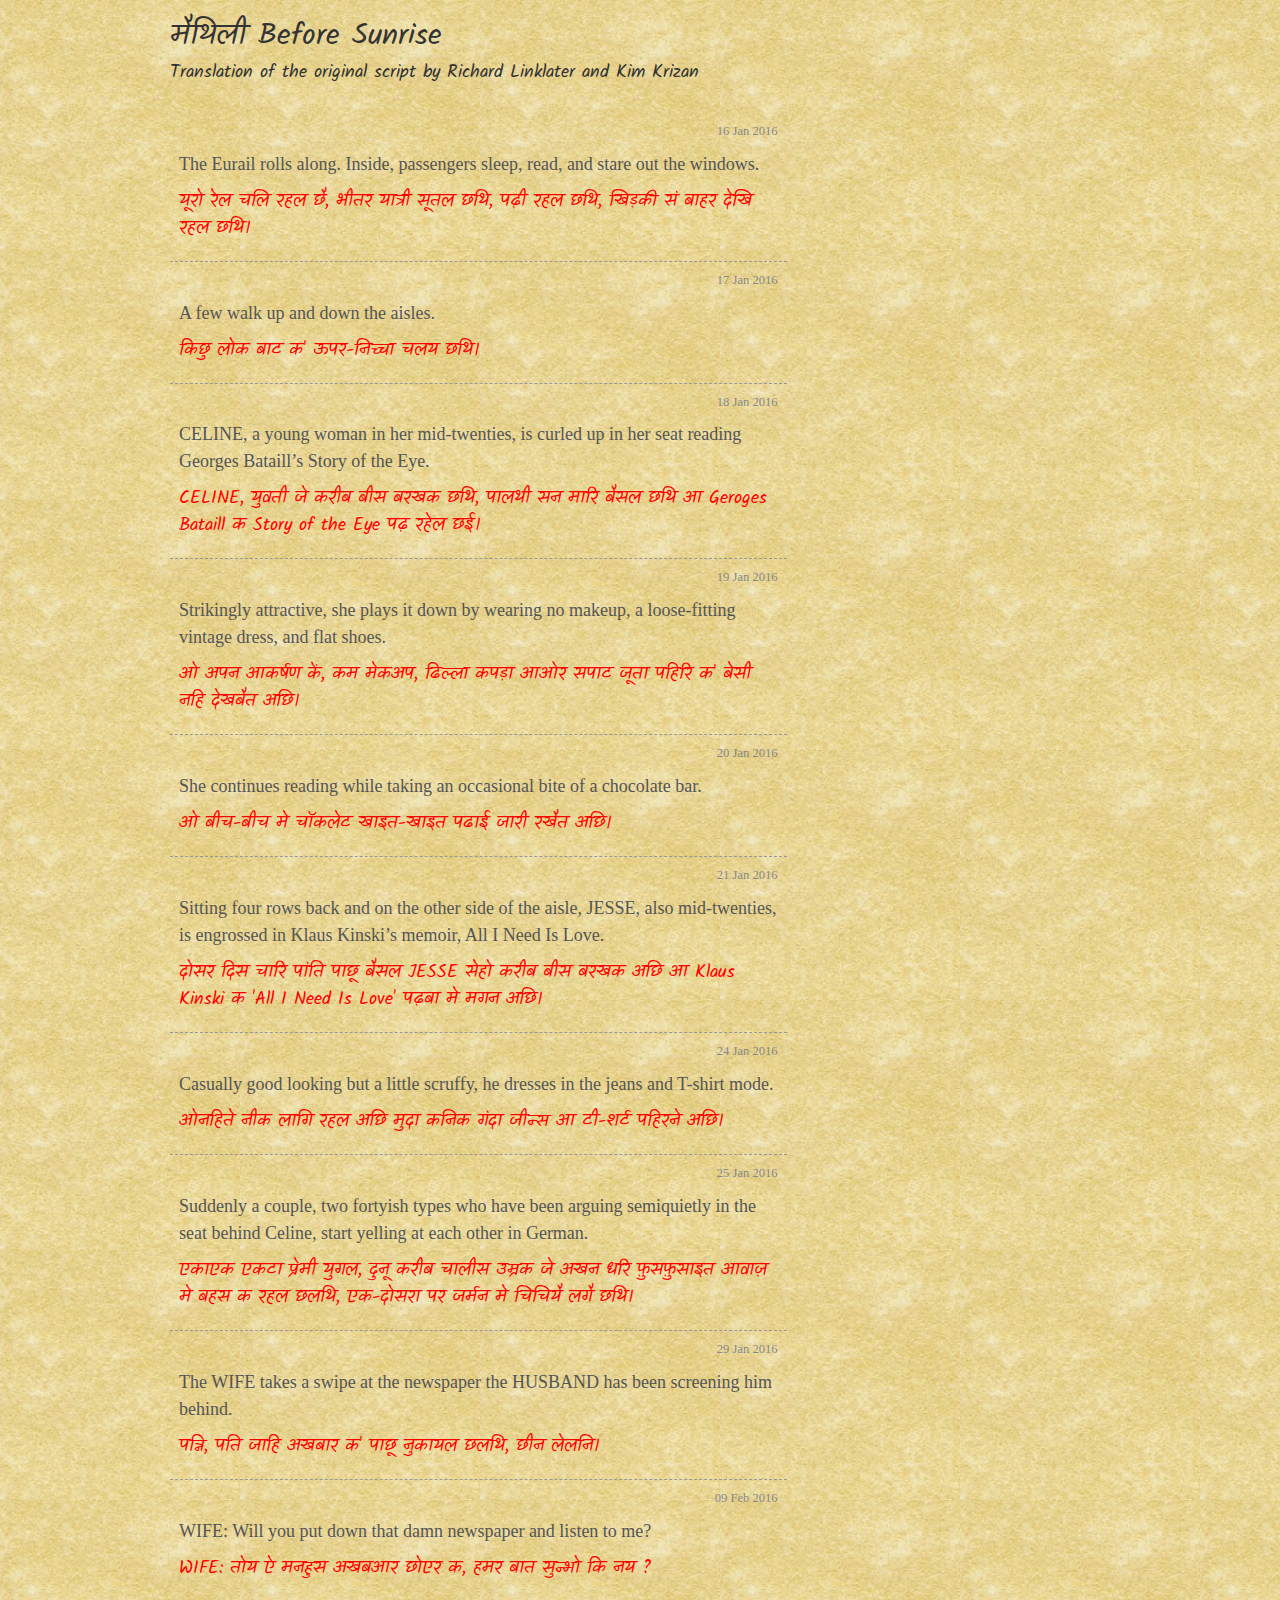
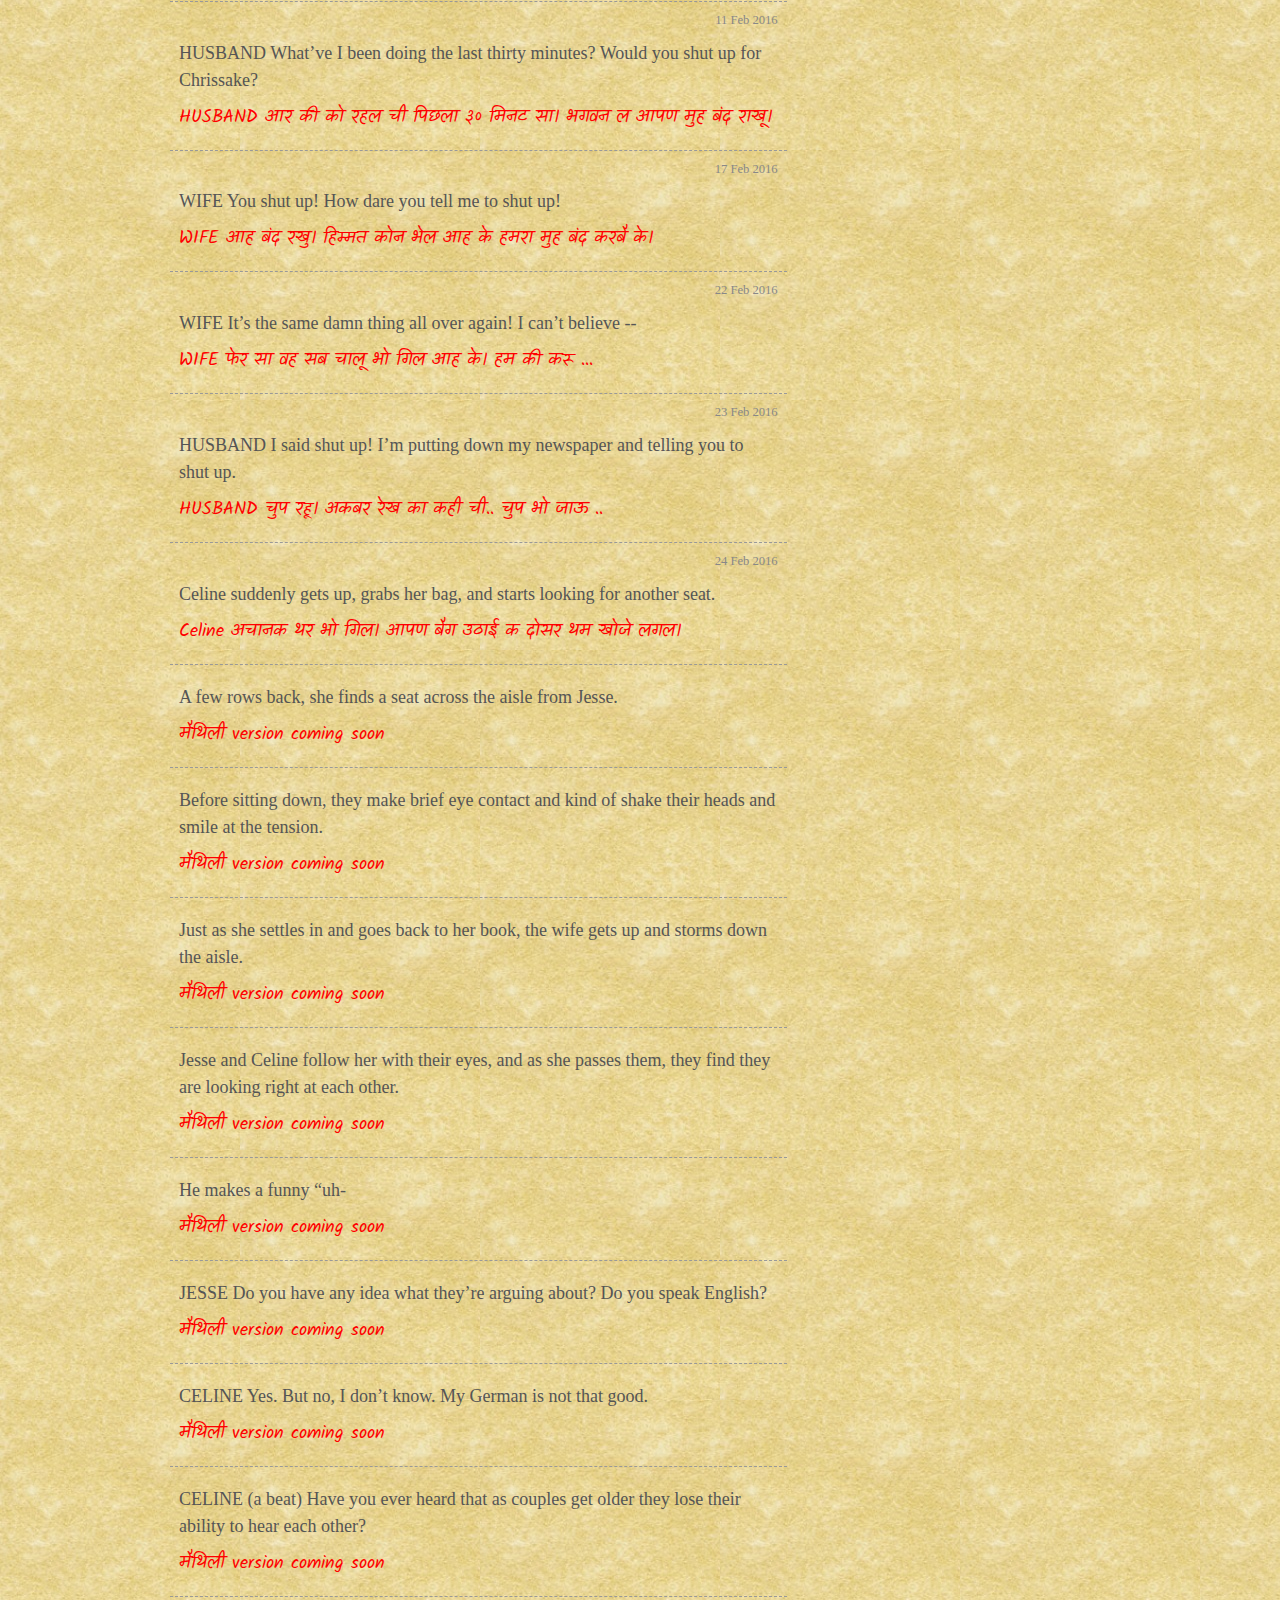
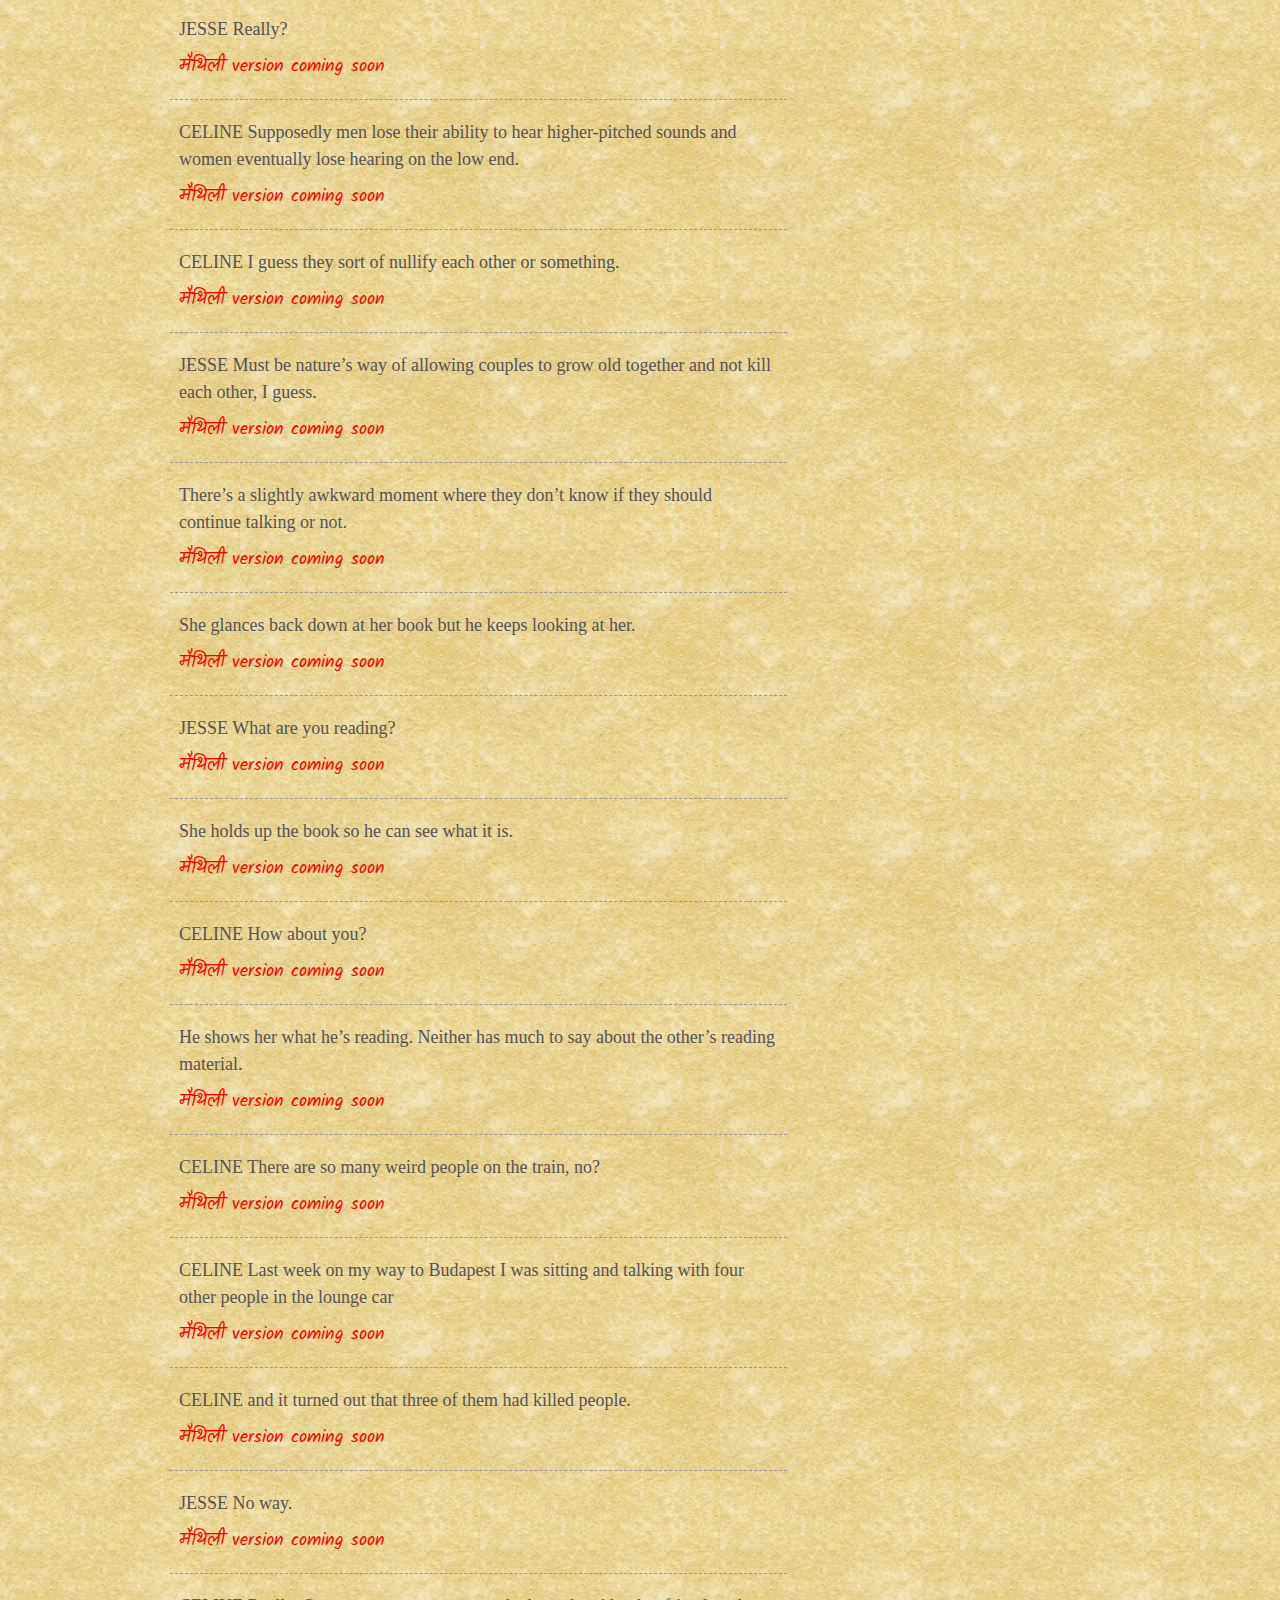
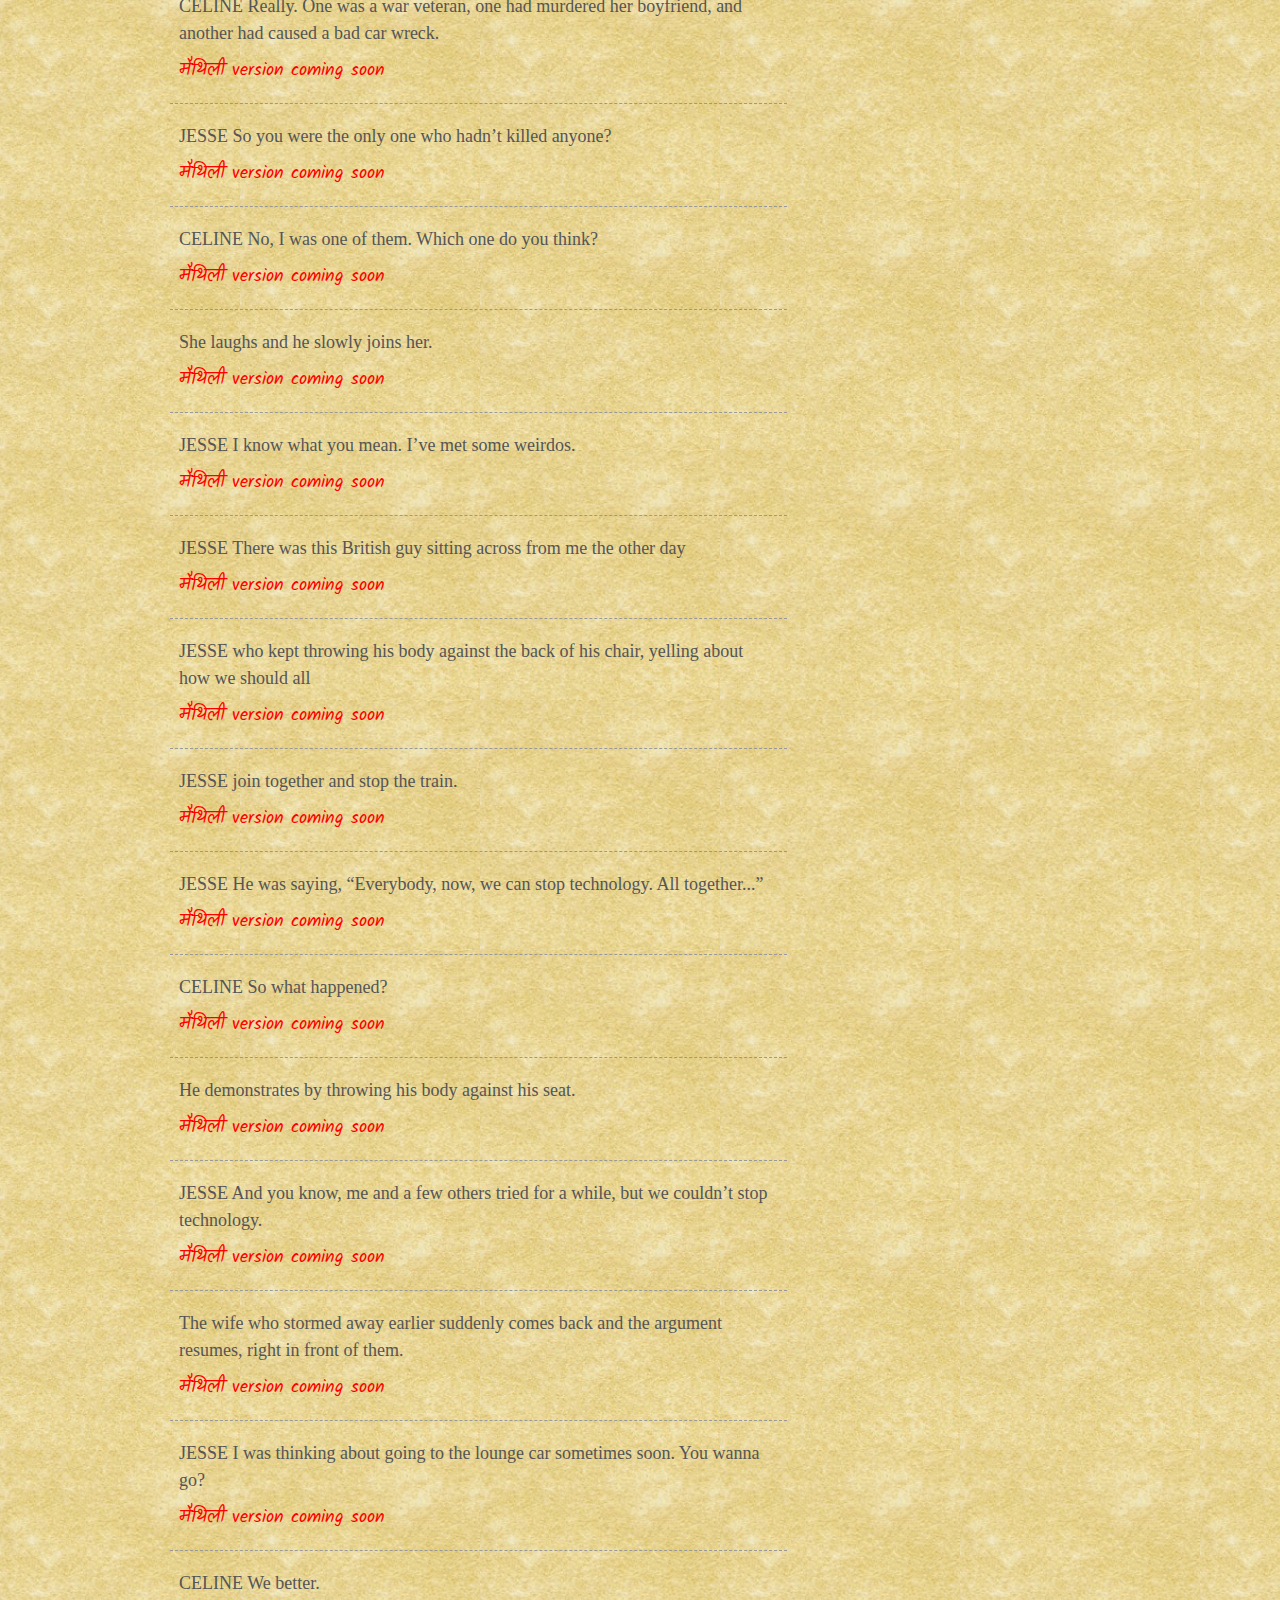
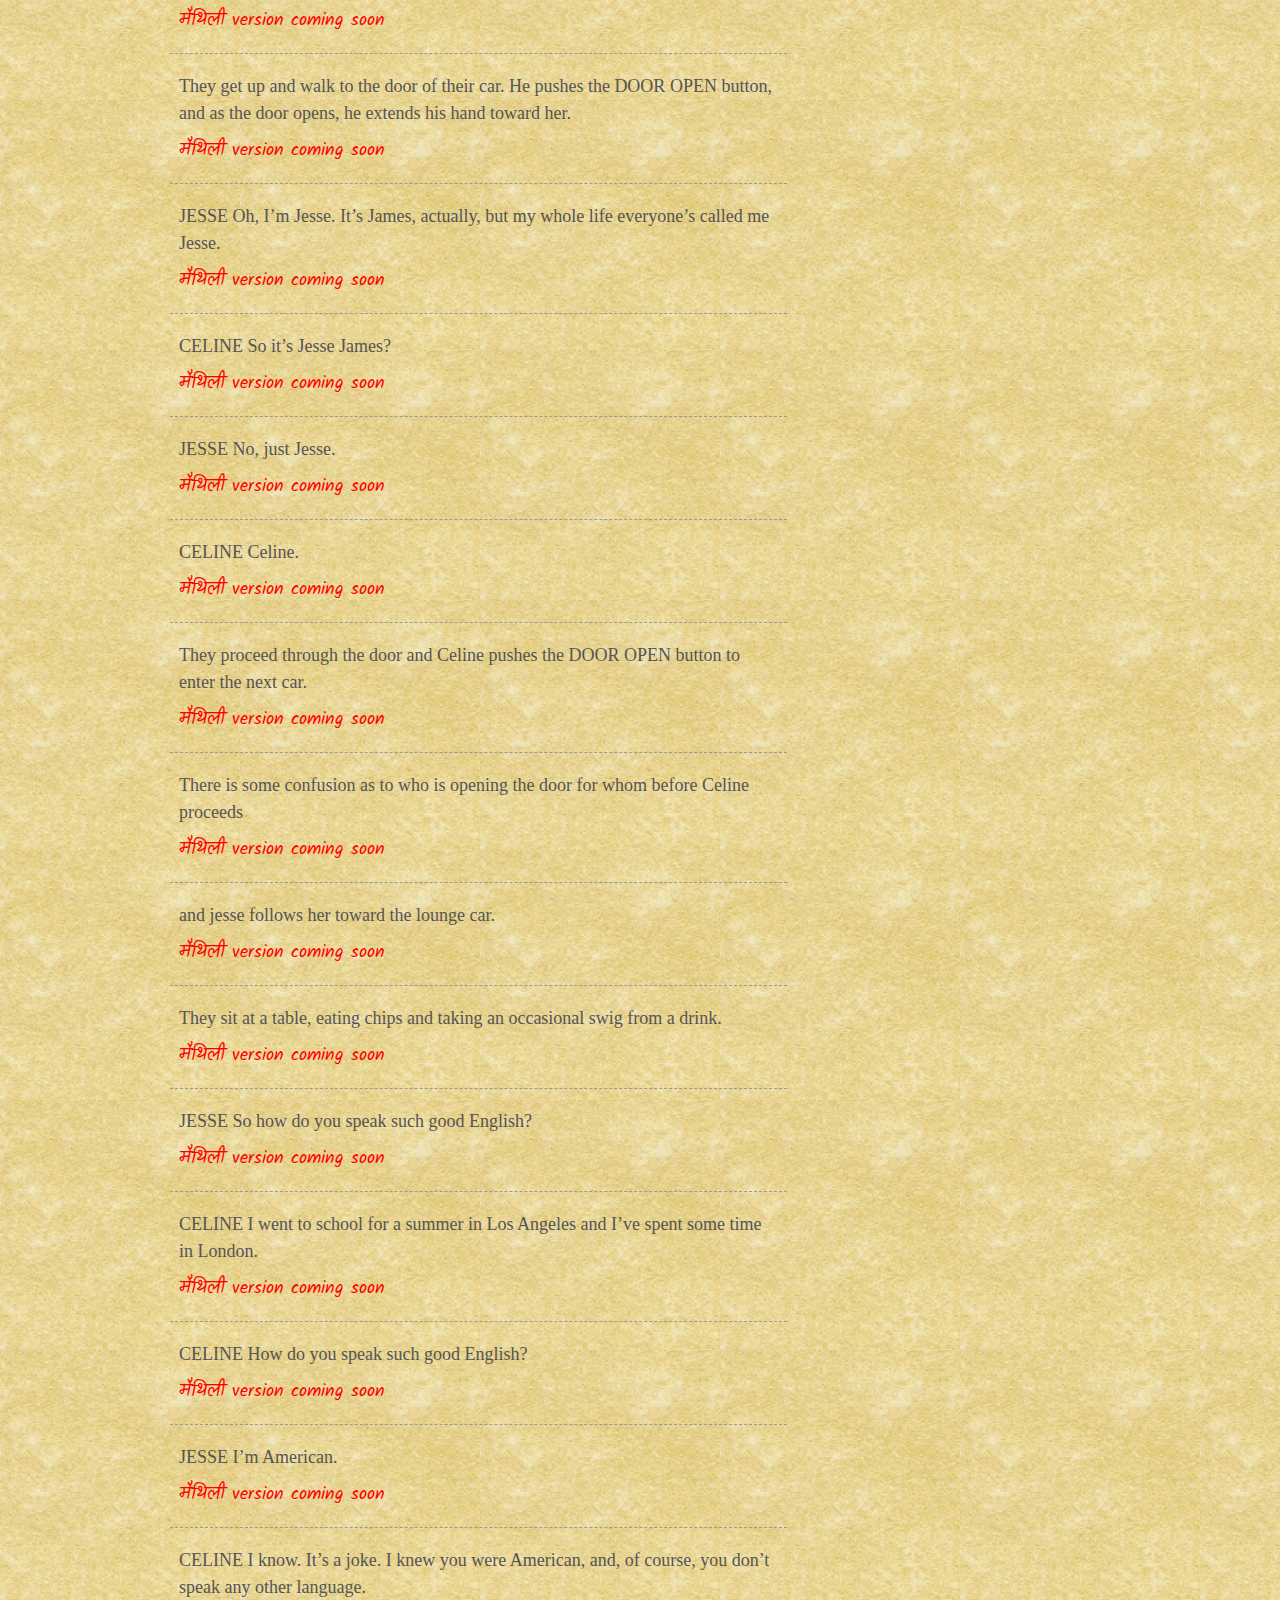
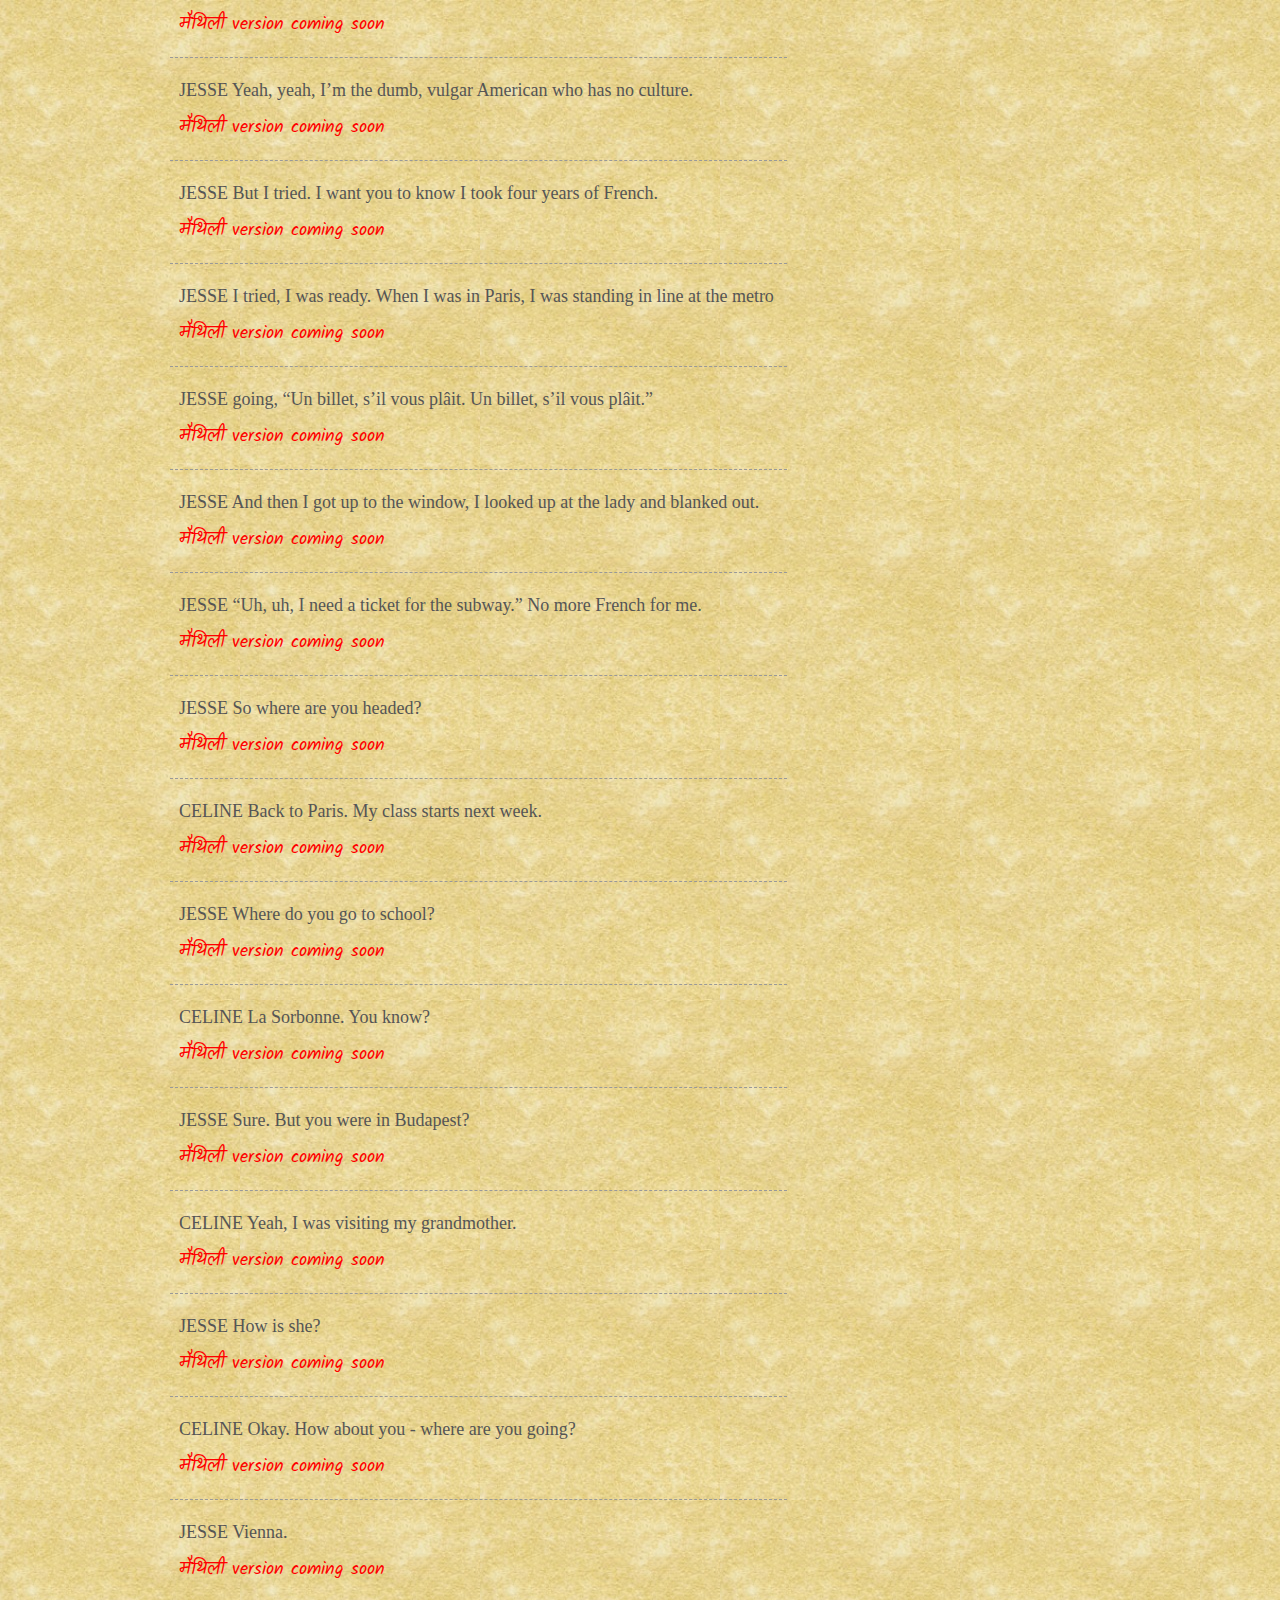
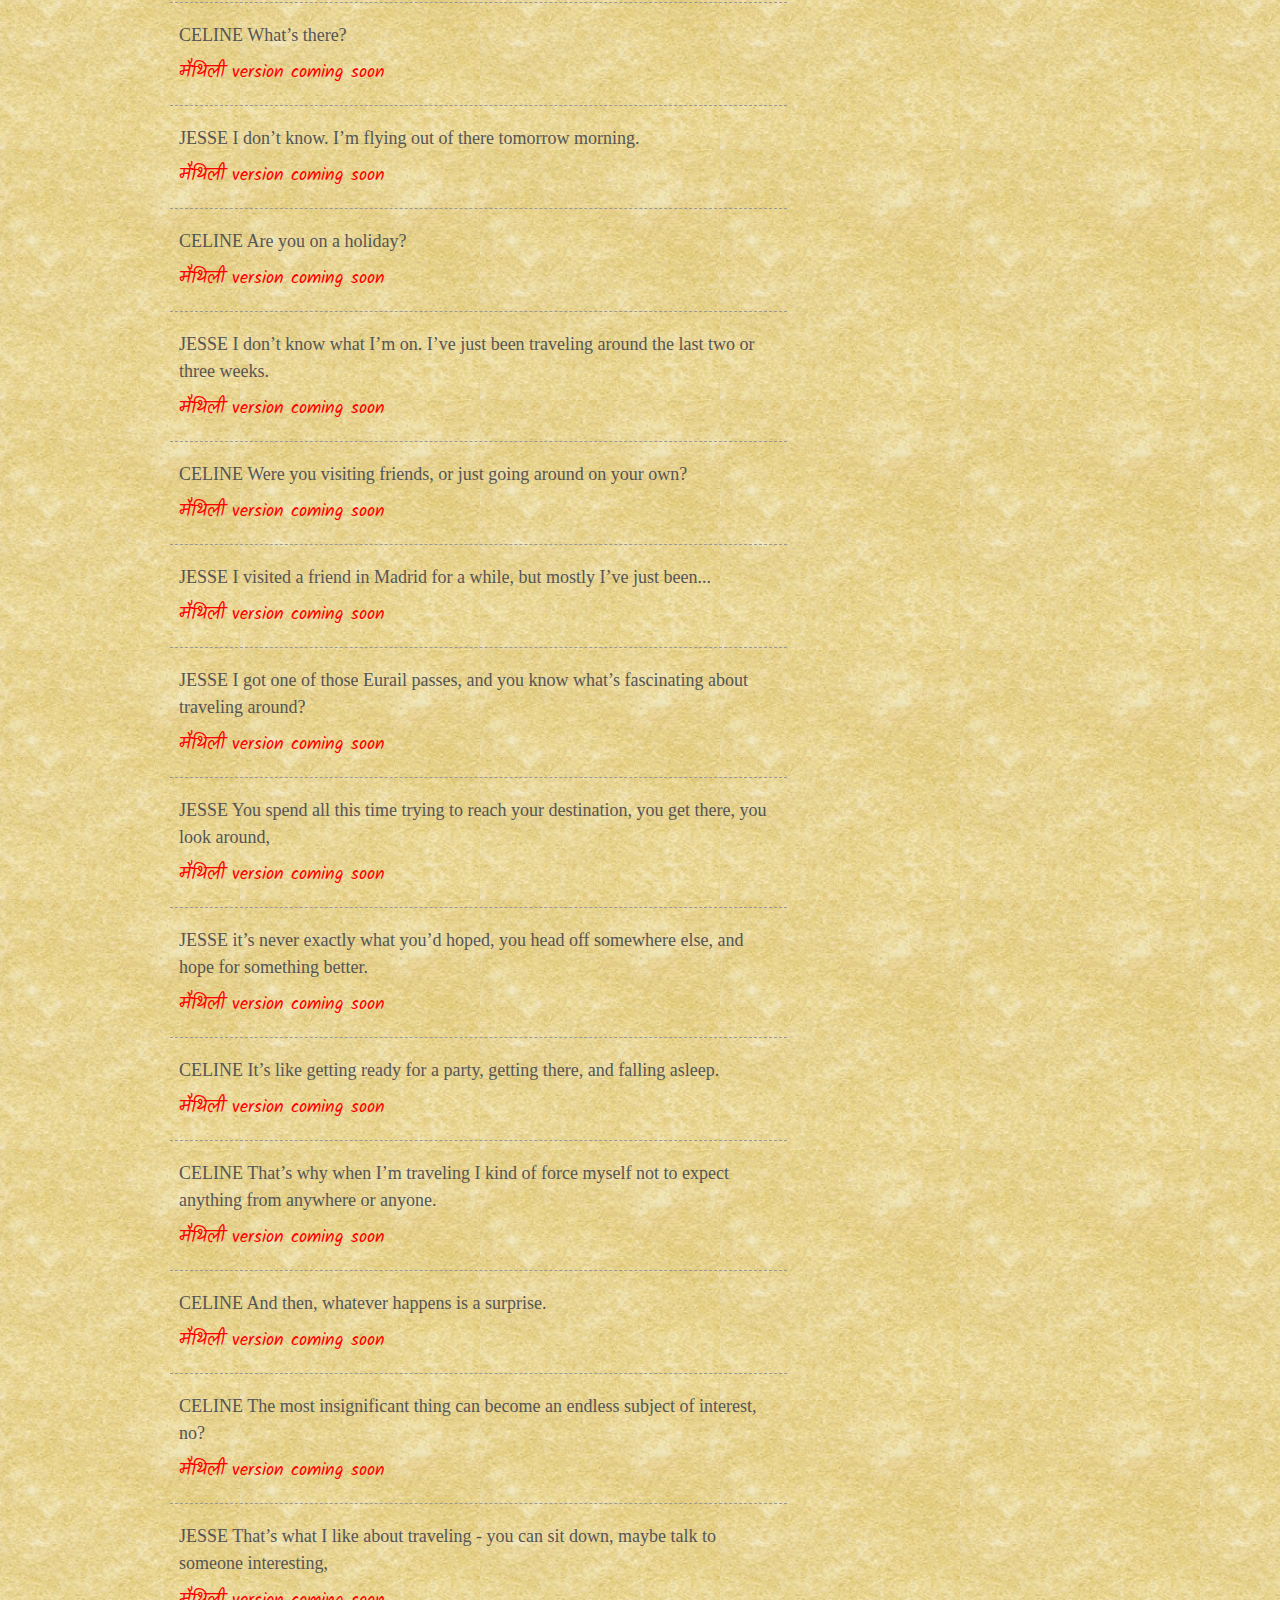
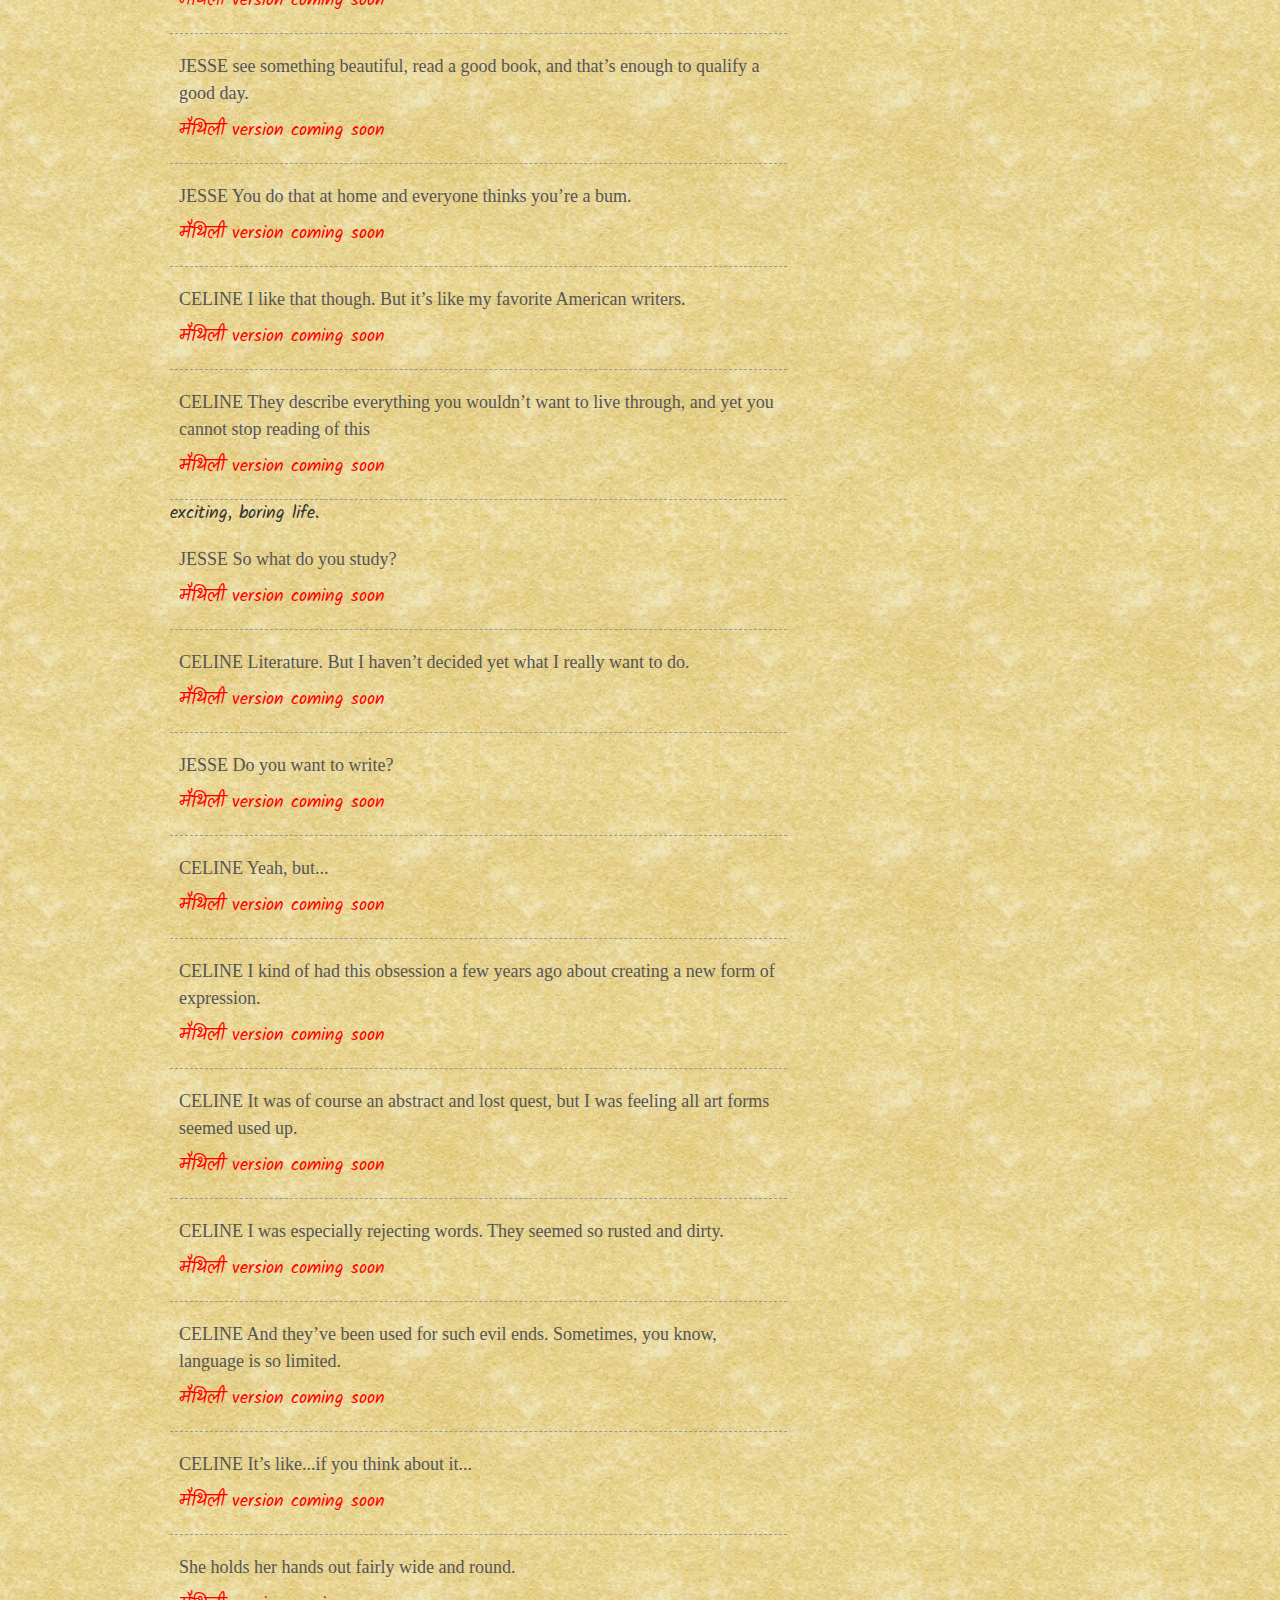
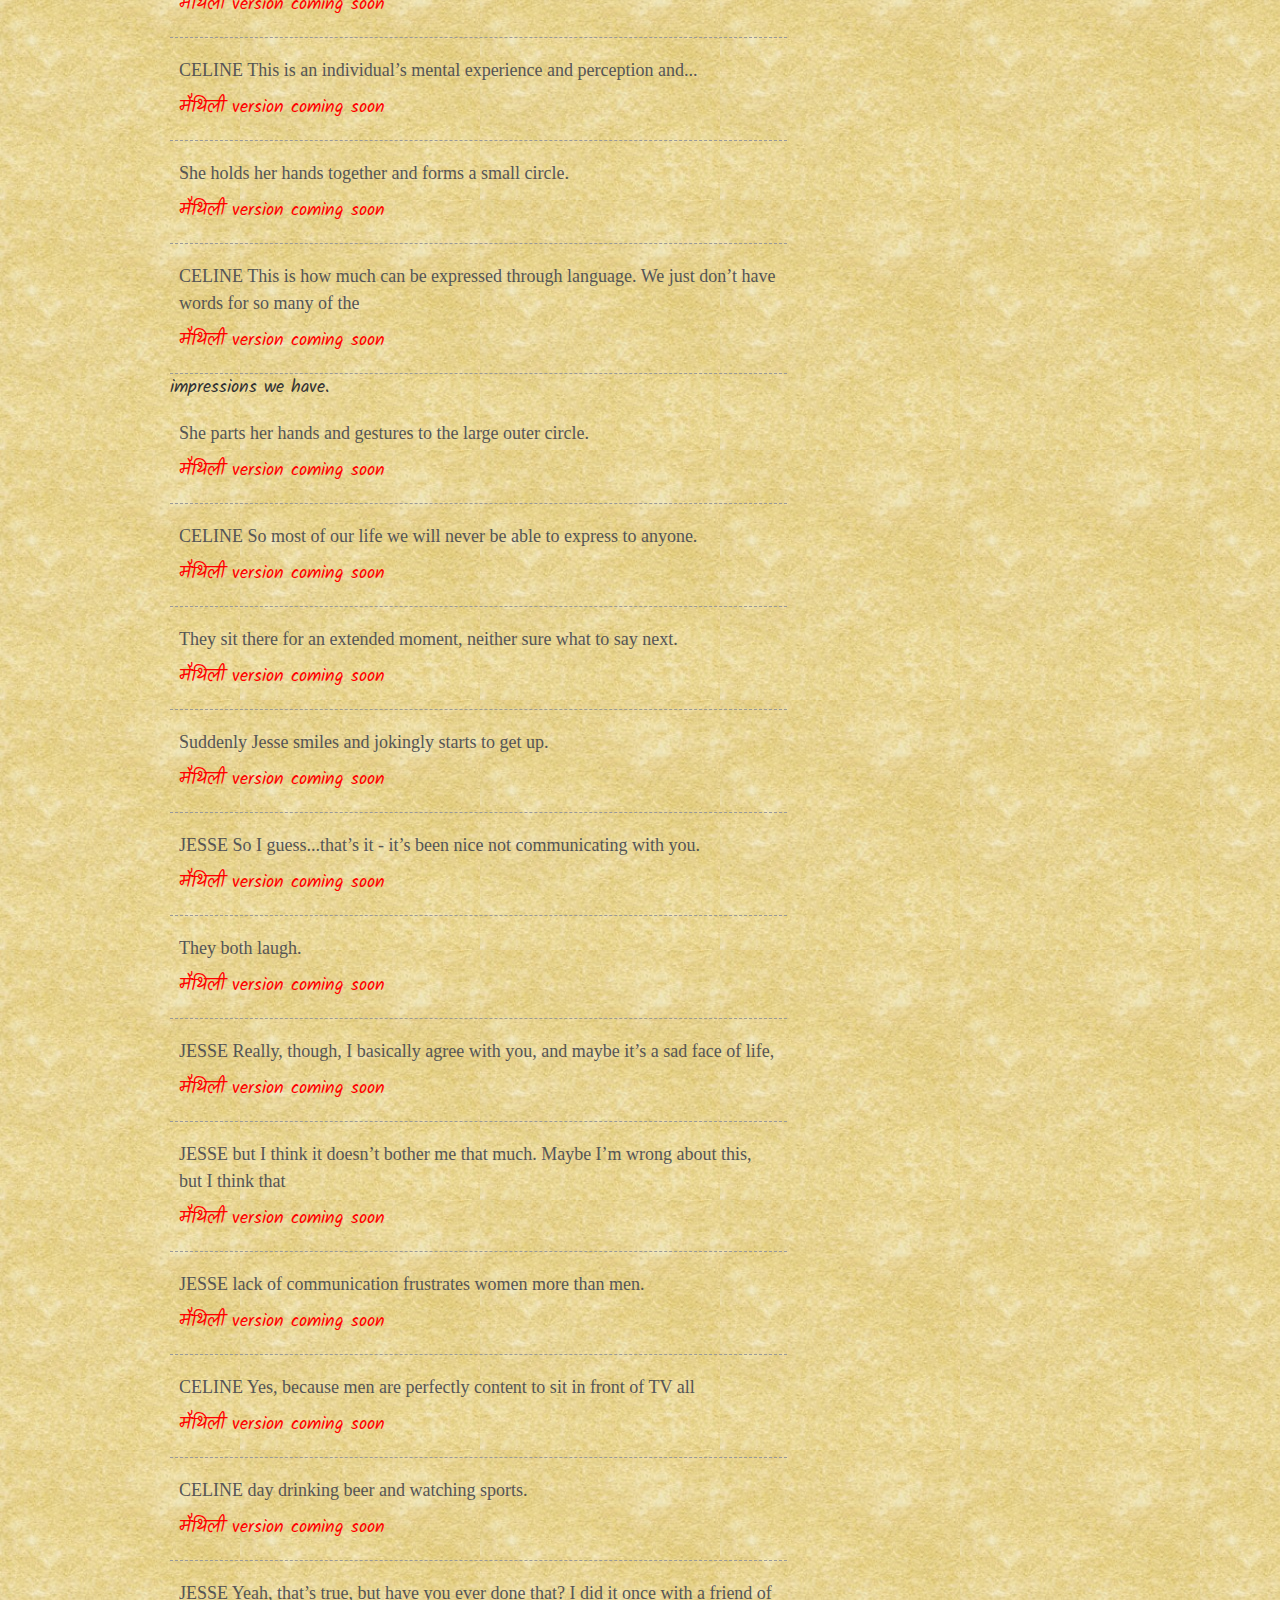
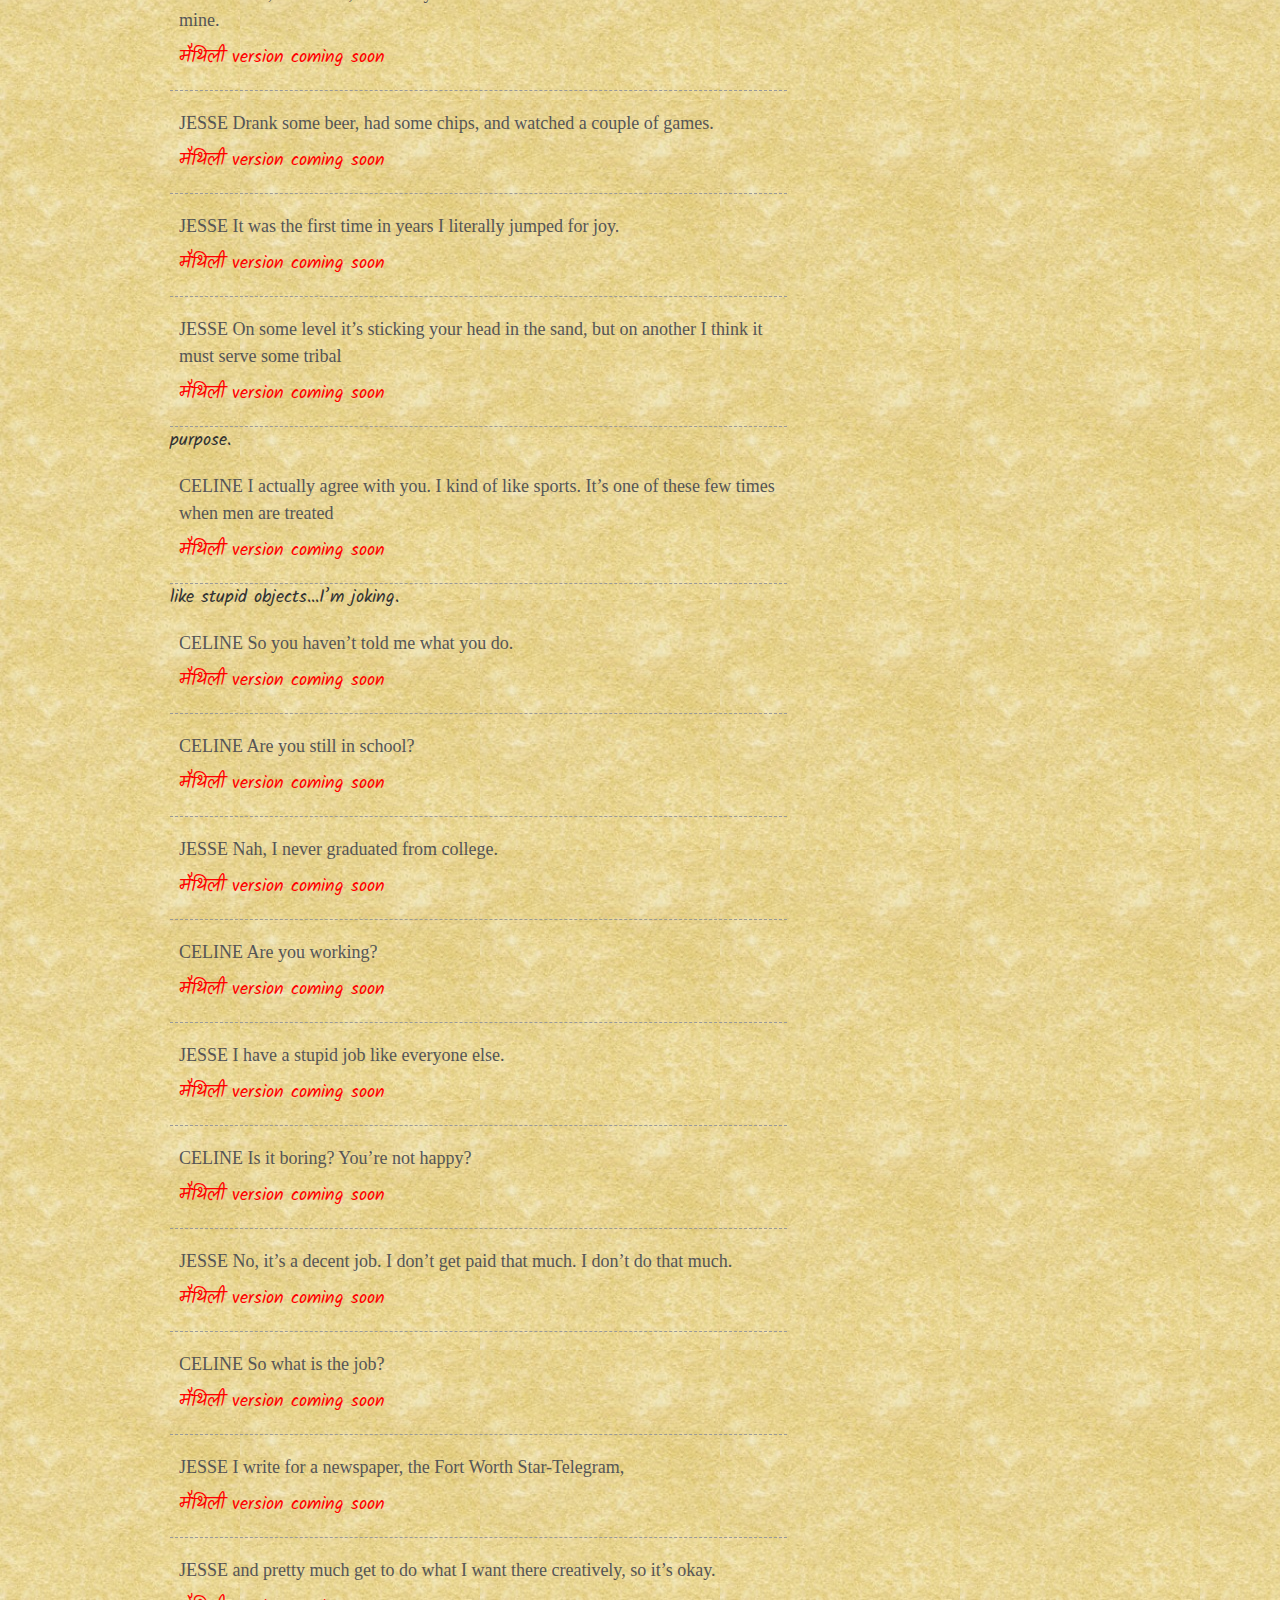
<file: index.html>
<!DOCTYPE html>
<html lang="en">
  <head>
    <meta charset="utf-8">
    <meta http-equiv="X-UA-Compatible" content="IE=edge">
    <meta name="viewport" content="width=device-width, initial-scale=1">
    <!-- The above 3 meta tags *must* come first in the head; any other head content must come *after* these tags -->
    <meta name="description" content="">
    <meta name="author" content="">
    <link rel="icon" href="favicon.ico">
    <link href='https://fonts.googleapis.com/css?family=Kalam&subset=devanagari,latin' rel='stylesheet' type='text/css'>

    <title>मैथिलि Before Sunrise</title>

    <!-- Bootstrap core CSS -->
    <link href="css/bootstrap.min.css" rel="stylesheet">

    <!-- Custom styles for this template -->
    <link href="css/blog.css" rel="stylesheet">

    <!-- HTML5 shim and Respond.js for IE8 support of HTML5 elements and media queries -->
    <!--[if lt IE 9]>
      <script src="https://oss.maxcdn.com/html5shiv/3.7.2/html5shiv.min.js"></script>
      <script src="https://oss.maxcdn.com/respond/1.4.2/respond.min.js"></script>
    <![endif]-->
  </head>

  <body class="main-page">

    <div class="container">

      <div class="blog-header">
        <h2>मैथिली Before Sunrise</h2>
        <h4>Translation of the original script by Richard Linklater and	Kim Krizan</h4>
      </div>

      <div class="row">

        <div class="col-sm-8 blog-main">

          <div class="blog-post">

            <div class="lang-pair">
              <p class="date"><a href="#/date/2016-01-16" name="/date/2016-01-16">16 Jan 2016</a></p>
              <p class="lang-hin"></p>
              <p class="lang-eng">The Eurail rolls along. Inside, passengers sleep, read, and stare out the windows.</p>
              <p class="lang-mai">यूरो रेल चलि रहल छै, भीतर यात्री सूतल छथि, पढ़ी रहल छथि, खिड़की सं बाहर देखि रहल छथि।</p>
            </div>

            <div class="lang-pair">
              <p class="date"><a href="#/date/2016-01-17" name="/date/2016-01-17">17 Jan 2016</a></p>
              <p class="lang-eng">A few walk up and down the aisles.</p>
              <p class="lang-hin"></p>
              <p class="lang-mai">किछु लोक बाट क' ऊपर-निच्चा चलय छथि।</p>
            </div>
            <div class="lang-pair">
              <p class="date"><a href="#/date/2016-01-18" name="/date/2016-01-18">18 Jan 2016</a></p>
              <p class="lang-eng">CELINE, a young woman in her mid-twenties, is curled up in her seat reading Georges Bataill’s Story of the Eye.</p>
              <p class="lang-hin"></p>
              <p class="lang-mai">CELINE, युवती जे करीब बीस बरखक छथि, पालथी सन मारि बैसल छथि आ Geroges Bataill क Story of the Eye पढ़ रहेल छई।</p>
            </div>

            <div class="lang-pair">
            <p class="date"><a href="#/date/2016-01-19" name="/date/2016-01-19">19 Jan 2016</a></p>
            <p class="lang-eng">Strikingly attractive, she plays it down by wearing no makeup, a loose-fitting vintage dress, and flat shoes.</p>
            <p class="lang-hin"></p>
            <p class="lang-mai">ओ अपन आकर्षण कें, कम मेकअप, ढिल्ला कपड़ा आओर सपाट जूता पहिरि क' बेसी नहि देखबैत अछि।</p>
            </div>
            <div class="lang-pair">
            <p class="date"><a href="#/date/2016-01-20" name="/date/2016-01-20">20 Jan 2016</a></p>
            <p class="lang-eng">She continues reading while taking an occasional bite of a chocolate bar.</p>
            <p class="lang-hin"></p>
            <p class="lang-mai">ओ बीच-बीच मे चॉकलेट खाइत-खाइत पढाई जारी रखैत अछि।</p>
            </div>
            <div class="lang-pair">
            <p class="date"><a href="#/date/2016-01-21" name="/date/2016-01-21">21 Jan 2016</a></p>
            <p class="lang-eng">Sitting four rows back and on the other side of the aisle, JESSE, also mid-twenties, is engrossed in Klaus Kinski’s memoir, All I Need Is Love.</p>
            <p class="lang-hin"></p>
            <p class="lang-mai">दोसर दिस चारि पांति पाछू बैसल JESSE सेहो करीब बीस बरखक अछि आ Klaus Kinski क 'All I Need Is Love' पढ़बा मे  मगन अछि।</p>
            </div>
            <div class="lang-pair">
            <p class="date"><a href="#/date/2016-01-24" name="/date/2016-01-24">24 Jan 2016</a></p>
            <p class="lang-eng">Casually good looking but a little scruffy, he dresses in the jeans and T-shirt mode.</p>
            <p class="lang-hin"></p>
            <p class="lang-mai">ओनहिते नीक लागि रहल अछि मुदा कनिक गंदा जीन्स आ टी-शर्ट पहिरने अछि।</p>
            </div>
            <div class="lang-pair">
            <p class="date"><a href="#/date/2016-01-25" name="/date/2016-01-25">25 Jan 2016</a></p>
            <p class="lang-eng">Suddenly a couple, two fortyish types who have been arguing semiquietly in the seat behind Celine, start yelling at each other in German.</p>
            <p class="lang-hin"></p>
            <p class="lang-mai">एकाएक एकटा प्रेमी युगल, दुनू करीब चालीस उम्रक जे अखन धरि फ़ुसफ़ुसाइत आवाज़ मे बहस क रहल छलथि, एक-दोसरा पर जर्मन मे चिचियै लगै छथि।</p>
            </div>
            <div class="lang-pair">
            <p class="date"><a href="#/date/2016-01-29" name="/date/2016-01-29">29 Jan 2016</a></p>
            <p class="lang-eng">The WIFE takes a swipe at the newspaper the HUSBAND has been screening him behind.</p>
            <p class="lang-hin"></p>
            <p class="lang-mai">पत्नि, पति जाहि अखबार क' पाछू नुकायल छलथि, छीन लेलनि।</p>
            </div>
            <div class="lang-pair">
            <p class="date"><a href="#/date/2016-02-09" id="/date/2016-02-09">09 Feb 2016</a></p>
            <p class="lang-eng">WIFE: Will you put down that damn newspaper and listen to me?</p>
            <p class="lang-hin"></p>
            <p class="lang-mai">WIFE: तोय ऐ मनहुस अखबआर छोएर क, हमर बात सुन्भो कि नय ?</p>
            </div>



            <div class="lang-pair">
            <p class="date"><a href="#/date/2016-02-11" id="/date/2016-02-11">11 Feb 2016</a></p>
            <p class="lang-eng">HUSBAND What’ve I been doing the last thirty minutes? Would you shut up for Chrissake?</p>
            <p class="lang-hin"></p>
            <p class="lang-mai">HUSBAND आर की को रहल ची पिछला ३० मिनट सा। भगवन ल आपण मुह बंद राखू।</p>
            </div>

            <div class="lang-pair">
            <p class="date"><a href="#/date/2016-02-17" id="/date/2016-02-17">17 Feb 2016</a></p>
            <p class="lang-eng">WIFE You shut up! How dare you tell me to shut up! </p>
            <p class="lang-hin"></p>
            <p class="lang-mai">WIFE आह बंद रखु। हिम्मत कोन भेल आह के हमरा मुह बंद करबै के।</p>
            </div>


            <div class="lang-pair">
            <p class="date"><a href="#/date/2016-02-22" id="/date/2016-02-22">22 Feb 2016</a></p>
            <p class="lang-eng">WIFE It’s the same damn thing all over again! I can’t believe --</p>
            <p class="lang-hin"></p>
            <p class="lang-mai">WIFE फेर सा वह सब चालू भो गिल आह के। हम की करू ... </p>
            </div>

            <div class="lang-pair">
            <p class="date"><a href="#/date/2016-02-23" id="/date/2016-02-23">23 Feb 2016</a></p>
            <p class="lang-eng">HUSBAND I said shut up! I’m putting down my newspaper and telling you to shut up.</p>
            <p class="lang-hin"></p>
            <p class="lang-mai">HUSBAND चुप रहू। अकबर रेख का कही ची.. चुप भो जाऊ ..</p>
            </div>

            <div class="lang-pair">
            <p class="date"><a href="#/date/2016-02-24" id="/date/2016-02-24">24 Feb 2016</a></p>
            <p class="lang-eng">Celine suddenly gets up, grabs her bag, and starts looking for another seat. </p>
            <p class="lang-hin"></p>
            <p class="lang-mai">Celine अचानक थर भो गिल। आपण बैग उठाई क दोसर थम खोजे लगल। </p>
            </div>

            <div class="lang-pair"><p class="date"></p><p class="lang-eng">A few rows back, she finds a seat across the aisle from Jesse. <p class="lang-hin"></p><p class="lang-mai">मैथिली version coming soon</p></div>
            <div class="lang-pair"><p class="date"></p><p class="lang-eng">Before sitting down, they make brief eye contact and kind of shake their heads and smile at the tension. <p class="lang-hin"></p><p class="lang-mai">मैथिली version coming soon</p></div>
            <div class="lang-pair"><p class="date"></p><p class="lang-eng">Just as she settles in and goes back to her book, the wife gets up and storms down the aisle. <p class="lang-hin"></p><p class="lang-mai">मैथिली version coming soon</p></div>
            <div class="lang-pair"><p class="date"></p><p class="lang-eng">Jesse and Celine follow her with their eyes, and as she passes them, they find they are looking right at each other. <p class="lang-hin"></p><p class="lang-mai">मैथिली version coming soon</p></div>
            <div class="lang-pair"><p class="date"></p><p class="lang-eng">He makes a funny “uh-<p class="lang-hin"></p><p class="lang-mai">मैथिली version coming soon</p></div>
            <div class="lang-pair"><p class="date"></p><p class="lang-eng">JESSE Do you have any idea what they’re arguing about? Do you speak English?<p class="lang-hin"></p><p class="lang-mai">मैथिली version coming soon</p></div>
            <div class="lang-pair"><p class="date"></p><p class="lang-eng">CELINE Yes. But no, I don’t know. My German is not that good.<p class="lang-hin"></p><p class="lang-mai">मैथिली version coming soon</p></div>
            <div class="lang-pair"><p class="date"></p><p class="lang-eng">CELINE (a beat) Have you ever heard that as couples get older they lose their ability to hear each other?<p class="lang-hin"></p><p class="lang-mai">मैथिली version coming soon</p></div>
            <div class="lang-pair"><p class="date"></p><p class="lang-eng">JESSE Really?<p class="lang-hin"></p><p class="lang-mai">मैथिली version coming soon</p></div>
            <div class="lang-pair"><p class="date"></p><p class="lang-eng">CELINE Supposedly men lose their ability to hear higher-pitched sounds and women eventually lose hearing on the low end.<p class="lang-hin"></p><p class="lang-mai">मैथिली version coming soon</p></div>
            <div class="lang-pair"><p class="date"></p><p class="lang-eng">CELINE I guess they sort of nullify each other or something. <p class="lang-hin"></p><p class="lang-mai">मैथिली version coming soon</p></div>
            <div class="lang-pair"><p class="date"></p><p class="lang-eng">JESSE Must be nature’s way of allowing couples to grow old together and not kill each other, I guess. <p class="lang-hin"></p><p class="lang-mai">मैथिली version coming soon</p></div>
            <div class="lang-pair"><p class="date"></p><p class="lang-eng">There’s a slightly awkward moment where they don’t know if they should continue talking or not. <p class="lang-hin"></p><p class="lang-mai">मैथिली version coming soon</p></div>
            <div class="lang-pair"><p class="date"></p><p class="lang-eng">She glances back down at her book but he keeps looking at her. <p class="lang-hin"></p><p class="lang-mai">मैथिली version coming soon</p></div>
            <div class="lang-pair"><p class="date"></p><p class="lang-eng">JESSE What are you reading?<p class="lang-hin"></p><p class="lang-mai">मैथिली version coming soon</p></div>
            <div class="lang-pair"><p class="date"></p><p class="lang-eng">She holds up the book so he can see what it is. <p class="lang-hin"></p><p class="lang-mai">मैथिली version coming soon</p></div>
            <div class="lang-pair"><p class="date"></p><p class="lang-eng">CELINE How about you?<p class="lang-hin"></p><p class="lang-mai">मैथिली version coming soon</p></div>
            <div class="lang-pair"><p class="date"></p><p class="lang-eng">He shows her what he’s reading. Neither has much to say about the other’s reading material. <p class="lang-hin"></p><p class="lang-mai">मैथिली version coming soon</p></div>
            <div class="lang-pair"><p class="date"></p><p class="lang-eng">CELINE There are so many weird people on the train, no?<p class="lang-hin"></p><p class="lang-mai">मैथिली version coming soon</p></div>
            <div class="lang-pair"><p class="date"></p><p class="lang-eng">CELINE Last week on my way to Budapest I was sitting and talking with four other people in the lounge car <p class="lang-hin"></p><p class="lang-mai">मैथिली version coming soon</p></div>
            <div class="lang-pair"><p class="date"></p><p class="lang-eng">CELINE and it turned out that three of them had killed people. <p class="lang-hin"></p><p class="lang-mai">मैथिली version coming soon</p></div>
            <div class="lang-pair"><p class="date"></p><p class="lang-eng">JESSE No way.<p class="lang-hin"></p><p class="lang-mai">मैथिली version coming soon</p></div>
            <div class="lang-pair"><p class="date"></p><p class="lang-eng">CELINE Really. One was a war veteran, one  had murdered her boyfriend, and another had caused a bad car wreck.<p class="lang-hin"></p><p class="lang-mai">मैथिली version coming soon</p></div>
            <div class="lang-pair"><p class="date"></p><p class="lang-eng">JESSE So you were the only one who hadn’t killed anyone?<p class="lang-hin"></p><p class="lang-mai">मैथिली version coming soon</p></div>
            <div class="lang-pair"><p class="date"></p><p class="lang-eng">CELINE No, I was one of them. Which one do you think?<p class="lang-hin"></p><p class="lang-mai">मैथिली version coming soon</p></div>
            <div class="lang-pair"><p class="date"></p><p class="lang-eng">She laughs and he slowly joins her. <p class="lang-hin"></p><p class="lang-mai">मैथिली version coming soon</p></div>
            <div class="lang-pair"><p class="date"></p><p class="lang-eng">JESSE I know what you mean. I’ve met some weirdos. <p class="lang-hin"></p><p class="lang-mai">मैथिली version coming soon</p></div>
            <div class="lang-pair"><p class="date"></p><p class="lang-eng">JESSE There was this British guy sitting across from me the other day <p class="lang-hin"></p><p class="lang-mai">मैथिली version coming soon</p></div>
            <div class="lang-pair"><p class="date"></p><p class="lang-eng">JESSE who kept throwing his body against the back of his chair, yelling about how we should all <p class="lang-hin"></p><p class="lang-mai">मैथिली version coming soon</p></div>
            <div class="lang-pair"><p class="date"></p><p class="lang-eng">JESSE join together and stop the train. <p class="lang-hin"></p><p class="lang-mai">मैथिली version coming soon</p></div>
            <div class="lang-pair"><p class="date"></p><p class="lang-eng">JESSE He was saying, “Everybody, now, we can stop technology. All together...”<p class="lang-hin"></p><p class="lang-mai">मैथिली version coming soon</p></div>
            <div class="lang-pair"><p class="date"></p><p class="lang-eng">CELINE So what happened?<p class="lang-hin"></p><p class="lang-mai">मैथिली version coming soon</p></div>
            <div class="lang-pair"><p class="date"></p><p class="lang-eng">He demonstrates by throwing his body against his seat. <p class="lang-hin"></p><p class="lang-mai">मैथिली version coming soon</p></div>
            <div class="lang-pair"><p class="date"></p><p class="lang-eng">JESSE And you know, me and a few others tried for a while, but we couldn’t stop technology. <p class="lang-hin"></p><p class="lang-mai">मैथिली version coming soon</p></div>
            <div class="lang-pair"><p class="date"></p><p class="lang-eng">The wife who stormed away earlier suddenly comes back and the argument resumes, right in front of them. <p class="lang-hin"></p><p class="lang-mai">मैथिली version coming soon</p></div>
            <div class="lang-pair"><p class="date"></p><p class="lang-eng">JESSE I was thinking about going to the lounge car sometimes soon. You wanna go?<p class="lang-hin"></p><p class="lang-mai">मैथिली version coming soon</p></div>
            <div class="lang-pair"><p class="date"></p><p class="lang-eng">CELINE We better. <p class="lang-hin"></p><p class="lang-mai">मैथिली version coming soon</p></div>
            <div class="lang-pair"><p class="date"></p><p class="lang-eng">They get up and walk to the door of their car. He pushes the DOOR OPEN button, and as the door opens, he extends his hand toward her.<p class="lang-hin"></p><p class="lang-mai">मैथिली version coming soon</p></div>
            <div class="lang-pair"><p class="date"></p><p class="lang-eng">JESSE Oh, I’m Jesse. It’s James, actually, but my whole life everyone’s called me Jesse.<p class="lang-hin"></p><p class="lang-mai">मैथिली version coming soon</p></div>
            <div class="lang-pair"><p class="date"></p><p class="lang-eng">CELINE So it’s Jesse James?<p class="lang-hin"></p><p class="lang-mai">मैथिली version coming soon</p></div>
            <div class="lang-pair"><p class="date"></p><p class="lang-eng">JESSE No, just Jesse.<p class="lang-hin"></p><p class="lang-mai">मैथिली version coming soon</p></div>
            <div class="lang-pair"><p class="date"></p><p class="lang-eng">CELINE Celine. <p class="lang-hin"></p><p class="lang-mai">मैथिली version coming soon</p></div>
            <div class="lang-pair"><p class="date"></p><p class="lang-eng">They proceed through the door and Celine pushes the DOOR OPEN button to enter the next car. <p class="lang-hin"></p><p class="lang-mai">मैथिली version coming soon</p></div>
            <div class="lang-pair"><p class="date"></p><p class="lang-eng">There is some confusion as to who is opening the door for whom before Celine proceeds <p class="lang-hin"></p><p class="lang-mai">मैथिली version coming soon</p></div>
            <div class="lang-pair"><p class="date"></p><p class="lang-eng">and jesse follows her toward the lounge car. <p class="lang-hin"></p><p class="lang-mai">मैथिली version coming soon</p></div>
            <div class="lang-pair"><p class="date"></p><p class="lang-eng">They sit at a table, eating chips and taking an occasional swig from a drink. <p class="lang-hin"></p><p class="lang-mai">मैथिली version coming soon</p></div>
            <div class="lang-pair"><p class="date"></p><p class="lang-eng">JESSE So how do you speak such good English?<p class="lang-hin"></p><p class="lang-mai">मैथिली version coming soon</p></div>
            <div class="lang-pair"><p class="date"></p><p class="lang-eng">CELINE I went to school for a summer in Los Angeles and I’ve spent some time in London. <p class="lang-hin"></p><p class="lang-mai">मैथिली version coming soon</p></div>
            <div class="lang-pair"><p class="date"></p><p class="lang-eng">CELINE How do you speak such good English?<p class="lang-hin"></p><p class="lang-mai">मैथिली version coming soon</p></div>
            <div class="lang-pair"><p class="date"></p><p class="lang-eng">JESSE I’m American. <p class="lang-hin"></p><p class="lang-mai">मैथिली version coming soon</p></div>
            <div class="lang-pair"><p class="date"></p><p class="lang-eng">CELINE I know. It’s a joke. I knew you were American, and, of course, you don’t speak any other language. <p class="lang-hin"></p><p class="lang-mai">मैथिली version coming soon</p></div>
            <div class="lang-pair"><p class="date"></p><p class="lang-eng">JESSE Yeah, yeah, I’m the dumb, vulgar American who has no culture. <p class="lang-hin"></p><p class="lang-mai">मैथिली version coming soon</p></div>
            <div class="lang-pair"><p class="date"></p><p class="lang-eng">JESSE But I tried. I want you to know I took four years of French. <p class="lang-hin"></p><p class="lang-mai">मैथिली version coming soon</p></div>
            <div class="lang-pair"><p class="date"></p><p class="lang-eng">JESSE I tried, I was ready. When I was in Paris, I was standing in line at the metro <p class="lang-hin"></p><p class="lang-mai">मैथिली version coming soon</p></div>
            <div class="lang-pair"><p class="date"></p><p class="lang-eng">JESSE going, “Un billet, s’il vous plâit. Un billet, s’il vous plâit.” <p class="lang-hin"></p><p class="lang-mai">मैथिली version coming soon</p></div>
            <div class="lang-pair"><p class="date"></p><p class="lang-eng">JESSE And then I got up to the window, I looked up at the lady and blanked out. <p class="lang-hin"></p><p class="lang-mai">मैथिली version coming soon</p></div>
            <div class="lang-pair"><p class="date"></p><p class="lang-eng">JESSE “Uh, uh, I need a ticket for the subway.” No more French for me.<p class="lang-hin"></p><p class="lang-mai">मैथिली version coming soon</p></div>
            <div class="lang-pair"><p class="date"></p><p class="lang-eng">JESSE So where are you headed?<p class="lang-hin"></p><p class="lang-mai">मैथिली version coming soon</p></div>
            <div class="lang-pair"><p class="date"></p><p class="lang-eng">CELINE Back to Paris. My class starts next week. <p class="lang-hin"></p><p class="lang-mai">मैथिली version coming soon</p></div>
            <div class="lang-pair"><p class="date"></p><p class="lang-eng">JESSE Where do you go to school?<p class="lang-hin"></p><p class="lang-mai">मैथिली version coming soon</p></div>
            <div class="lang-pair"><p class="date"></p><p class="lang-eng">CELINE La Sorbonne. You know?<p class="lang-hin"></p><p class="lang-mai">मैथिली version coming soon</p></div>
            <div class="lang-pair"><p class="date"></p><p class="lang-eng">JESSE Sure. But you were in Budapest?<p class="lang-hin"></p><p class="lang-mai">मैथिली version coming soon</p></div>
            <div class="lang-pair"><p class="date"></p><p class="lang-eng">CELINE Yeah, I was visiting my grandmother.<p class="lang-hin"></p><p class="lang-mai">मैथिली version coming soon</p></div>
            <div class="lang-pair"><p class="date"></p><p class="lang-eng">JESSE How is she?<p class="lang-hin"></p><p class="lang-mai">मैथिली version coming soon</p></div>
            <div class="lang-pair"><p class="date"></p><p class="lang-eng">CELINE Okay. How about you - where are you going?<p class="lang-hin"></p><p class="lang-mai">मैथिली version coming soon</p></div>
            <div class="lang-pair"><p class="date"></p><p class="lang-eng">JESSE Vienna. <p class="lang-hin"></p><p class="lang-mai">मैथिली version coming soon</p></div>
            <div class="lang-pair"><p class="date"></p><p class="lang-eng">CELINE What’s there?<p class="lang-hin"></p><p class="lang-mai">मैथिली version coming soon</p></div>
            <div class="lang-pair"><p class="date"></p><p class="lang-eng">JESSE I don’t know. I’m flying out of there tomorrow morning. <p class="lang-hin"></p><p class="lang-mai">मैथिली version coming soon</p></div>
            <div class="lang-pair"><p class="date"></p><p class="lang-eng">CELINE Are you on a holiday?<p class="lang-hin"></p><p class="lang-mai">मैथिली version coming soon</p></div>
            <div class="lang-pair"><p class="date"></p><p class="lang-eng">JESSE I don’t know what I’m on. I’ve just been traveling around the last two or three weeks. <p class="lang-hin"></p><p class="lang-mai">मैथिली version coming soon</p></div>
            <div class="lang-pair"><p class="date"></p><p class="lang-eng">CELINE Were you visiting friends, or just going around on your own?<p class="lang-hin"></p><p class="lang-mai">मैथिली version coming soon</p></div>
            <div class="lang-pair"><p class="date"></p><p class="lang-eng">JESSE I visited a friend in Madrid for a while, but mostly I’ve just been...<p class="lang-hin"></p><p class="lang-mai">मैथिली version coming soon</p></div>
            <div class="lang-pair"><p class="date"></p><p class="lang-eng">JESSE I got one of those Eurail passes, and you know what’s fascinating about traveling around?<p class="lang-hin"></p><p class="lang-mai">मैथिली version coming soon</p></div>
            <div class="lang-pair"><p class="date"></p><p class="lang-eng">JESSE You spend all this time trying to reach your destination, you get there, you look around, <p class="lang-hin"></p><p class="lang-mai">मैथिली version coming soon</p></div>
            <div class="lang-pair"><p class="date"></p><p class="lang-eng">JESSE it’s never exactly what you’d hoped, you head off somewhere else, and hope for something better. <p class="lang-hin"></p><p class="lang-mai">मैथिली version coming soon</p></div>
            <div class="lang-pair"><p class="date"></p><p class="lang-eng">CELINE It’s like getting ready for a party, getting there, and falling asleep. <p class="lang-hin"></p><p class="lang-mai">मैथिली version coming soon</p></div>
            <div class="lang-pair"><p class="date"></p><p class="lang-eng">CELINE That’s why when I’m traveling I kind of force myself not to expect anything from anywhere or anyone. <p class="lang-hin"></p><p class="lang-mai">मैथिली version coming soon</p></div>
            <div class="lang-pair"><p class="date"></p><p class="lang-eng">CELINE And then, whatever happens is a surprise. <p class="lang-hin"></p><p class="lang-mai">मैथिली version coming soon</p></div>
            <div class="lang-pair"><p class="date"></p><p class="lang-eng">CELINE The most insignificant thing can become an endless subject of interest, no?<p class="lang-hin"></p><p class="lang-mai">मैथिली version coming soon</p></div>
            <div class="lang-pair"><p class="date"></p><p class="lang-eng">JESSE That’s what I like about traveling - you can sit down, maybe talk to someone interesting, <p class="lang-hin"></p><p class="lang-mai">मैथिली version coming soon</p></div>
            <div class="lang-pair"><p class="date"></p><p class="lang-eng">JESSE see something beautiful, read a good book, and that’s enough to qualify a good day. <p class="lang-hin"></p><p class="lang-mai">मैथिली version coming soon</p></div>
            <div class="lang-pair"><p class="date"></p><p class="lang-eng">JESSE You do that at home and everyone thinks you’re a bum.<p class="lang-hin"></p><p class="lang-mai">मैथिली version coming soon</p></div>
            <div class="lang-pair"><p class="date"></p><p class="lang-eng">CELINE I like that though. But it’s like my favorite American writers. <p class="lang-hin"></p><p class="lang-mai">मैथिली version coming soon</p></div>
            <div class="lang-pair"><p class="date"></p><p class="lang-eng">CELINE They describe everything you wouldn’t want to live through, and yet you cannot stop reading of this <p class="lang-hin"></p><p class="lang-mai">मैथिली version coming soon</p></div>exciting, boring life. 
            <div class="lang-pair"><p class="date"></p><p class="lang-eng">JESSE So what do you study?<p class="lang-hin"></p><p class="lang-mai">मैथिली version coming soon</p></div>
            <div class="lang-pair"><p class="date"></p><p class="lang-eng">CELINE Literature. But I haven’t decided yet what I really want to do. <p class="lang-hin"></p><p class="lang-mai">मैथिली version coming soon</p></div>
            <div class="lang-pair"><p class="date"></p><p class="lang-eng">JESSE Do you want to write?<p class="lang-hin"></p><p class="lang-mai">मैथिली version coming soon</p></div>
            <div class="lang-pair"><p class="date"></p><p class="lang-eng">CELINE Yeah, but...<p class="lang-hin"></p><p class="lang-mai">मैथिली version coming soon</p></div>
            <div class="lang-pair"><p class="date"></p><p class="lang-eng">CELINE I kind of had this obsession a few years ago about creating a new form of expression. <p class="lang-hin"></p><p class="lang-mai">मैथिली version coming soon</p></div>
            <div class="lang-pair"><p class="date"></p><p class="lang-eng">CELINE It was of course an abstract and lost quest, but I was feeling all art forms seemed used up. <p class="lang-hin"></p><p class="lang-mai">मैथिली version coming soon</p></div>
            <div class="lang-pair"><p class="date"></p><p class="lang-eng">CELINE I was especially rejecting words. They seemed so rusted and dirty. <p class="lang-hin"></p><p class="lang-mai">मैथिली version coming soon</p></div>
            <div class="lang-pair"><p class="date"></p><p class="lang-eng">CELINE And they’ve been used for such evil ends. Sometimes, you know, language is so limited. <p class="lang-hin"></p><p class="lang-mai">मैथिली version coming soon</p></div>
            <div class="lang-pair"><p class="date"></p><p class="lang-eng">CELINE It’s like...if you think about it...<p class="lang-hin"></p><p class="lang-mai">मैथिली version coming soon</p></div>
            <div class="lang-pair"><p class="date"></p><p class="lang-eng">She holds her hands out fairly wide and round. <p class="lang-hin"></p><p class="lang-mai">मैथिली version coming soon</p></div>
            <div class="lang-pair"><p class="date"></p><p class="lang-eng">CELINE This is an individual’s mental experience and perception and...<p class="lang-hin"></p><p class="lang-mai">मैथिली version coming soon</p></div>
            <div class="lang-pair"><p class="date"></p><p class="lang-eng">She holds her hands together and forms a small circle. <p class="lang-hin"></p><p class="lang-mai">मैथिली version coming soon</p></div>
            <div class="lang-pair"><p class="date"></p><p class="lang-eng">CELINE This is how much can be expressed through language. We just don’t have words for so many of the <p class="lang-hin"></p><p class="lang-mai">मैथिली version coming soon</p></div>impressions we have. 
            <div class="lang-pair"><p class="date"></p><p class="lang-eng">She parts her hands and gestures to the large outer circle. <p class="lang-hin"></p><p class="lang-mai">मैथिली version coming soon</p></div>
            <div class="lang-pair"><p class="date"></p><p class="lang-eng">CELINE So most of our life we will never be able to express to anyone. <p class="lang-hin"></p><p class="lang-mai">मैथिली version coming soon</p></div>
            <div class="lang-pair"><p class="date"></p><p class="lang-eng">They sit there for an extended moment, neither sure what to say next. <p class="lang-hin"></p><p class="lang-mai">मैथिली version coming soon</p></div>
            <div class="lang-pair"><p class="date"></p><p class="lang-eng">Suddenly Jesse smiles and jokingly starts to get up.<p class="lang-hin"></p><p class="lang-mai">मैथिली version coming soon</p></div>
            <div class="lang-pair"><p class="date"></p><p class="lang-eng">JESSE So I guess...that’s it - it’s been nice not communicating with you. <p class="lang-hin"></p><p class="lang-mai">मैथिली version coming soon</p></div>
            <div class="lang-pair"><p class="date"></p><p class="lang-eng">They both laugh. <p class="lang-hin"></p><p class="lang-mai">मैथिली version coming soon</p></div>
            <div class="lang-pair"><p class="date"></p><p class="lang-eng">JESSE Really, though, I basically agree with you, and maybe it’s a sad face of life, <p class="lang-hin"></p><p class="lang-mai">मैथिली version coming soon</p></div>
            <div class="lang-pair"><p class="date"></p><p class="lang-eng">JESSE but I think it doesn’t bother me that much. Maybe I’m wrong about this, but I think that <p class="lang-hin"></p><p class="lang-mai">मैथिली version coming soon</p></div>
            <div class="lang-pair"><p class="date"></p><p class="lang-eng">JESSE lack of communication frustrates women more than men. <p class="lang-hin"></p><p class="lang-mai">मैथिली version coming soon</p></div>
            <div class="lang-pair"><p class="date"></p><p class="lang-eng">CELINE Yes, because men are perfectly content to sit in front of TV all <p class="lang-hin"></p><p class="lang-mai">मैथिली version coming soon</p></div>
            <div class="lang-pair"><p class="date"></p><p class="lang-eng">CELINE day drinking beer and watching sports. <p class="lang-hin"></p><p class="lang-mai">मैथिली version coming soon</p></div>
            <div class="lang-pair"><p class="date"></p><p class="lang-eng">JESSE Yeah, that’s true, but have you ever done that? I did it once with a friend of mine.<p class="lang-hin"></p><p class="lang-mai">मैथिली version coming soon</p></div>
            <div class="lang-pair"><p class="date"></p><p class="lang-eng">JESSE Drank some beer, had some chips, and watched a couple of games. <p class="lang-hin"></p><p class="lang-mai">मैथिली version coming soon</p></div>
            <div class="lang-pair"><p class="date"></p><p class="lang-eng">JESSE It was the first time in years I literally jumped for joy. <p class="lang-hin"></p><p class="lang-mai">मैथिली version coming soon</p></div>
            <div class="lang-pair"><p class="date"></p><p class="lang-eng">JESSE On some level it’s sticking your head in the sand, but on another I think it must serve some tribal <p class="lang-hin"></p><p class="lang-mai">मैथिली version coming soon</p></div>purpose. 
            <div class="lang-pair"><p class="date"></p><p class="lang-eng">CELINE I actually agree with you. I kind of like sports. It’s one of these few times when men are treated <p class="lang-hin"></p><p class="lang-mai">मैथिली version coming soon</p></div>like stupid objects...I’m joking. 
            <div class="lang-pair"><p class="date"></p><p class="lang-eng">CELINE So you haven’t told me what you do. <p class="lang-hin"></p><p class="lang-mai">मैथिली version coming soon</p></div>
            <div class="lang-pair"><p class="date"></p><p class="lang-eng">CELINE Are you still in school?<p class="lang-hin"></p><p class="lang-mai">मैथिली version coming soon</p></div>
            <div class="lang-pair"><p class="date"></p><p class="lang-eng">JESSE Nah, I never graduated from college.<p class="lang-hin"></p><p class="lang-mai">मैथिली version coming soon</p></div>
            <div class="lang-pair"><p class="date"></p><p class="lang-eng">CELINE Are you working?<p class="lang-hin"></p><p class="lang-mai">मैथिली version coming soon</p></div>
            <div class="lang-pair"><p class="date"></p><p class="lang-eng">JESSE I have a stupid job like everyone else. <p class="lang-hin"></p><p class="lang-mai">मैथिली version coming soon</p></div>
            <div class="lang-pair"><p class="date"></p><p class="lang-eng">CELINE Is it boring? You’re not happy?<p class="lang-hin"></p><p class="lang-mai">मैथिली version coming soon</p></div>
            <div class="lang-pair"><p class="date"></p><p class="lang-eng">JESSE No, it’s a decent job. I don’t get paid that much. I don’t do that much. <p class="lang-hin"></p><p class="lang-mai">मैथिली version coming soon</p></div>
            <div class="lang-pair"><p class="date"></p><p class="lang-eng">CELINE So what is the job?<p class="lang-hin"></p><p class="lang-mai">मैथिली version coming soon</p></div>
            <div class="lang-pair"><p class="date"></p><p class="lang-eng">JESSE I write for a newspaper, the Fort Worth Star-Telegram, <p class="lang-hin"></p><p class="lang-mai">मैथिली version coming soon</p></div>
            <div class="lang-pair"><p class="date"></p><p class="lang-eng">JESSE and pretty much get to do what I want there creatively, so it’s okay. <p class="lang-hin"></p><p class="lang-mai">मैथिली version coming soon</p></div>
            <div class="lang-pair"><p class="date"></p><p class="lang-eng">CELINE So you write?<p class="lang-hin"></p><p class="lang-mai">मैथिली version coming soon</p></div>
            <div class="lang-pair"><p class="date"></p><p class="lang-eng">JESSE Kinda.<p class="lang-hin"></p><p class="lang-mai">मैथिली version coming soon</p></div>
            <div class="lang-pair"><p class="date"></p><p class="lang-eng">CELINE So has this trip been good for you?<p class="lang-hin"></p><p class="lang-mai">मैथिली version coming soon</p></div>
            <div class="lang-pair"><p class="date"></p><p class="lang-eng">JESSE Yeah. I mean, on one level, it sucked, but sitting on a train and staring out the window<p class="lang-hin"></p><p class="lang-mai">मैथिली version coming soon</p></div>
            <div class="lang-pair"><p class="date"></p><p class="lang-eng">JESSE for days on end has actually been kind of great. <p class="lang-hin"></p><p class="lang-mai">मैथिली version coming soon</p></div>
            <div class="lang-pair"><p class="date"></p><p class="lang-eng">CELINE What do you mean?<p class="lang-hin"></p><p class="lang-mai">मैथिली version coming soon</p></div>
            <div class="lang-pair"><p class="date"></p><p class="lang-eng">JESSE I’ve had an idea I probably would never have had otherwise. Can I tell you about it? <p class="lang-hin"></p><p class="lang-mai">मैथिली version coming soon</p></div>
            <div class="lang-pair"><p class="date"></p><p class="lang-eng">CELINE Yes. <p class="lang-hin"></p><p class="lang-mai">मैथिली version coming soon</p></div>
            <div class="lang-pair"><p class="date"></p><p class="lang-eng">JESSE Some friends of mine are these cable access producers - you know, <p class="lang-hin"></p><p class="lang-mai">मैथिली version coming soon</p></div>
            <div class="lang-pair"><p class="date"></p><p class="lang-eng">JESSE anyone can produce a program, and they have to show it. I got really jazzed about it. <p class="lang-hin"></p><p class="lang-mai">मैथिली version coming soon</p></div>
            <div class="lang-pair"><p class="date"></p><p class="lang-eng">JESSE I imagined a show I want to produce that would last an entire year, twenty-four hours a day. <p class="lang-hin"></p><p class="lang-mai">मैथिली version coming soon</p></div>
            <div class="lang-pair"><p class="date"></p><p class="lang-eng">JESSE I want to get 365 different video producers around the world to each make their own <p class="lang-hin"></p><p class="lang-mai">मैथिली version coming soon</p></div>
            <div class="lang-pair"><p class="date"></p><p class="lang-eng">JESSE twenty-four-hour-long document of real time, capturing life around them just as it is lived. <p class="lang-hin"></p><p class="lang-mai">मैथिली version coming soon</p></div>
            <div class="lang-pair"><p class="date"></p><p class="lang-eng">JESSE So it’d be people waking up, taking a long shower, getting a cup of coffee <p class="lang-hin"></p><p class="lang-mai">मैथिली version coming soon</p></div>
            <div class="lang-pair"><p class="date"></p><p class="lang-eng">JESSE and reading the paper for twenty minutes, a long drive to work.<p class="lang-hin"></p><p class="lang-mai">मैथिली version coming soon</p></div>
            <div class="lang-pair"><p class="date"></p><p class="lang-eng">CELINE You mean all those boring, mundane things everyone has to do every day of their life?<p class="lang-hin"></p><p class="lang-mai">मैथिली version coming soon</p></div>
            <div class="lang-pair"><p class="date"></p><p class="lang-eng">JESSE I was going to say the poetry of day-to-day life. <p class="lang-hin"></p><p class="lang-mai">मैथिली version coming soon</p></div>
            <div class="lang-pair"><p class="date"></p><p class="lang-eng">JESSE I mean, Why is your dog so great just for sleeping in the sun? <p class="lang-hin"></p><p class="lang-mai">मैथिली version coming soon</p></div>
            <div class="lang-pair"><p class="date"></p><p class="lang-eng">JESSE And a guy getting money out of a bank machine is a moron?<p class="lang-hin"></p><p class="lang-mai">मैथिली version coming soon</p></div>
            <div class="lang-pair"><p class="date"></p><p class="lang-eng">CELINE So you can put on the TV at any time of the day and see what other people are doing at the same time.<p class="lang-hin"></p><p class="lang-mai">मैथिली version coming soon</p></div>
            <div class="lang-pair"><p class="date"></p><p class="lang-eng">JESSE Right. It’s like parallel lives. <p class="lang-hin"></p><p class="lang-mai">मैथिली version coming soon</p></div>
            <div class="lang-pair"><p class="date"></p><p class="lang-eng">CEILINE That’s great. I once lived in a big apartment I was sharing with friends, and we could see ten other <p class="lang-hin"></p><p class="lang-mai">मैथिली version coming soon</p></div>apartments from the window. 
            <div class="lang-pair"><p class="date"></p><p class="lang-eng">CELINE I would cut down the light, sit at the window, and watch them sitting on a couch doing nothing. It <p class="lang-hin"></p><p class="lang-mai">मैथिली version coming soon</p></div>was fascinating. 
            <div class="lang-pair"><p class="date"></p><p class="lang-eng">JESSE That’s the trick. Life is not really about drama. <p class="lang-hin"></p><p class="lang-mai">मैथिली version coming soon</p></div>
            <div class="lang-pair"><p class="date"></p><p class="lang-eng">JESSE That we all do the same shit and going to some market in Arabia is the same as going to Kmart in <p class="lang-hin"></p><p class="lang-mai">मैथिली version coming soon</p></div>Miami. 
            <div class="lang-pair"><p class="date"></p><p class="lang-eng">JESSE People believe they are missing out, that everyone else has this great and exciting life and they <p class="lang-hin"></p><p class="lang-mai">मैथिली version coming soon</p></div>don’t. 
            <div class="lang-pair"><p class="date"></p><p class="lang-eng">JESSE I mean, we all have to get dressed, feed the kids, get our driver’s licence renewed, <p class="lang-hin"></p><p class="lang-mai">मैथिली version coming soon</p></div>
            <div class="lang-pair"><p class="date"></p><p class="lang-eng">JESSE look up what time the afternoon matinee starts, lose ourselves in entertainment, lose ourselves in <p class="lang-hin"></p><p class="lang-mai">मैथिली version coming soon</p></div>sex, routine, 
            <div class="lang-pair"><p class="date"></p><p class="lang-eng">JESSE getting a little too drunk, buying a present for someone you don’t like very much - you feel guilty <p class="lang-hin"></p><p class="lang-mai">मैथिली version coming soon</p></div>about 
            <div class="lang-pair"><p class="date"></p><p class="lang-eng">JESSE not liking them, so you spend a little too much money. <p class="lang-hin"></p><p class="lang-mai">मैथिली version coming soon</p></div>
            <div class="lang-pair"><p class="date"></p><p class="lang-eng">CELINE So, it’s like a National Geographic program on people. <p class="lang-hin"></p><p class="lang-mai">मैथिली version coming soon</p></div>
            <div class="lang-pair"><p class="date"></p><p class="lang-eng">JESSE Exactly.<p class="lang-hin"></p><p class="lang-mai">मैथिली version coming soon</p></div>
            <div class="lang-pair"><p class="date"></p><p class="lang-eng">CELINE I can see it: twenty-four boring hours and a three-minute sex scene where he falls asleep right <p class="lang-hin"></p><p class="lang-mai">मैथिली version coming soon</p></div>after. 
            <div class="lang-pair"><p class="date"></p><p class="lang-eng">JESSE Exactly. And that would be an exciting episode. Maybe you and your friends can do one of those <p class="lang-hin"></p><p class="lang-mai">मैथिली version coming soon</p></div>episodes from Paris. 
            <div class="lang-pair"><p class="date"></p><p class="lang-eng">JESSE The key to making this work would be in the distribution. Getting the tapes from town to town on <p class="lang-hin"></p><p class="lang-mai">मैथिली version coming soon</p></div>time...
            <div class="lang-pair"><p class="date"></p><p class="lang-eng">JESSE But it would play continuously twenty-four hours for a year on stations around the world. <p class="lang-hin"></p><p class="lang-mai">मैथिली version coming soon</p></div>
            <div class="lang-pair"><p class="date"></p><p class="lang-eng">The waiter finally arrives and gives them the menus.<p class="lang-hin"></p><p class="lang-mai">मैथिली version coming soon</p></div>

          </div><!-- /.blog-post -->

        </div><!-- /.blog-main -->

      </div><!-- /.row -->

    </div><!-- /.container -->

    <footer class="blog-footer">
      <p>
        <a href="#">Back to top</a>
      </p>
    </footer>


    <!-- Bootstrap core JavaScript
    ================================================== -->
    <!-- Placed at the end of the document so the pages load faster -->
    <script src="https://ajax.googleapis.com/ajax/libs/jquery/1.11.3/jquery.min.js"></script>
    <script src="js/bootstrap.min.js"></script>
  </body>
</html>
</file>
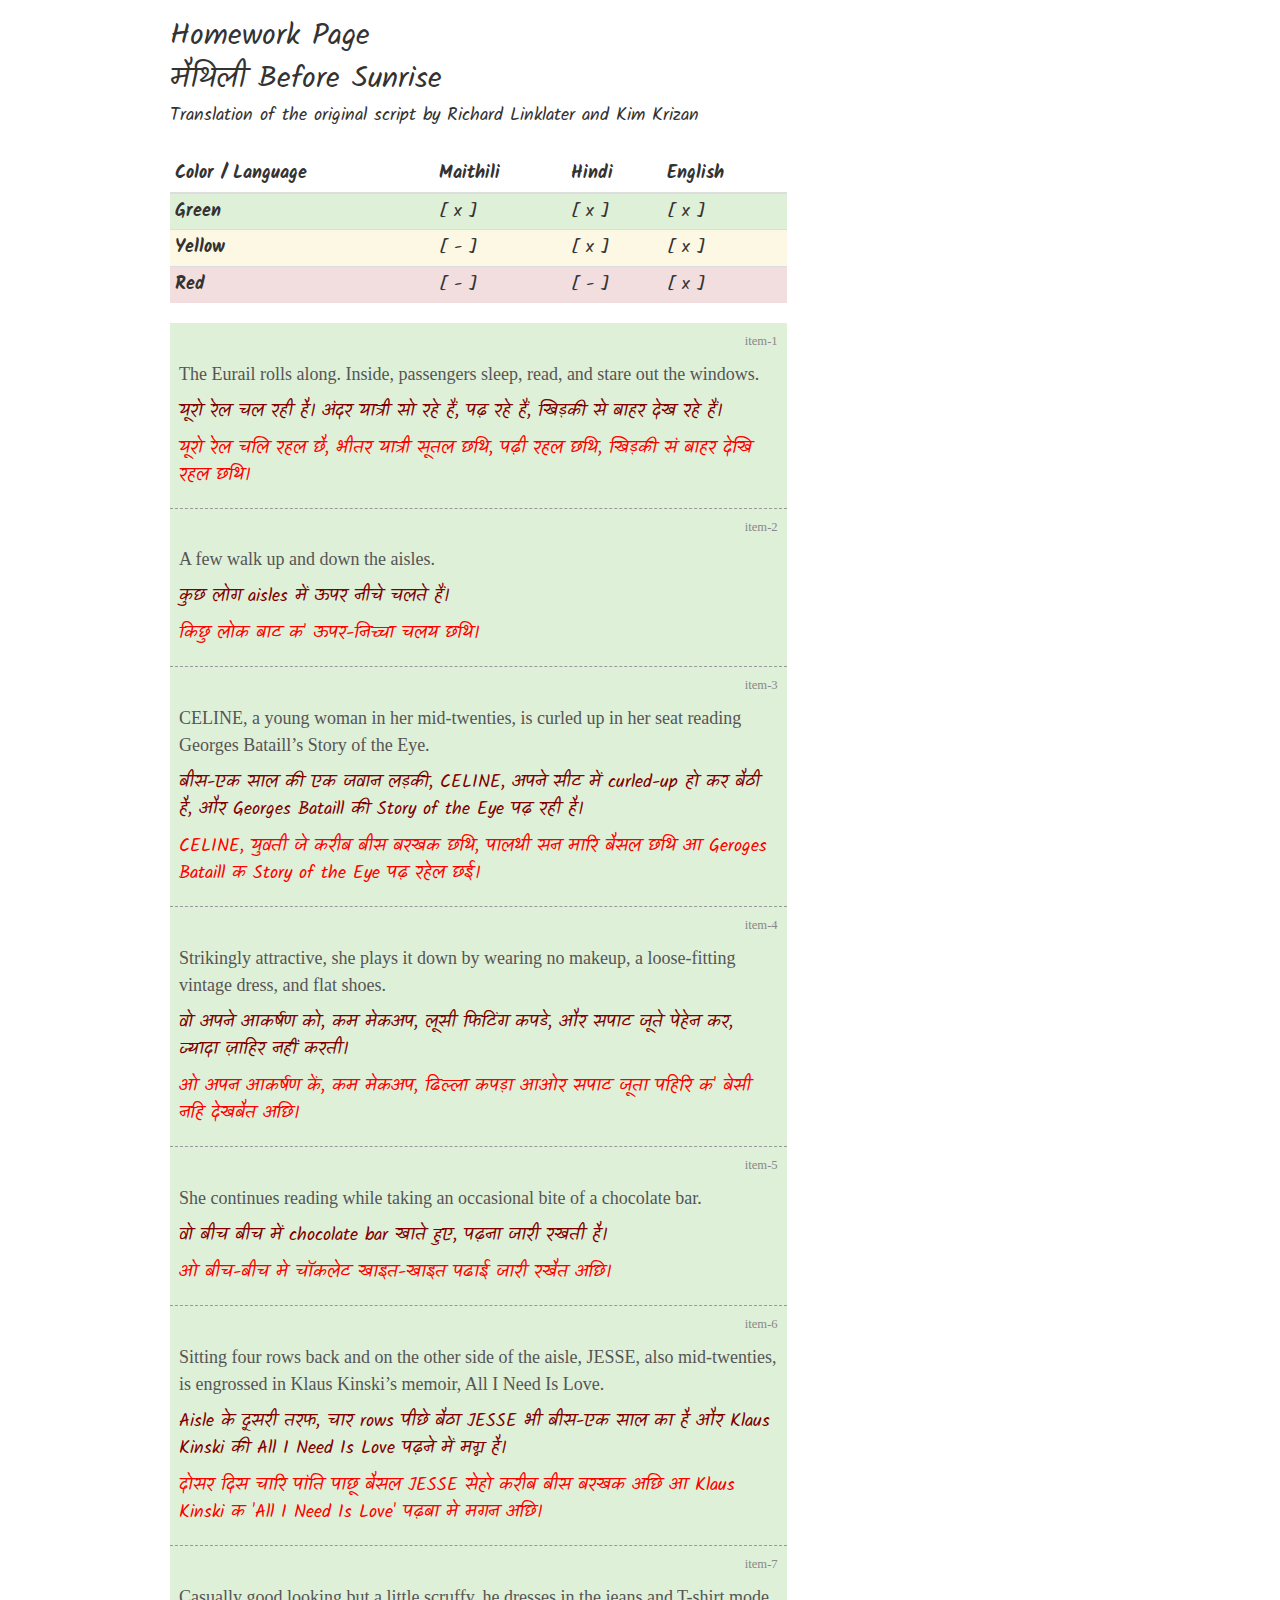
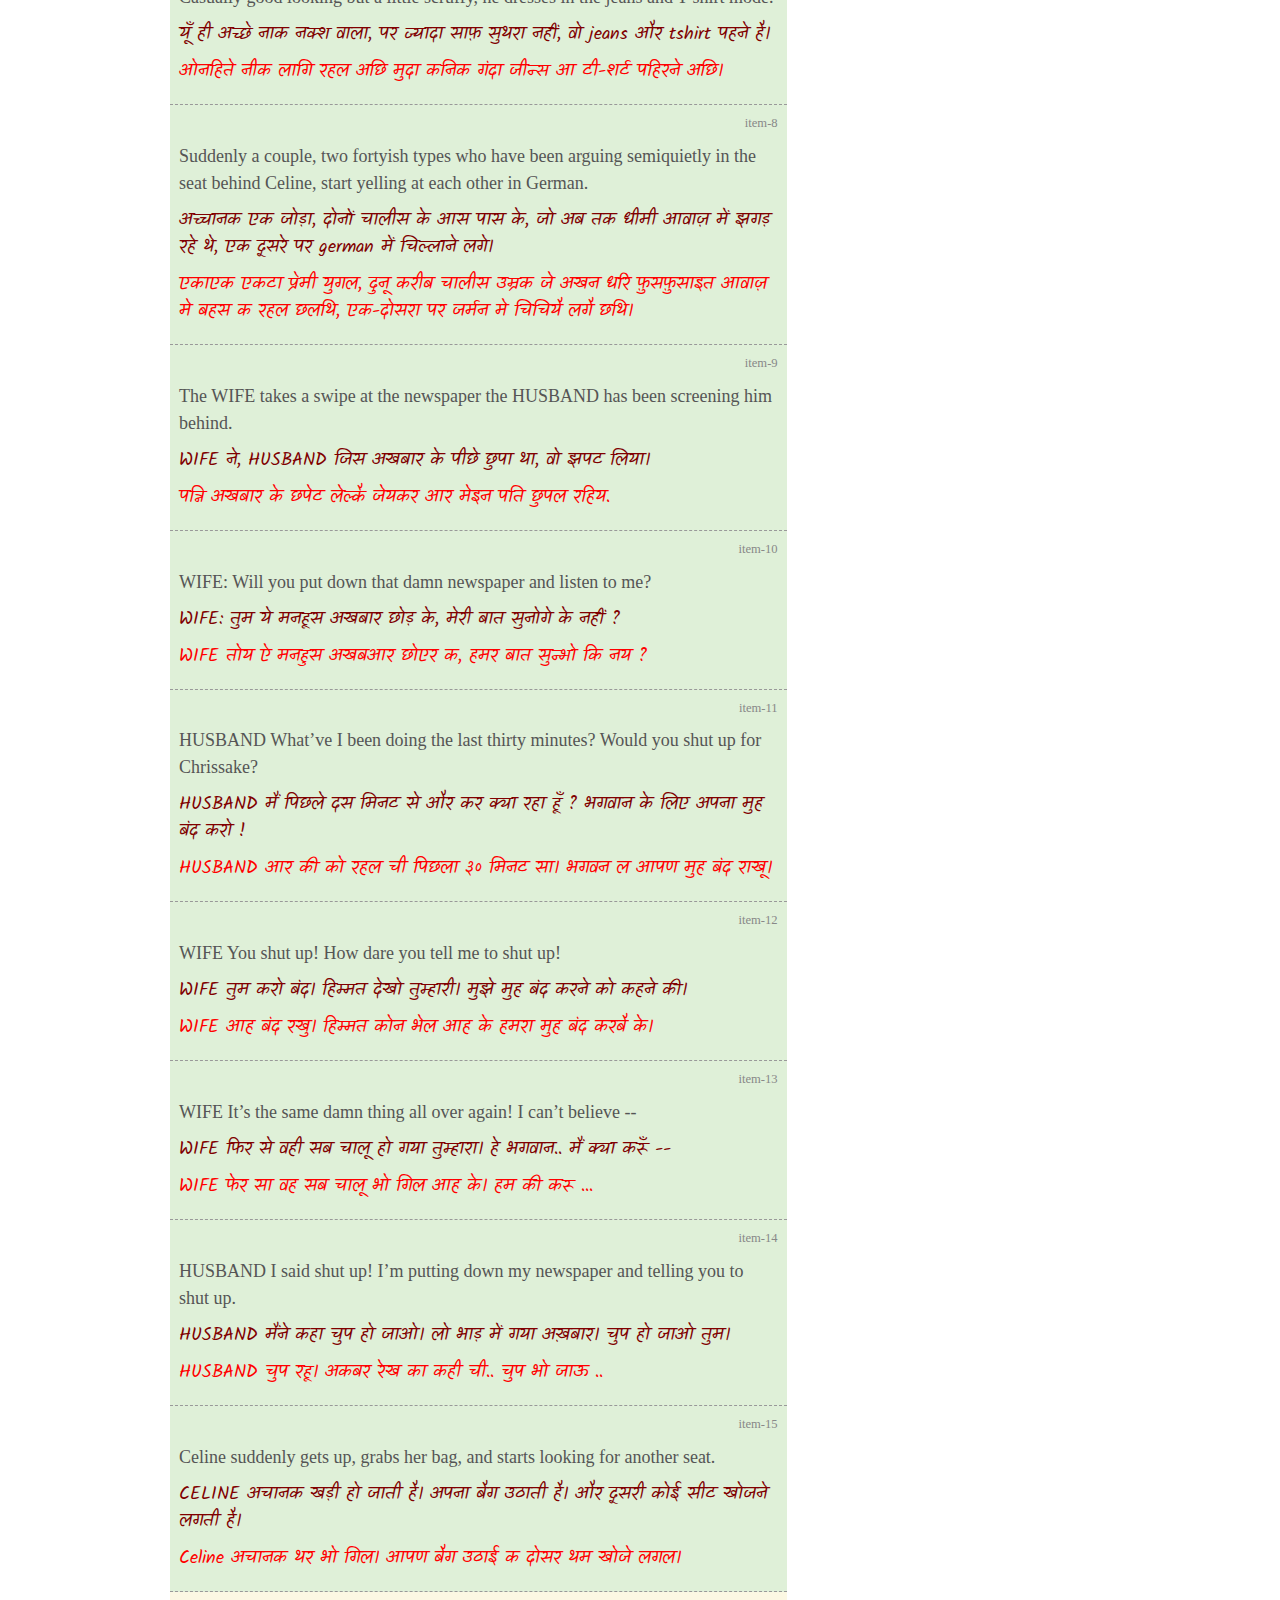
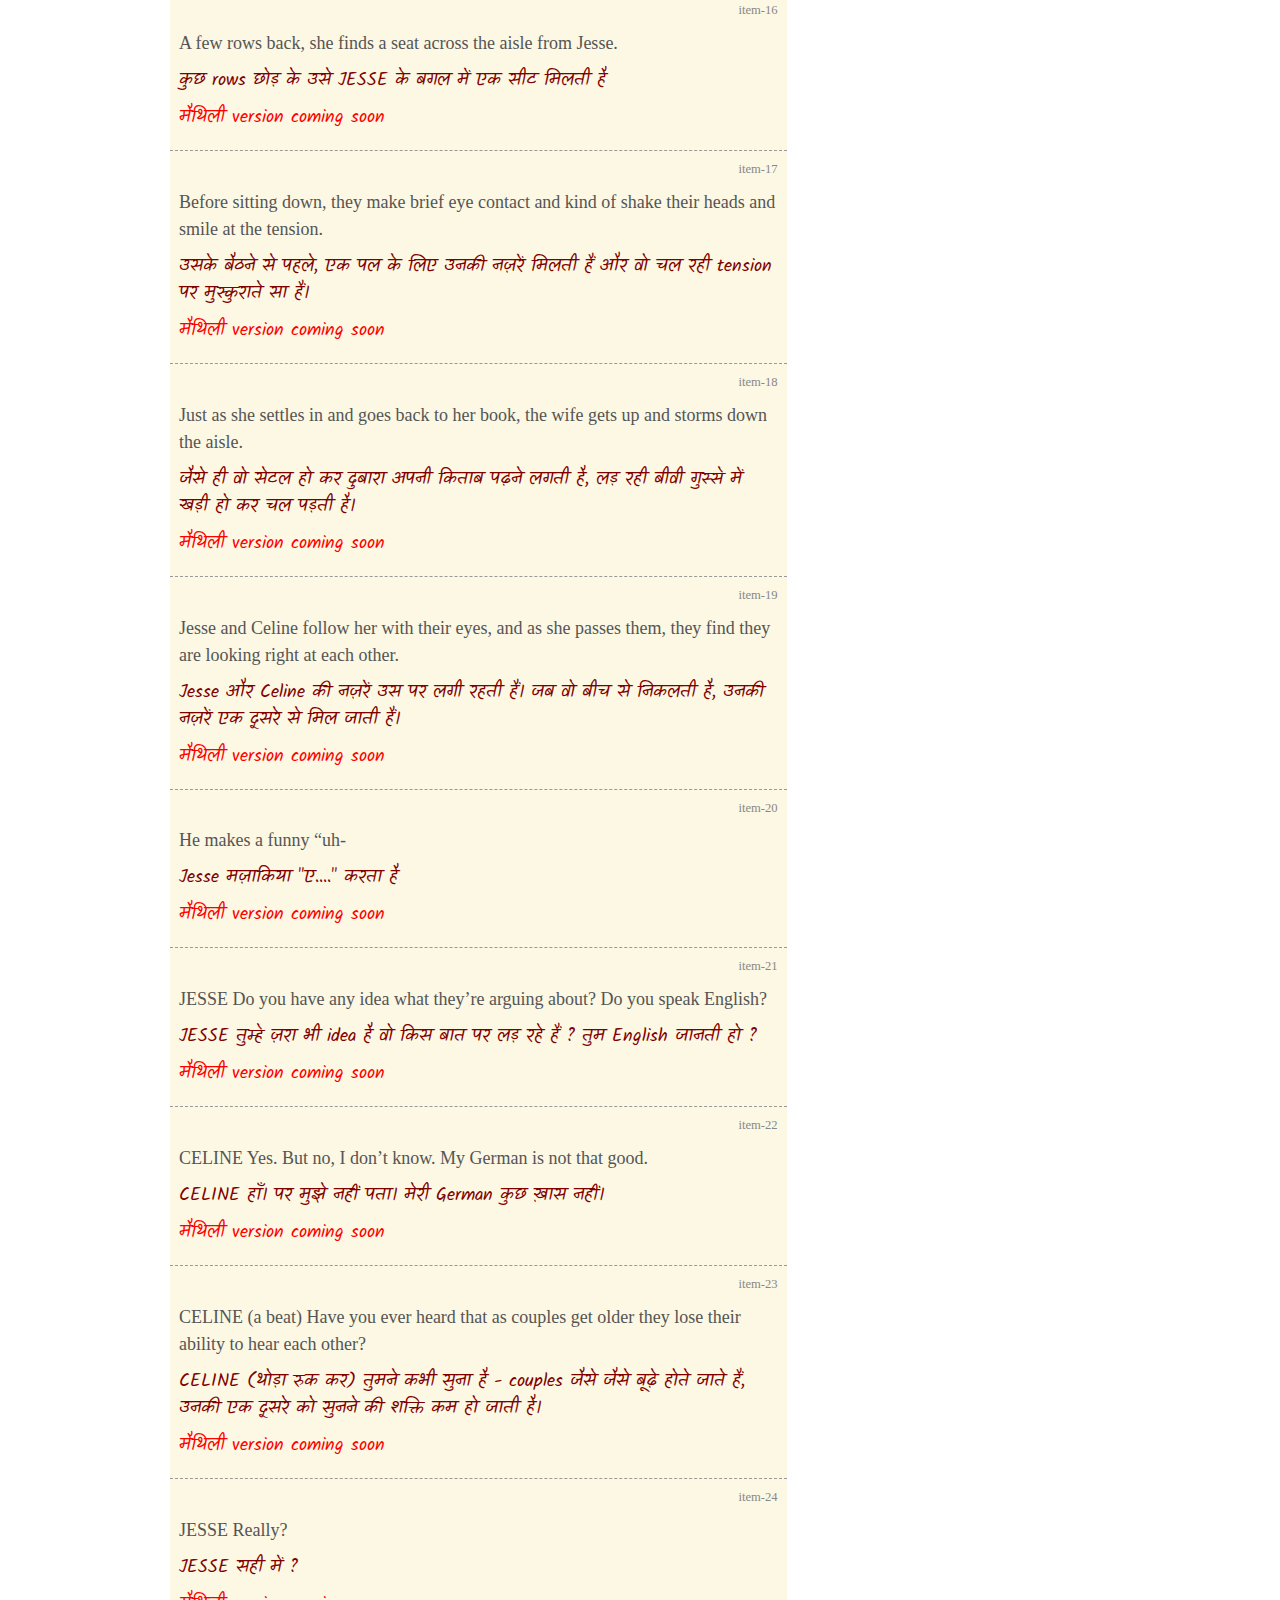
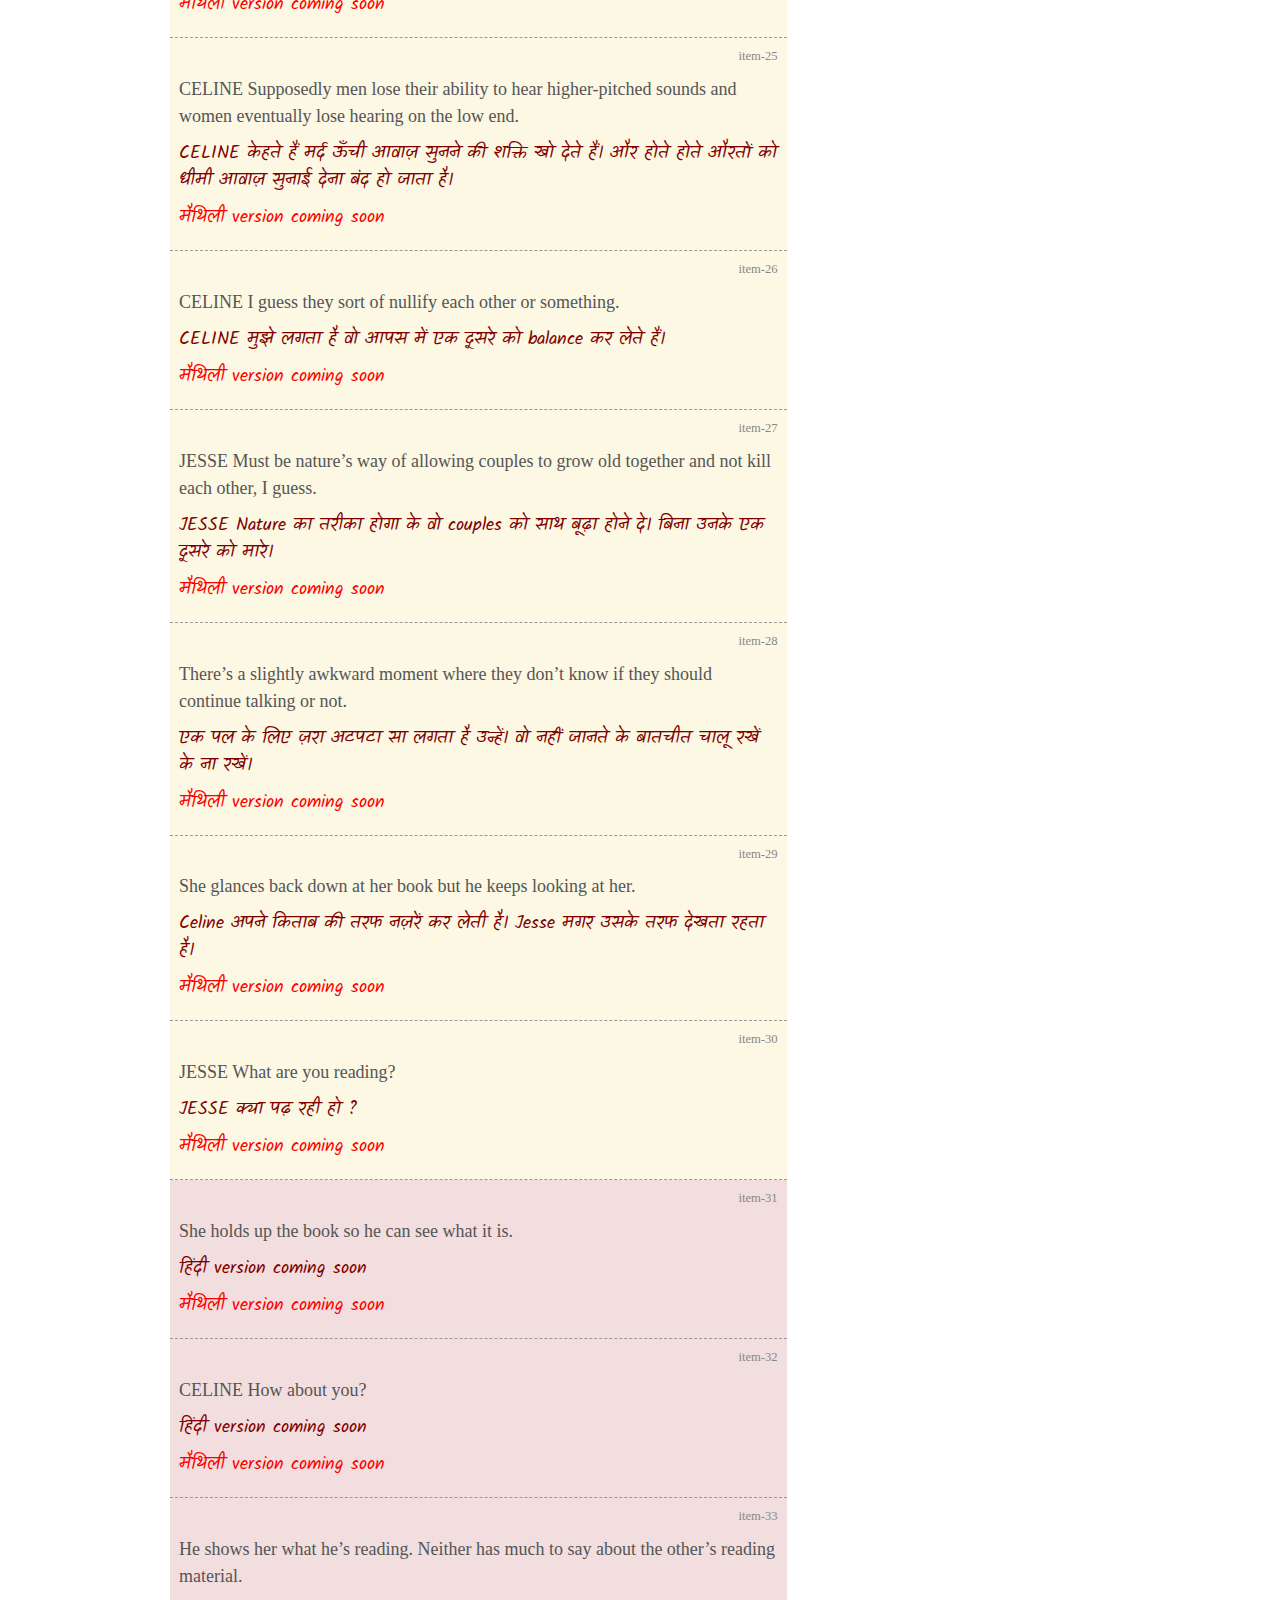
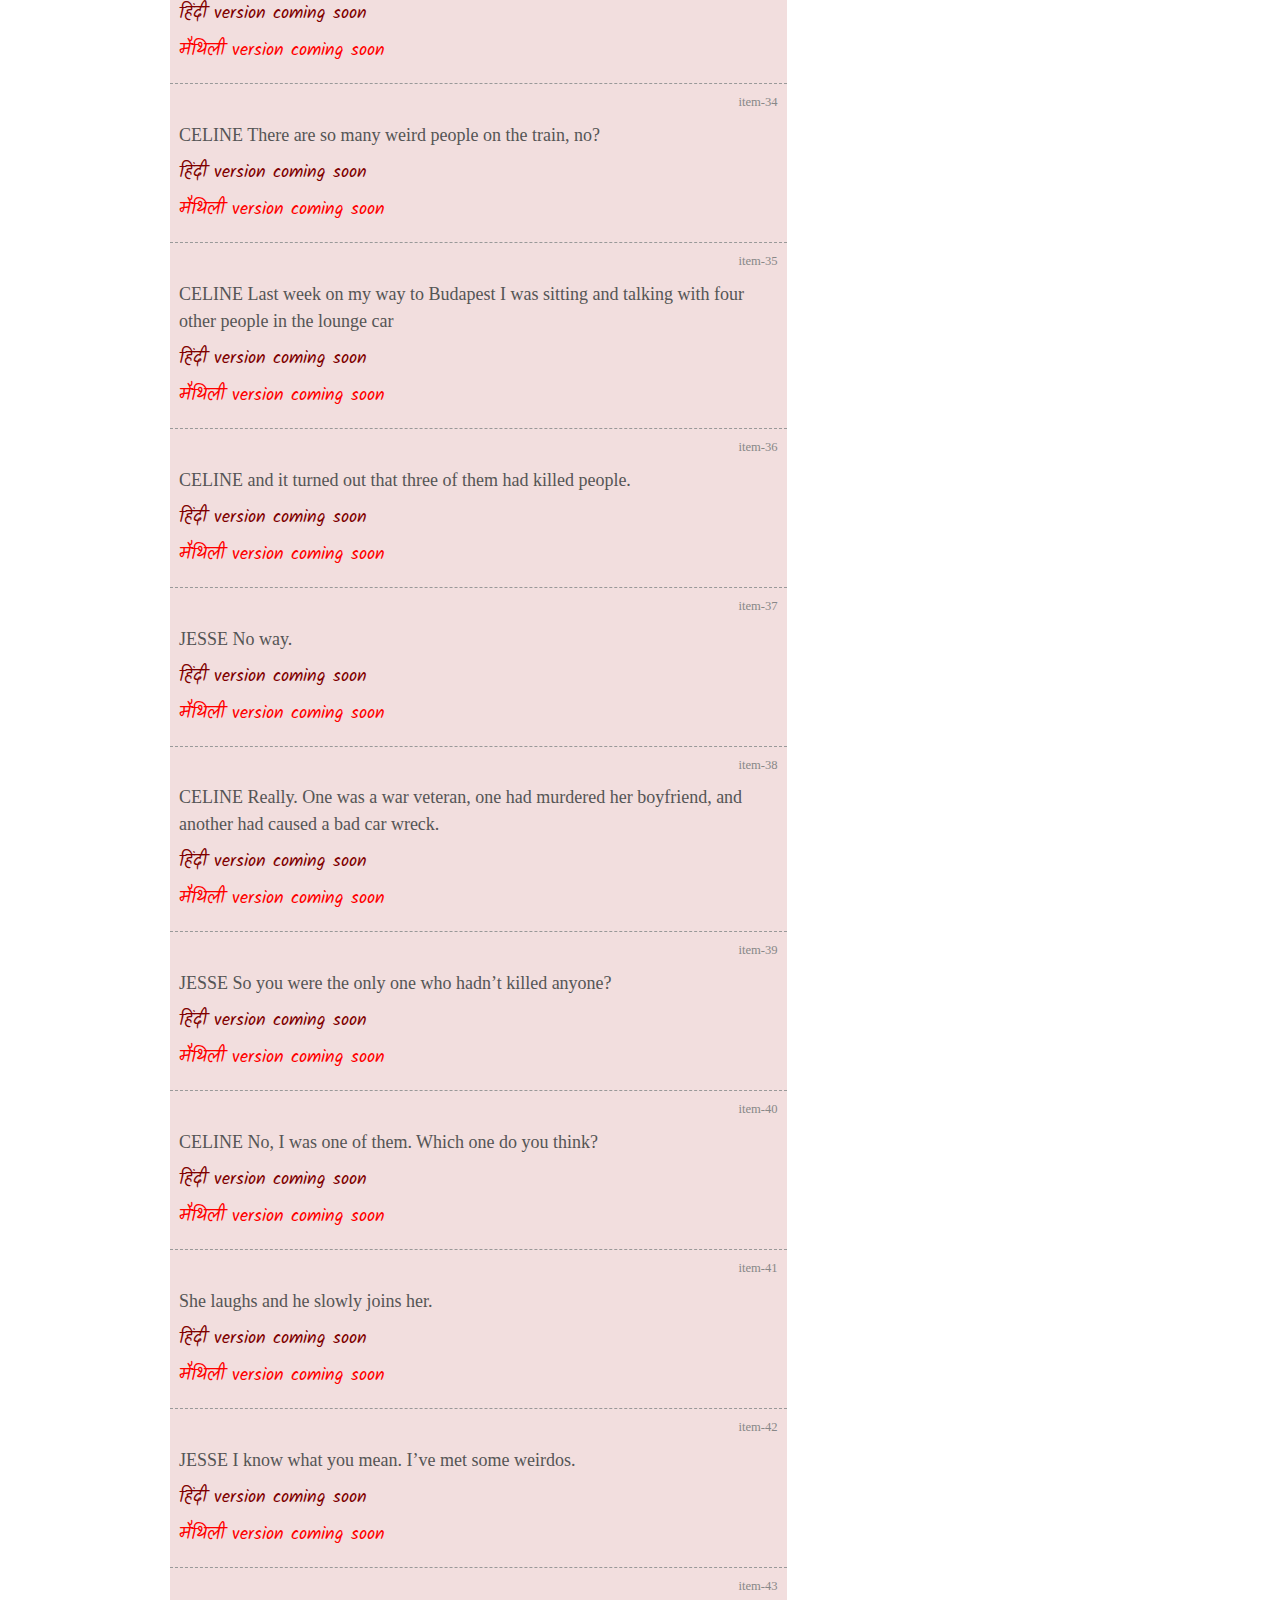
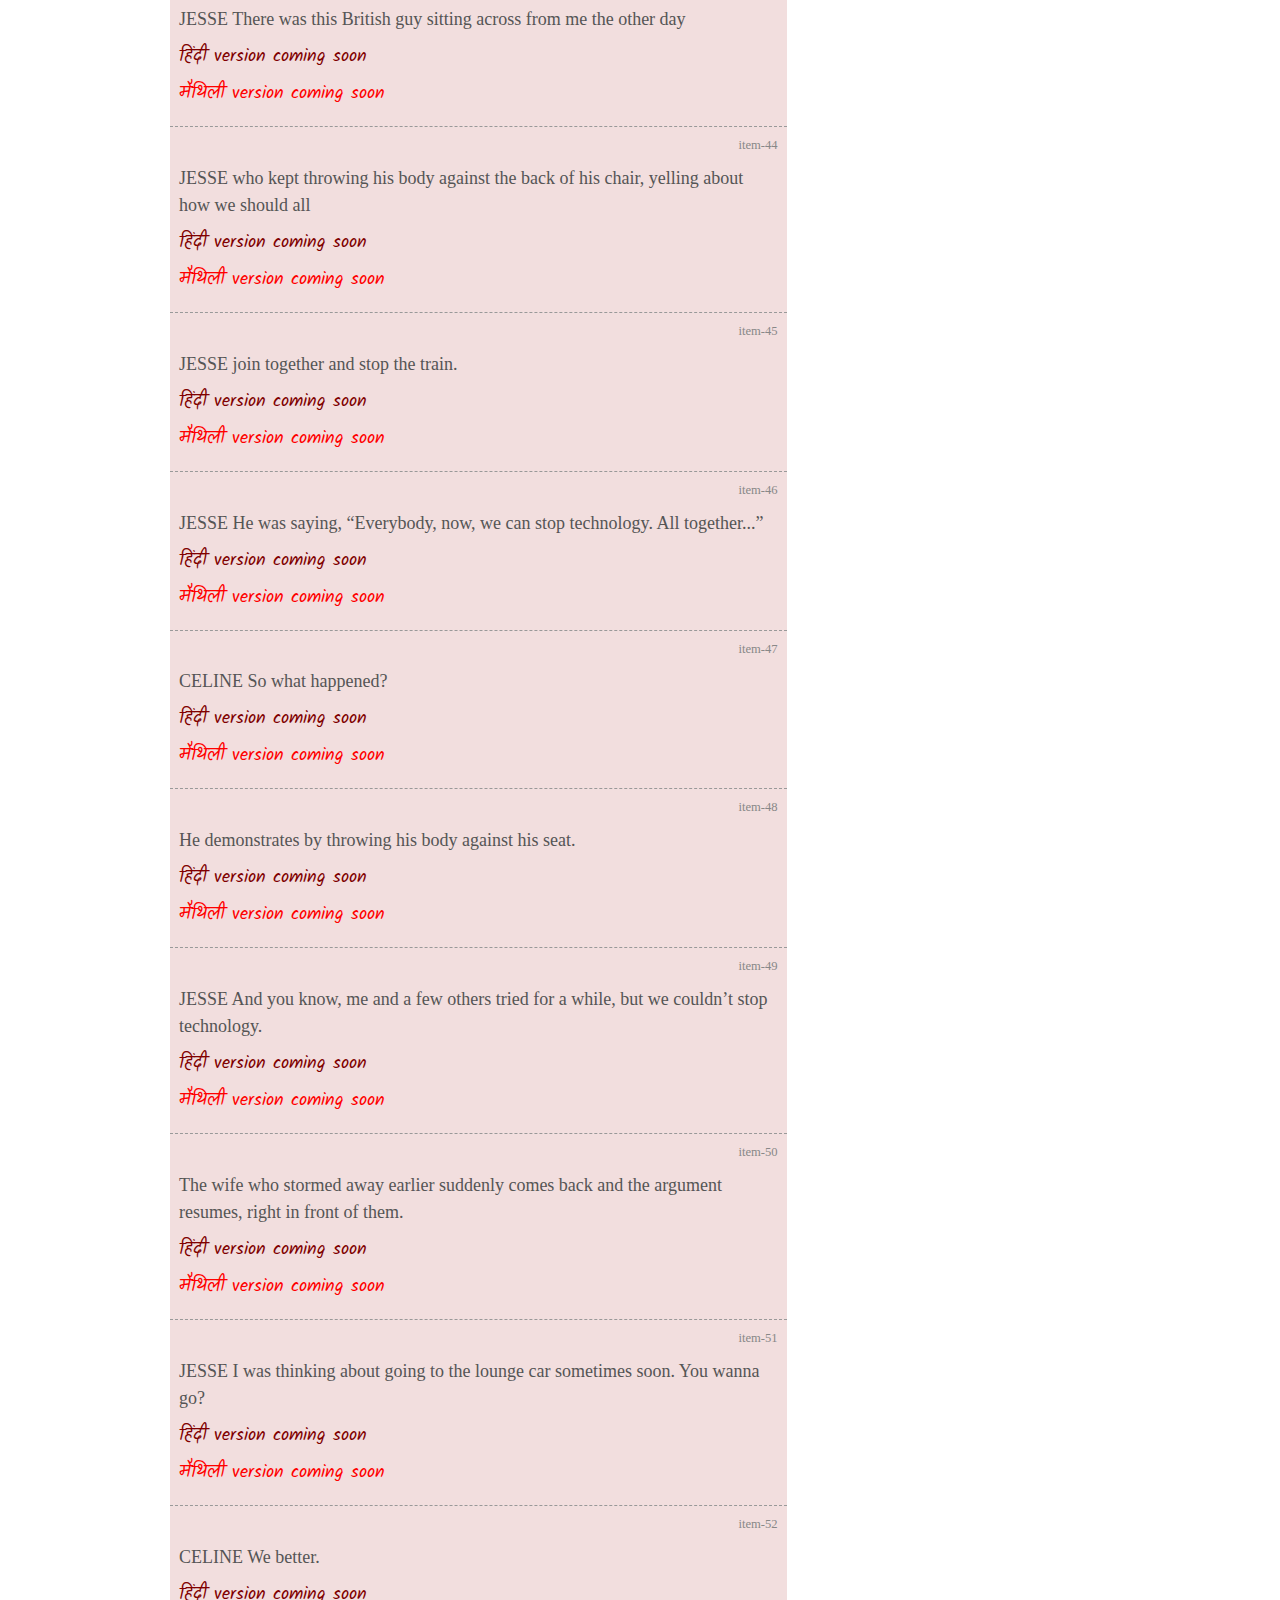
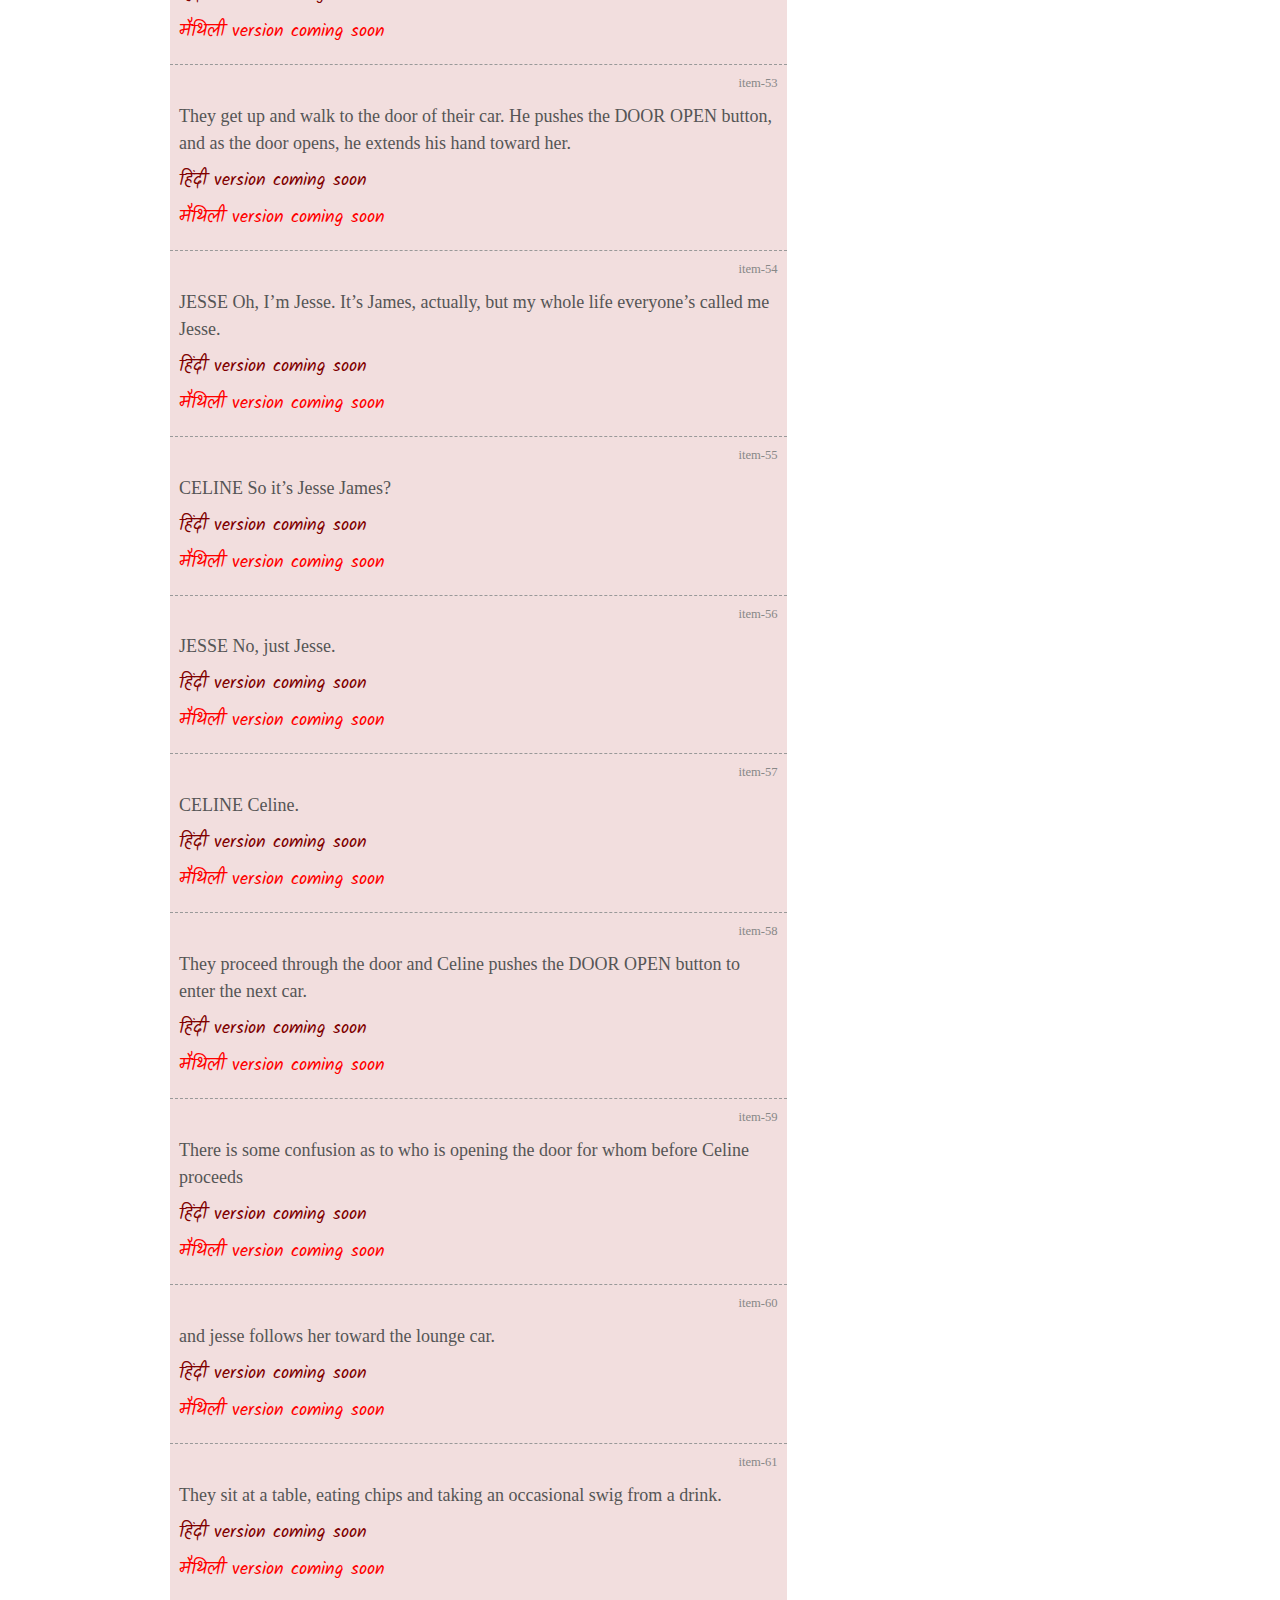
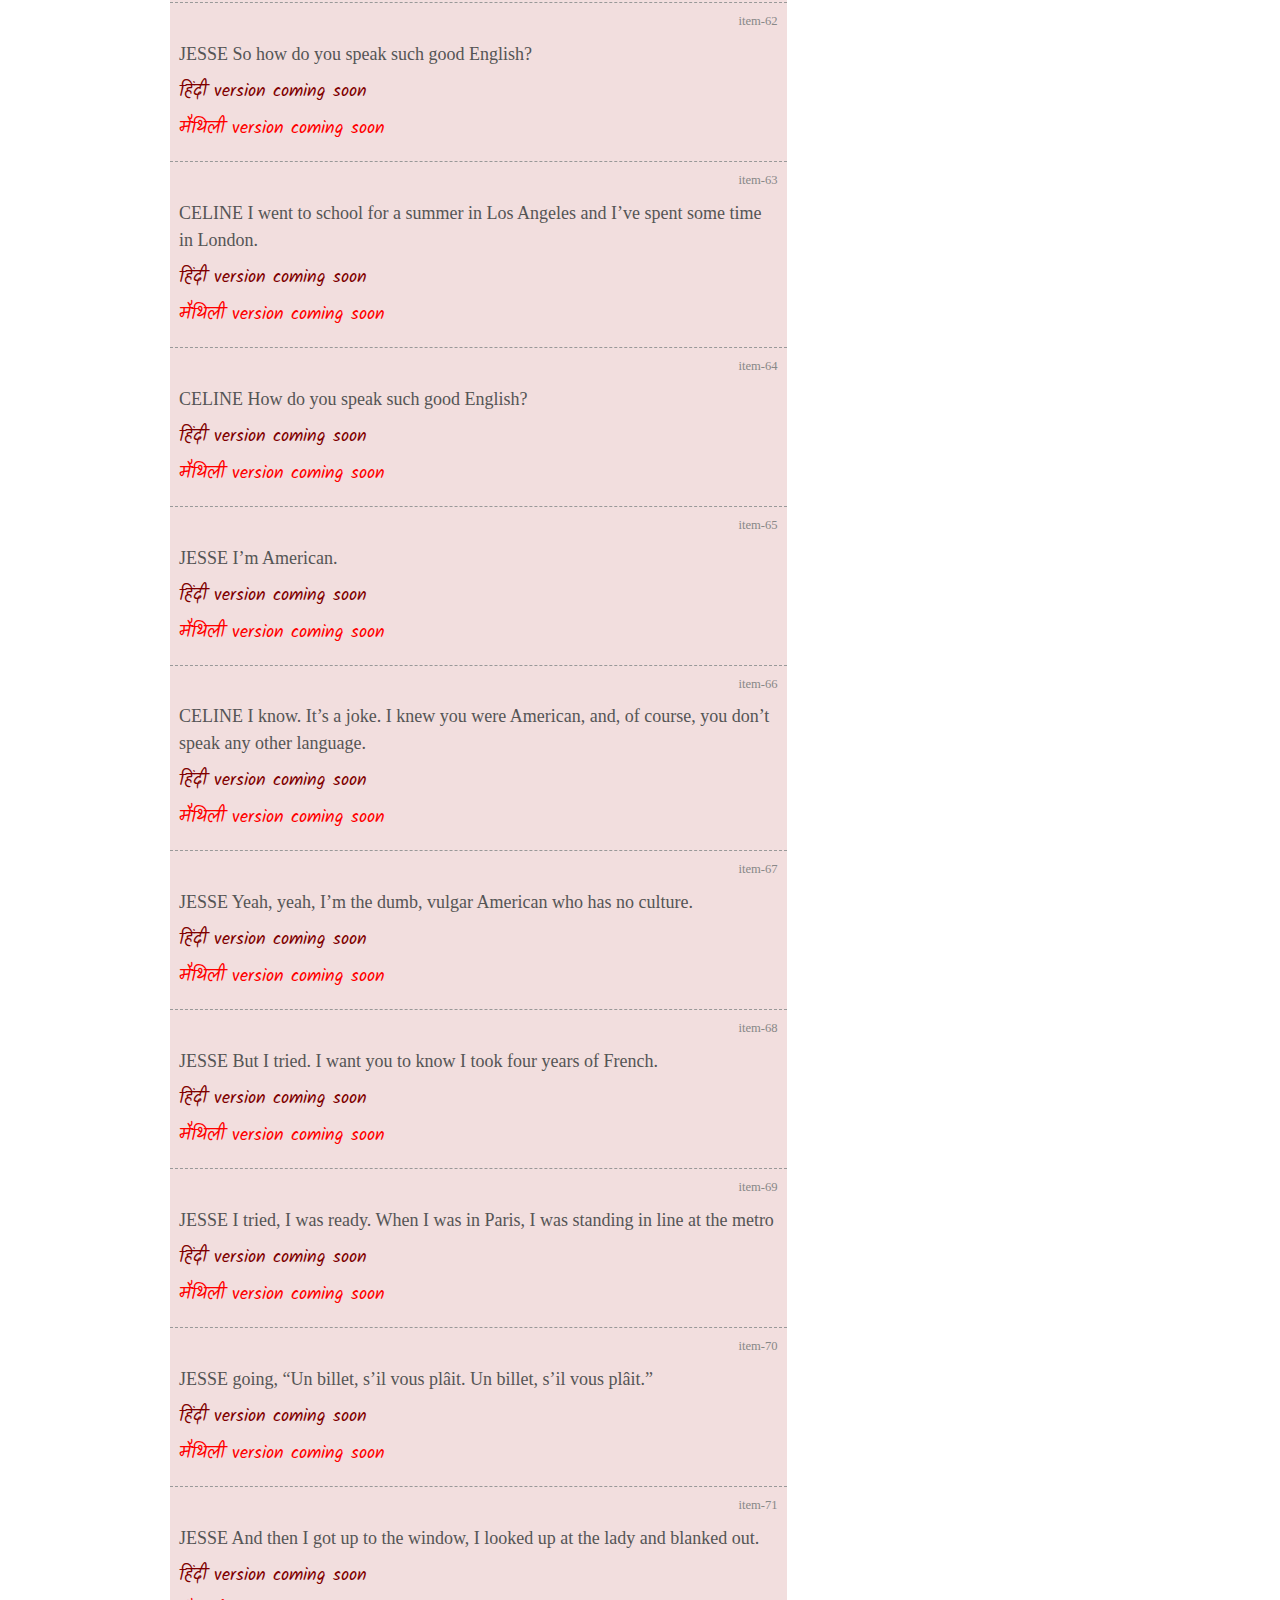
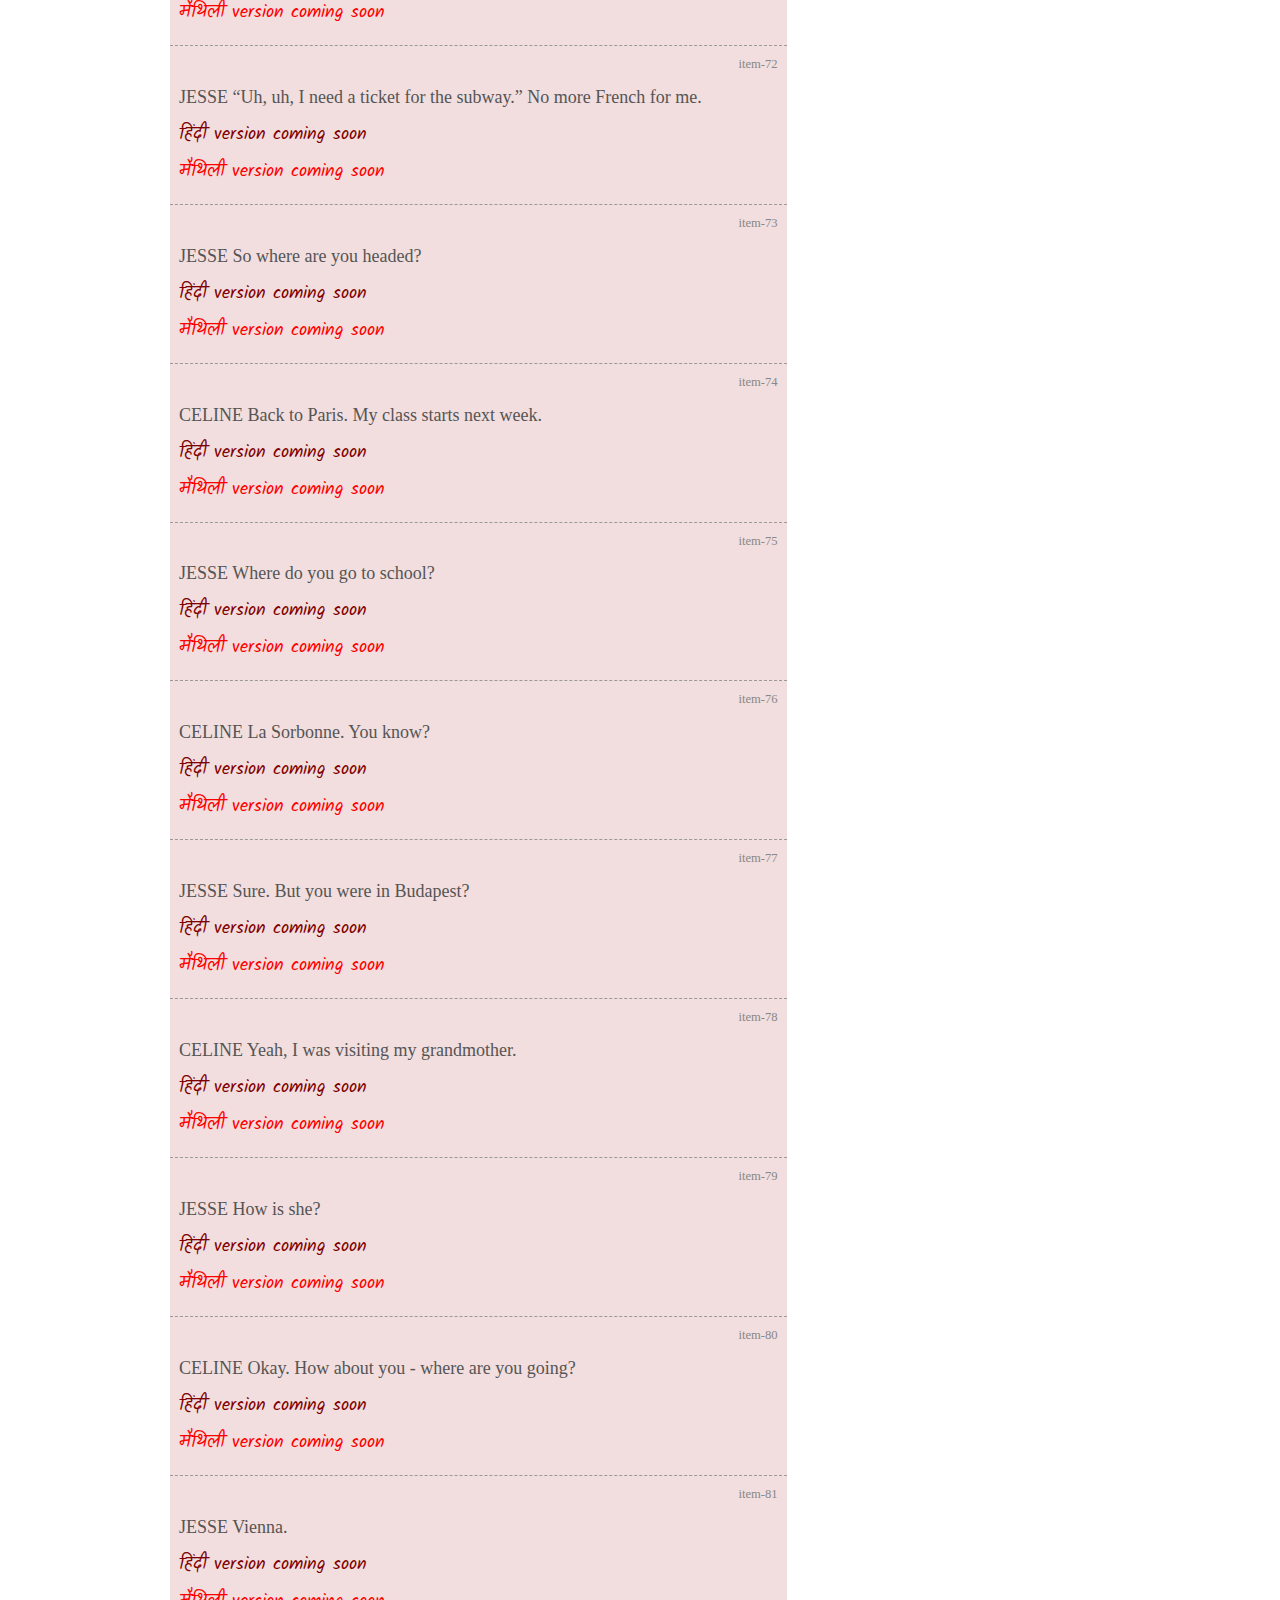
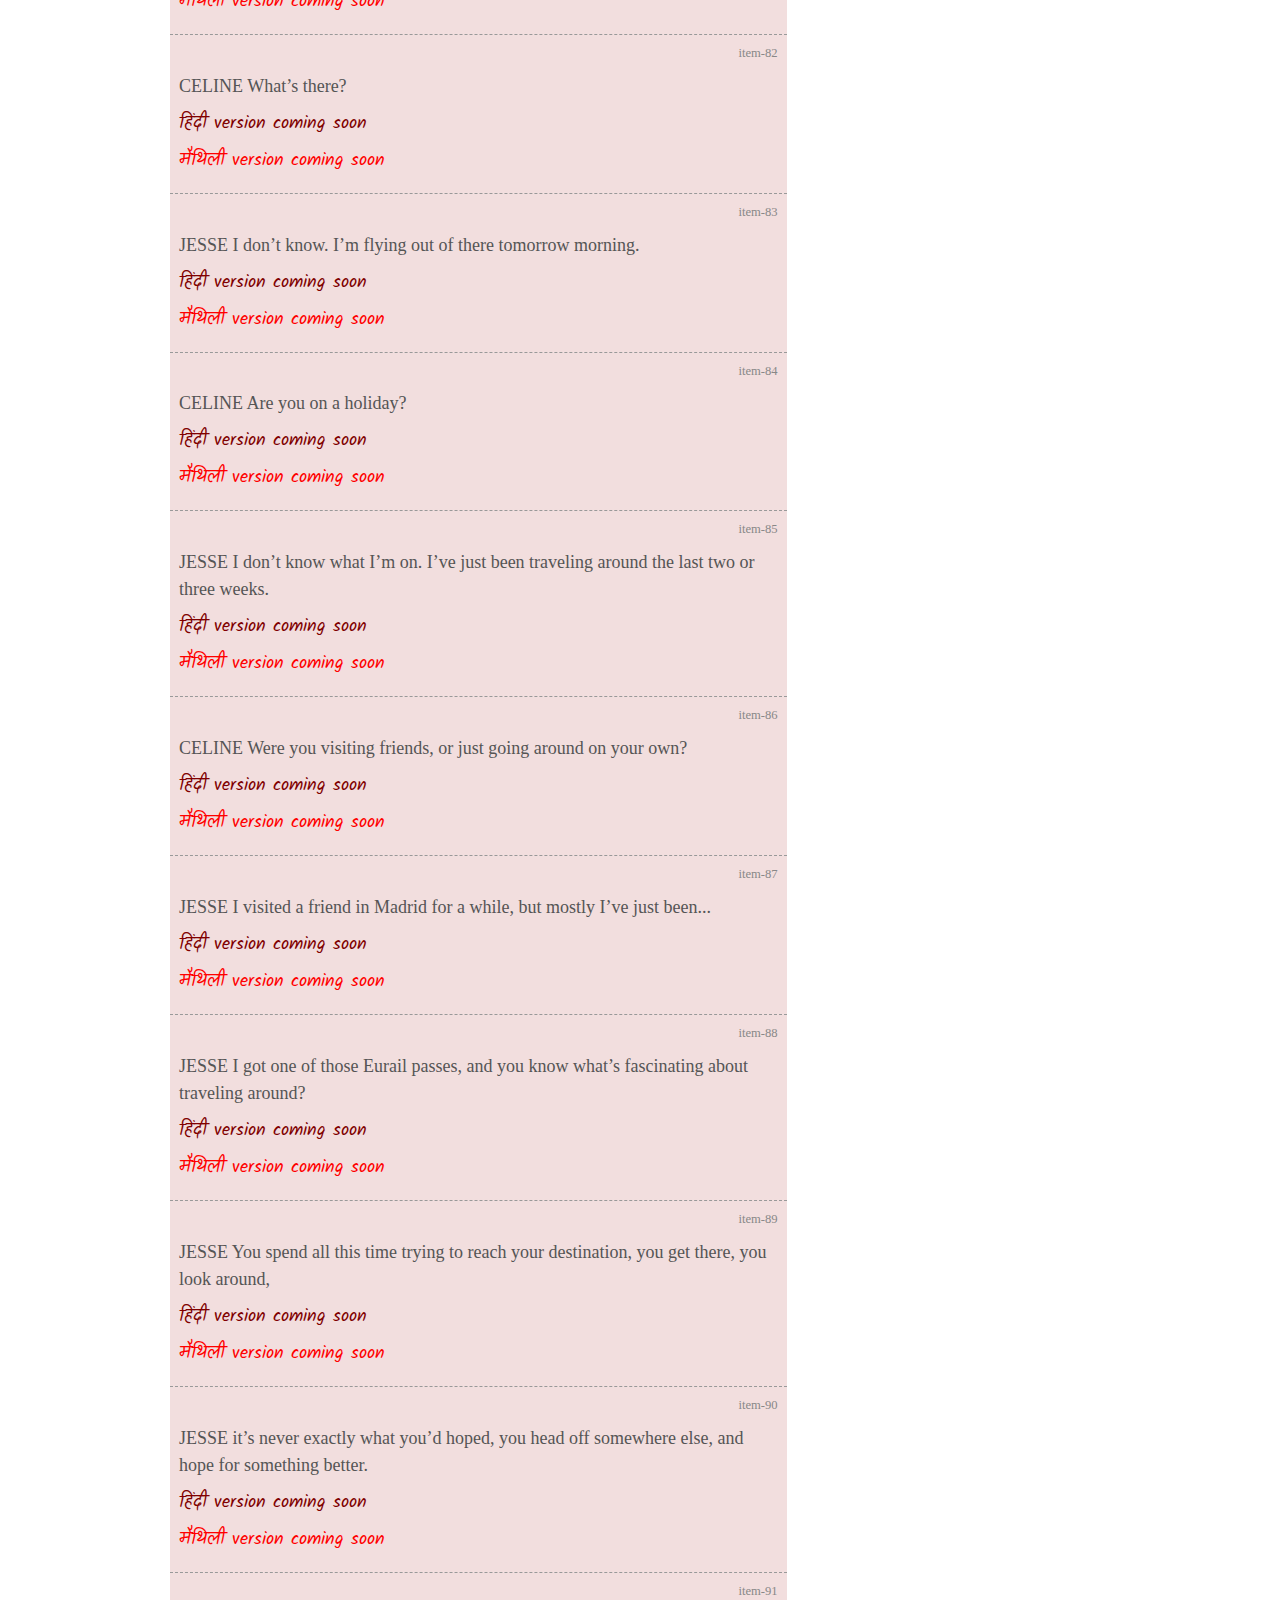
<file: homework.html>
<!DOCTYPE html>
<html lang="en">

<head>
    <meta charset="utf-8">
    <meta http-equiv="X-UA-Compatible" content="IE=edge">
    <meta name="viewport" content="width=device-width, initial-scale=1">
    <!-- The above 3 meta tags *must* come first in the head; any other head content must come *after* these tags -->
    <meta name="description" content="">
    <meta name="author" content="">
    <link rel="icon" href="favicon.ico">
    <link href='https://fonts.googleapis.com/css?family=Kalam&subset=devanagari,latin' rel='stylesheet' type='text/css'>
    <title>मैथिलि Before Sunrise</title>
    <!-- Bootstrap core CSS -->
    <link href="css/bootstrap.min.css" rel="stylesheet">
    <!-- Custom styles for this template -->
    <link href="css/blog.css" rel="stylesheet">
    <!-- HTML5 shim and Respond.js for IE8 support of HTML5 elements and media queries -->
    <!--[if lt IE 9]>
      <script src="https://oss.maxcdn.com/html5shiv/3.7.2/html5shiv.min.js"></script>
      <script src="https://oss.maxcdn.com/respond/1.4.2/respond.min.js"></script>
    <![endif]-->
</head>

<body class="homework-page">
    <div class="container">
        <div class="blog-header">
            <h2>Homework Page</h2>
            <h2>मैथिली Before Sunrise</h2>
            <h4>Translation of the original script by Richard Linklater and Kim Krizan</h4>
        </div>


        <div class="row">
            <div class="col-sm-8 blog-main">
                <div class="blog-post">

                    <table class="table table-condensed">
                        <thead>
                            <tr>
                                <th>Color / Language</th>
                                <th>Maithili</th>
                                <th>Hindi</th>
                                <th>English</th>
                            </tr>
                        </thead>
                        <tbody>
                            <tr>
                                <th scope="row" class="success">Green</th>
                                <td class="success">[ x ]</td>
                                <td class="success">[ x ]</td>
                                <td class="success">[ x ]</td>
                            </tr>
                            <tr>
                                <th scope="row" class="warning">Yellow</th>
                                <td class="warning">[ - ]</td>
                                <td class="warning">[ x ]</td>
                                <td class="warning">[ x ]</td>
                            </tr>
                            <tr>
                                <th scope="row" class="danger">Red</th>
                                <td class="danger">[ - ]</td>
                                <td class="danger">[ - ]</td>
                                <td class="danger">[ x ]</td>
                            </tr>
                        </tbody>
                    </table>


                    <div class="lang-pair bg-success">
                        <p class="date"><a href="#item-1" name="item-1">item-1</a></p>
                        <p class="lang-eng">The Eurail rolls along. Inside, passengers sleep, read, and stare out the windows.</p>
                        <p class="lang-hin">यूरो रेल चल रही है। अंदर यात्री सो रहे हैं, पढ़ रहे हैं, खिड़की से बाहर देख रहे हैं। </p>
                        <p class="lang-mai">यूरो रेल चलि रहल छै, भीतर यात्री सूतल छथि, पढ़ी रहल छथि, खिड़की सं बाहर देखि रहल छथि।</p>
                    </div>
                    <div class="lang-pair bg-success">
                        <p class="date"><a href="#item-2" name="item-2">item-2</a></p>
                        <p class="lang-eng">A few walk up and down the aisles.</p>
                        <p class="lang-hin">कुछ लोग aisles में ऊपर नीचे चलते हैं। </p>
                        <p class="lang-mai">किछु लोक बाट क' ऊपर-निच्चा चलय छथि।</p>
                    </div>
                    <div class="lang-pair bg-success">
                        <p class="date"><a href="#item-3" name="item-3">item-3</a></p>
                        <p class="lang-eng">CELINE, a young woman in her mid-twenties, is curled up in her seat reading Georges Bataill’s Story of the Eye.</p>
                        <p class="lang-hin">बीस-एक साल की एक जवान लड़की, CELINE, अपने सीट में curled-up हो कर बैठी है, और Georges Bataill की Story of the Eye पढ़ रही है। </p>
                        <p class="lang-mai">CELINE, युवती जे करीब बीस बरखक छथि, पालथी सन मारि बैसल छथि आ Geroges Bataill क Story of the Eye पढ़ रहेल छई।</p>
                    </div>
                    <div class="lang-pair bg-success">
                        <p class="date"><a href="#item-4" name="item-4">item-4</a></p>
                        <p class="lang-eng">Strikingly attractive, she plays it down by wearing no makeup, a loose-fitting vintage dress, and flat shoes.</p>
                        <p class="lang-hin">वो अपने आकर्षण को, कम मेकअप, लूसी फिटिंग कपडे, और सपाट जूते पेहेन कर, ज्यादा ज़ाहिर नहीं करती।</p>
                        <p class="lang-mai">ओ अपन आकर्षण कें, कम मेकअप, ढिल्ला कपड़ा आओर सपाट जूता पहिरि क' बेसी नहि देखबैत अछि।</p>
                    </div>
                    <div class="lang-pair bg-success">
                        <p class="date"><a href="#item-5" name="item-5">item-5</a></p>
                        <p class="lang-eng">She continues reading while taking an occasional bite of a chocolate bar.</p>
                        <p class="lang-hin">वो बीच बीच में chocolate bar खाते हुए, पढ़ना जारी रखती है। </p>
                        <p class="lang-mai">ओ बीच-बीच मे चॉकलेट खाइत-खाइत पढाई जारी रखैत अछि।</p>
                    </div>
                    <div class="lang-pair bg-success">
                        <p class="date"><a href="#item-6" name="item-6">item-6</a></p>
                        <p class="lang-eng">Sitting four rows back and on the other side of the aisle, JESSE, also mid-twenties, is engrossed in Klaus Kinski’s memoir, All I Need Is Love.</p>
                        <p class="lang-hin">Aisle के दूसरी तरफ, चार rows पीछे बैठा JESSE भी बीस-एक साल का है और Klaus Kinski की All I Need Is Love पढ़ने में मग्न है। </p>
                        <p class="lang-mai">दोसर दिस चारि पांति पाछू बैसल JESSE सेहो करीब बीस बरखक अछि आ Klaus Kinski क 'All I Need Is Love' पढ़बा मे मगन अछि।</p>
                    </div>
                    <div class="lang-pair bg-success">
                        <p class="date"><a href="#item-7" name="item-7">item-7</a></p>
                        <p class="lang-eng">Casually good looking but a little scruffy, he dresses in the jeans and T-shirt mode.</p>
                        <p class="lang-hin">यूँ ही अच्छे नाक नक्श वाला, पर ज्यादा साफ़ सुथरा नहीं, वो jeans और tshirt पहने है। </p>
                        <p class="lang-mai">ओनहिते नीक लागि रहल अछि मुदा कनिक गंदा जीन्स आ टी-शर्ट पहिरने अछि।</p>
                    </div>
                    <div class="lang-pair bg-success">
                        <p class="date"><a href="#item-8" name="item-8">item-8</a></p>
                        <p class="lang-eng">Suddenly a couple, two fortyish types who have been arguing semiquietly in the seat behind Celine, start yelling at each other in German.</p>
                        <p class="lang-hin">अच्चानक एक जोड़ा, दोनों चालीस के आस पास के, जो अब तक धीमी आवाज़ में झगड़ रहे थे, एक दूसरे पर german में चिल्लाने लगे। </p>
                        <p class="lang-mai">एकाएक एकटा प्रेमी युगल, दुनू करीब चालीस उम्रक जे अखन धरि फ़ुसफ़ुसाइत आवाज़ मे बहस क रहल छलथि, एक-दोसरा पर जर्मन मे चिचियै लगै छथि।</p>
                    </div>
                    <div class="lang-pair bg-success">
                        <p class="date"><a href="#item-9" name="item-9">item-9</a></p>
                        <p class="lang-eng">The WIFE takes a swipe at the newspaper the HUSBAND has been screening him behind.</p>
                        <p class="lang-hin">WIFE ने, HUSBAND जिस अखबार के पीछे छुपा था, वो झपट लिया। </p>
                        <p class="lang-mai">पत्नि अखबार के छपेट लेल्कै जेयकर आर मेइन पति छुपल रहिय. </p>
                    </div>
                    <div class="lang-pair bg-success">
                        <p class="date"><a href="#item-10" name="item-10">item-10</a></p>
                        <p class="lang-eng">WIFE: Will you put down that damn newspaper and listen to me?</p>
                        <p class="lang-hin">WIFE: तुम ये मनहूस अखबार छोड़ के, मेरी बात सुनोगे के नहीं ?</p>
                        <p class="lang-mai">WIFE तोय ऐ मनहुस अखबआर छोएर क, हमर बात सुन्भो कि नय ?</p>
                    </div>
                    <div class="lang-pair bg-success">
                        <p class="date"><a href="#item-11" name="item-11">item-11</a></p>
                        <p class="lang-eng">HUSBAND What’ve I been doing the last thirty minutes? Would you shut up for Chrissake?</p>
                        <p class="lang-hin">HUSBAND मैं पिछले दस मिनट से और कर क्या रहा हूँ ? भगवान के लिए अपना मुह बंद करो !</p>
                        <p class="lang-mai">HUSBAND आर की को रहल ची पिछला ३० मिनट सा। भगवन ल आपण मुह बंद राखू। </p>
                    </div>
                    <div class="lang-pair bg-success">
                        <p class="date"><a href="#item-12" name="item-12">item-12</a></p>
                        <p class="lang-eng">WIFE You shut up! How dare you tell me to shut up! </p>
                        <p class="lang-hin">WIFE तुम करो बंद। हिम्मत देखो तुम्हारी। मुझे मुह बंद करने को कहने की। </p>
                        <p class="lang-mai">WIFE आह बंद रखु। हिम्मत कोन भेल आह के हमरा मुह बंद करबै के।</p>
                    </div>
                    <div class="lang-pair bg-success">
                        <p class="date"><a href="#item-13" name="item-13">item-13</a></p>
                        <p class="lang-eng">WIFE It’s the same damn thing all over again! I can’t believe --</p>
                        <p class="lang-hin">WIFE फिर से वही सब चालू हो गया तुम्हारा। हे भगवान.. मैं क्या करूँ --</p>
                        <p class="lang-mai">WIFE फेर सा वह सब चालू भो गिल आह के। हम की करू ... </p>
                    </div>
                    <div class="lang-pair bg-success">
                        <p class="date"><a href="#item-14" name="item-14">item-14</a></p>
                        <p class="lang-eng">HUSBAND I said shut up! I’m putting down my newspaper and telling you to shut up.
                            <p class="lang-hin">HUSBAND मैंने कहा चुप हो जाओ। लो भाड़ में गया अख़बार। चुप हो जाओ तुम।  </p>
                            <p class="lang-mai">HUSBAND चुप रहू। अकबर रेख का कही ची.. चुप भो जाऊ ..</p>
                    </div>
                    <div class="lang-pair bg-success">
                        <p class="date"><a href="#item-15" name="item-15">item-15</a></p>
                        <p class="lang-eng">Celine suddenly gets up, grabs her bag, and starts looking for another seat.
                            <p class="lang-hin">CELINE अचानक खड़ी हो जाती है। अपना बैग उठाती है। और दूसरी कोई सीट खोजने लगती है। </p>
                            <p class="lang-mai">Celine अचानक थर भो गिल। आपण बैग उठाई क दोसर थम खोजे लगल। </p>
                    </div>
                    <div class="lang-pair bg-warning">
                        <p class="date"><a href="#item-16" name="item-16">item-16</a></p>
                        <p class="lang-eng">A few rows back, she finds a seat across the aisle from Jesse. </p>
                        <p class="lang-hin">कुछ rows छोड़ के उसे JESSE के बगल में एक सीट मिलती है </p>
                        <p class="lang-mai">मैथिली version coming soon</p>
                    </div>
                    <div class="lang-pair bg-warning">
                        <p class="date"><a href="#item-17" name="item-17">item-17</a></p>
                        <p class="lang-eng">Before sitting down, they make brief eye contact and kind of shake their heads and smile at the tension. </p>
                        <p class="lang-hin">उसके बैठने से पहले, एक पल के लिए उनकी नज़रें मिलती हैं और वो चल रही tension पर मुस्कुराते सा हैं। </p>
                        <p class="lang-mai">मैथिली version coming soon</p>
                    </div>
                    <div class="lang-pair bg-warning">
                        <p class="date"><a href="#item-18" name="item-18">item-18</a></p>
                        <p class="lang-eng">Just as she settles in and goes back to her book, the wife gets up and storms down the aisle. </p>
                        <p class="lang-hin">जैसे ही वो सेटल हो कर दुबारा अपनी किताब पढ़ने लगती है, लड़ रही बीवी गुस्से में खड़ी हो कर चल पड़ती है। </p>
                        <p class="lang-mai">मैथिली version coming soon</p>
                    </div>
                    <div class="lang-pair bg-warning">
                        <p class="date"><a href="#item-19" name="item-19">item-19</a></p>
                        <p class="lang-eng">Jesse and Celine follow her with their eyes, and as she passes them, they find they are looking right at each other. </p>
                        <p class="lang-hin">Jesse और Celine की नज़रें उस पर लगी रहती हैं। जब वो बीच से निकलती है, उनकी नज़रें एक दूसरे से मिल जाती हैं। </p>
                        <p class="lang-mai">मैथिली version coming soon</p>
                    </div>
                    <div class="lang-pair bg-warning">
                        <p class="date"><a href="#item-20" name="item-20">item-20</a></p>
                        <p class="lang-eng">He makes a funny “uh-</p>
                        <p class="lang-hin">Jesse मज़ाकिया "ए...." करता है </p>
                        <p class="lang-mai">मैथिली version coming soon</p>
                    </div>
                    <div class="lang-pair bg-warning">
                        <p class="date"><a href="#item-21" name="item-21">item-21</a></p>
                        <p class="lang-eng">JESSE Do you have any idea what they’re arguing about? Do you speak English?</p>
                        <p class="lang-hin">JESSE तुम्हे ज़रा भी idea है वो किस बात पर लड़ रहे हैं ? तुम English जानती हो ?</p>
                        <p class="lang-mai">मैथिली version coming soon</p>
                    </div>
                    <div class="lang-pair bg-warning">
                        <p class="date"><a href="#item-22" name="item-22">item-22</a></p>
                        <p class="lang-eng">CELINE Yes. But no, I don’t know. My German is not that good.</p>
                        <p class="lang-hin">CELINE हाँ। पर मुझे नहीं पता। मेरी German कुछ ख़ास नहीं। </p>
                        <p class="lang-mai">मैथिली version coming soon</p>
                    </div>
                    <div class="lang-pair bg-warning">
                        <p class="date"><a href="#item-23" name="item-23">item-23</a></p>
                        <p class="lang-eng">CELINE (a beat) Have you ever heard that as couples get older they lose their ability to hear each other?</p>
                        <p class="lang-hin">CELINE (थोड़ा रुक कर) तुमने कभी सुना है - couples जैसे जैसे बूढ़े होते जाते हैं, उनकी एक दूसरे को सुनने की शक्ति कम हो जाती है। </p>
                        <p class="lang-mai">मैथिली version coming soon</p>
                    </div>
                    <div class="lang-pair bg-warning">
                        <p class="date"><a href="#item-24" name="item-24">item-24</a></p>
                        <p class="lang-eng">JESSE Really?</p>
                        <p class="lang-hin">JESSE सही में ?</p>
                        <p class="lang-mai">मैथिली version coming soon</p>
                    </div>
                    <div class="lang-pair bg-warning">
                        <p class="date"><a href="#item-25" name="item-25">item-25</a></p>
                        <p class="lang-eng">CELINE Supposedly men lose their ability to hear higher-pitched sounds and women eventually lose hearing on the low end.</p>
                        <p class="lang-hin">CELINE केहते हैं मर्द ऊँची आवाज़ सुनने की शक्ति खो देते हैं। और होते होते औरतों को धीमी आवाज़ सुनाई देना बंद हो जाता है। </p>
                        <p class="lang-mai">मैथिली version coming soon</p>
                    </div>
                    <div class="lang-pair bg-warning">
                        <p class="date"><a href="#item-26" name="item-26">item-26</a></p>
                        <p class="lang-eng">CELINE I guess they sort of nullify each other or something. </p>
                        <p class="lang-hin">CELINE मुझे लगता है वो आपस में एक दूसरे को balance कर लेते हैं। </p>
                        <p class="lang-mai">मैथिली version coming soon</p>
                    </div>
                    <div class="lang-pair bg-warning">
                        <p class="date"><a href="#item-27" name="item-27">item-27</a></p>
                        <p class="lang-eng">JESSE Must be nature’s way of allowing couples to grow old together and not kill each other, I guess. </p>
                        <p class="lang-hin">JESSE Nature का तरीका होगा के वो couples को साथ बूढ़ा होने दे। बिना उनके एक दूसरे को मारे।</p>
                        <p class="lang-mai">मैथिली version coming soon</p>
                    </div>
                    <div class="lang-pair bg-warning">
                        <p class="date"><a href="#item-28" name="item-28">item-28</a></p>
                        <p class="lang-eng">There’s a slightly awkward moment where they don’t know if they should continue talking or not. </p>
                        <p class="lang-hin">एक पल के लिए ज़रा अटपटा सा लगता है उन्हें। वो नहीं जानते के बातचीत चालू रखें के ना रखें। </p>
                        <p class="lang-mai">मैथिली version coming soon</p>
                    </div>
                    <div class="lang-pair bg-warning">
                        <p class="date"><a href="#item-29" name="item-29">item-29</a></p>
                        <p class="lang-eng">She glances back down at her book but he keeps looking at her. </p>
                        <p class="lang-hin">Celine अपने किताब की तरफ नज़रें कर लेती है। Jesse मगर उसके तरफ देखता रहता है। </p>
                        <p class="lang-mai">मैथिली version coming soon</p>
                    </div>
                    <div class="lang-pair bg-warning">
                        <p class="date"><a href="#item-30" name="item-30">item-30</a></p>
                        <p class="lang-eng">JESSE What are you reading?</p>
                        <p class="lang-hin">JESSE क्या पढ़ रही हो ?</p>
                        <p class="lang-mai">मैथिली version coming soon</p>
                    </div>
                    <div class="lang-pair bg-danger">
                        <p class="date"><a href="#item-31" name="item-31">item-31</a></p>
                        <p class="lang-eng">She holds up the book so he can see what it is. </p>
                        <p class="lang-hin">हिंदी version coming soon</p>
                        <p class="lang-mai">मैथिली version coming soon</p>
                    </div>
                    <div class="lang-pair bg-danger">
                        <p class="date"><a href="#item-32" name="item-32">item-32</a></p>
                        <p class="lang-eng">CELINE How about you?</p>
                        <p class="lang-hin">हिंदी version coming soon</p>
                        <p class="lang-mai">मैथिली version coming soon</p>
                    </div>
                    <div class="lang-pair bg-danger">
                        <p class="date"><a href="#item-33" name="item-33">item-33</a></p>
                        <p class="lang-eng">He shows her what he’s reading. Neither has much to say about the other’s reading material. </p>
                        <p class="lang-hin">हिंदी version coming soon</p>
                        <p class="lang-mai">मैथिली version coming soon</p>
                    </div>
                    <div class="lang-pair bg-danger">
                        <p class="date"><a href="#item-34" name="item-34">item-34</a></p>
                        <p class="lang-eng">CELINE There are so many weird people on the train, no?</p>
                        <p class="lang-hin">हिंदी version coming soon</p>
                        <p class="lang-mai">मैथिली version coming soon</p>
                    </div>
                    <div class="lang-pair bg-danger">
                        <p class="date"><a href="#item-35" name="item-35">item-35</a></p>
                        <p class="lang-eng">CELINE Last week on my way to Budapest I was sitting and talking with four other people in the lounge car </p>
                        <p class="lang-hin">हिंदी version coming soon</p>
                        <p class="lang-mai">मैथिली version coming soon</p>
                    </div>
                    <div class="lang-pair bg-danger">
                        <p class="date"><a href="#item-36" name="item-36">item-36</a></p>
                        <p class="lang-eng">CELINE and it turned out that three of them had killed people. </p>
                        <p class="lang-hin">हिंदी version coming soon</p>
                        <p class="lang-mai">मैथिली version coming soon</p>
                    </div>
                    <div class="lang-pair bg-danger">
                        <p class="date"><a href="#item-37" name="item-37">item-37</a></p>
                        <p class="lang-eng">JESSE No way.</p>
                        <p class="lang-hin">हिंदी version coming soon</p>
                        <p class="lang-mai">मैथिली version coming soon</p>
                    </div>
                    <div class="lang-pair bg-danger">
                        <p class="date"><a href="#item-38" name="item-38">item-38</a></p>
                        <p class="lang-eng">CELINE Really. One was a war veteran, one had murdered her boyfriend, and another had caused a bad car wreck.</p>
                        <p class="lang-hin">हिंदी version coming soon</p>
                        <p class="lang-mai">मैथिली version coming soon</p>
                    </div>
                    <div class="lang-pair bg-danger">
                        <p class="date"><a href="#item-39" name="item-39">item-39</a></p>
                        <p class="lang-eng">JESSE So you were the only one who hadn’t killed anyone?</p>
                        <p class="lang-hin">हिंदी version coming soon</p>
                        <p class="lang-mai">मैथिली version coming soon</p>
                    </div>
                    <div class="lang-pair bg-danger">
                        <p class="date"><a href="#item-40" name="item-40">item-40</a></p>
                        <p class="lang-eng">CELINE No, I was one of them. Which one do you think?</p>
                        <p class="lang-hin">हिंदी version coming soon</p>
                        <p class="lang-mai">मैथिली version coming soon</p>
                    </div>
                    <div class="lang-pair bg-danger">
                        <p class="date"><a href="#item-41" name="item-41">item-41</a></p>
                        <p class="lang-eng">She laughs and he slowly joins her. </p>
                        <p class="lang-hin">हिंदी version coming soon</p>
                        <p class="lang-mai">मैथिली version coming soon</p>
                    </div>
                    <div class="lang-pair bg-danger">
                        <p class="date"><a href="#item-42" name="item-42">item-42</a></p>
                        <p class="lang-eng">JESSE I know what you mean. I’ve met some weirdos. </p>
                        <p class="lang-hin">हिंदी version coming soon</p>
                        <p class="lang-mai">मैथिली version coming soon</p>
                    </div>
                    <div class="lang-pair bg-danger">
                        <p class="date"><a href="#item-43" name="item-43">item-43</a></p>
                        <p class="lang-eng">JESSE There was this British guy sitting across from me the other day </p>
                        <p class="lang-hin">हिंदी version coming soon</p>
                        <p class="lang-mai">मैथिली version coming soon</p>
                    </div>
                    <div class="lang-pair bg-danger">
                        <p class="date"><a href="#item-44" name="item-44">item-44</a></p>
                        <p class="lang-eng">JESSE who kept throwing his body against the back of his chair, yelling about how we should all </p>
                        <p class="lang-hin">हिंदी version coming soon</p>
                        <p class="lang-mai">मैथिली version coming soon</p>
                    </div>
                    <div class="lang-pair bg-danger">
                        <p class="date"><a href="#item-45" name="item-45">item-45</a></p>
                        <p class="lang-eng">JESSE join together and stop the train. </p>
                        <p class="lang-hin">हिंदी version coming soon</p>
                        <p class="lang-mai">मैथिली version coming soon</p>
                    </div>
                    <div class="lang-pair bg-danger">
                        <p class="date"><a href="#item-46" name="item-46">item-46</a></p>
                        <p class="lang-eng">JESSE He was saying, “Everybody, now, we can stop technology. All together...”</p>
                        <p class="lang-hin">हिंदी version coming soon</p>
                        <p class="lang-mai">मैथिली version coming soon</p>
                    </div>
                    <div class="lang-pair bg-danger">
                        <p class="date"><a href="#item-47" name="item-47">item-47</a></p>
                        <p class="lang-eng">CELINE So what happened?</p>
                        <p class="lang-hin">हिंदी version coming soon</p>
                        <p class="lang-mai">मैथिली version coming soon</p>
                    </div>
                    <div class="lang-pair bg-danger">
                        <p class="date"><a href="#item-48" name="item-48">item-48</a></p>
                        <p class="lang-eng">He demonstrates by throwing his body against his seat. </p>
                        <p class="lang-hin">हिंदी version coming soon</p>
                        <p class="lang-mai">मैथिली version coming soon</p>
                    </div>
                    <div class="lang-pair bg-danger">
                        <p class="date"><a href="#item-49" name="item-49">item-49</a></p>
                        <p class="lang-eng">JESSE And you know, me and a few others tried for a while, but we couldn’t stop technology. </p>
                        <p class="lang-hin">हिंदी version coming soon</p>
                        <p class="lang-mai">मैथिली version coming soon</p>
                    </div>
                    <div class="lang-pair bg-danger">
                        <p class="date"><a href="#item-50" name="item-50">item-50</a></p>
                        <p class="lang-eng">The wife who stormed away earlier suddenly comes back and the argument resumes, right in front of them. </p>
                        <p class="lang-hin">हिंदी version coming soon</p>
                        <p class="lang-mai">मैथिली version coming soon</p>
                    </div>
                    <div class="lang-pair bg-danger">
                        <p class="date"><a href="#item-51" name="item-51">item-51</a></p>
                        <p class="lang-eng">JESSE I was thinking about going to the lounge car sometimes soon. You wanna go?</p>
                        <p class="lang-hin">हिंदी version coming soon</p>
                        <p class="lang-mai">मैथिली version coming soon</p>
                    </div>
                    <div class="lang-pair bg-danger">
                        <p class="date"><a href="#item-52" name="item-52">item-52</a></p>
                        <p class="lang-eng">CELINE We better. </p>
                        <p class="lang-hin">हिंदी version coming soon</p>
                        <p class="lang-mai">मैथिली version coming soon</p>
                    </div>
                    <div class="lang-pair bg-danger">
                        <p class="date"><a href="#item-53" name="item-53">item-53</a></p>
                        <p class="lang-eng">They get up and walk to the door of their car. He pushes the DOOR OPEN button, and as the door opens, he extends his hand toward her.</p>
                        <p class="lang-hin">हिंदी version coming soon</p>
                        <p class="lang-mai">मैथिली version coming soon</p>
                    </div>
                    <div class="lang-pair bg-danger">
                        <p class="date"><a href="#item-54" name="item-54">item-54</a></p>
                        <p class="lang-eng">JESSE Oh, I’m Jesse. It’s James, actually, but my whole life everyone’s called me Jesse.</p>
                        <p class="lang-hin">हिंदी version coming soon</p>
                        <p class="lang-mai">मैथिली version coming soon</p>
                    </div>
                    <div class="lang-pair bg-danger">
                        <p class="date"><a href="#item-55" name="item-55">item-55</a></p>
                        <p class="lang-eng">CELINE So it’s Jesse James?</p>
                        <p class="lang-hin">हिंदी version coming soon</p>
                        <p class="lang-mai">मैथिली version coming soon</p>
                    </div>
                    <div class="lang-pair bg-danger">
                        <p class="date"><a href="#item-56" name="item-56">item-56</a></p>
                        <p class="lang-eng">JESSE No, just Jesse.</p>
                        <p class="lang-hin">हिंदी version coming soon</p>
                        <p class="lang-mai">मैथिली version coming soon</p>
                    </div>
                    <div class="lang-pair bg-danger">
                        <p class="date"><a href="#item-57" name="item-57">item-57</a></p>
                        <p class="lang-eng">CELINE Celine. </p>
                        <p class="lang-hin">हिंदी version coming soon</p>
                        <p class="lang-mai">मैथिली version coming soon</p>
                    </div>
                    <div class="lang-pair bg-danger">
                        <p class="date"><a href="#item-58" name="item-58">item-58</a></p>
                        <p class="lang-eng">They proceed through the door and Celine pushes the DOOR OPEN button to enter the next car. </p>
                        <p class="lang-hin">हिंदी version coming soon</p>
                        <p class="lang-mai">मैथिली version coming soon</p>
                    </div>
                    <div class="lang-pair bg-danger">
                        <p class="date"><a href="#item-59" name="item-59">item-59</a></p>
                        <p class="lang-eng">There is some confusion as to who is opening the door for whom before Celine proceeds </p>
                        <p class="lang-hin">हिंदी version coming soon</p>
                        <p class="lang-mai">मैथिली version coming soon</p>
                    </div>
                    <div class="lang-pair bg-danger">
                        <p class="date"><a href="#item-60" name="item-60">item-60</a></p>
                        <p class="lang-eng">and jesse follows her toward the lounge car. </p>
                        <p class="lang-hin">हिंदी version coming soon</p>
                        <p class="lang-mai">मैथिली version coming soon</p>
                    </div>
                    <div class="lang-pair bg-danger">
                        <p class="date"><a href="#item-61" name="item-61">item-61</a></p>
                        <p class="lang-eng">They sit at a table, eating chips and taking an occasional swig from a drink. </p>
                        <p class="lang-hin">हिंदी version coming soon</p>
                        <p class="lang-mai">मैथिली version coming soon</p>
                    </div>
                    <div class="lang-pair bg-danger">
                        <p class="date"><a href="#item-62" name="item-62">item-62</a></p>
                        <p class="lang-eng">JESSE So how do you speak such good English?</p>
                        <p class="lang-hin">हिंदी version coming soon</p>
                        <p class="lang-mai">मैथिली version coming soon</p>
                    </div>
                    <div class="lang-pair bg-danger">
                        <p class="date"><a href="#item-63" name="item-63">item-63</a></p>
                        <p class="lang-eng">CELINE I went to school for a summer in Los Angeles and I’ve spent some time in London. </p>
                        <p class="lang-hin">हिंदी version coming soon</p>
                        <p class="lang-mai">मैथिली version coming soon</p>
                    </div>
                    <div class="lang-pair bg-danger">
                        <p class="date"><a href="#item-64" name="item-64">item-64</a></p>
                        <p class="lang-eng">CELINE How do you speak such good English?</p>
                        <p class="lang-hin">हिंदी version coming soon</p>
                        <p class="lang-mai">मैथिली version coming soon</p>
                    </div>
                    <div class="lang-pair bg-danger">
                        <p class="date"><a href="#item-65" name="item-65">item-65</a></p>
                        <p class="lang-eng">JESSE I’m American. </p>
                        <p class="lang-hin">हिंदी version coming soon</p>
                        <p class="lang-mai">मैथिली version coming soon</p>
                    </div>
                    <div class="lang-pair bg-danger">
                        <p class="date"><a href="#item-66" name="item-66">item-66</a></p>
                        <p class="lang-eng">CELINE I know. It’s a joke. I knew you were American, and, of course, you don’t speak any other language. </p>
                        <p class="lang-hin">हिंदी version coming soon</p>
                        <p class="lang-mai">मैथिली version coming soon</p>
                    </div>
                    <div class="lang-pair bg-danger">
                        <p class="date"><a href="#item-67" name="item-67">item-67</a></p>
                        <p class="lang-eng">JESSE Yeah, yeah, I’m the dumb, vulgar American who has no culture. </p>
                        <p class="lang-hin">हिंदी version coming soon</p>
                        <p class="lang-mai">मैथिली version coming soon</p>
                    </div>
                    <div class="lang-pair bg-danger">
                        <p class="date"><a href="#item-68" name="item-68">item-68</a></p>
                        <p class="lang-eng">JESSE But I tried. I want you to know I took four years of French. </p>
                        <p class="lang-hin">हिंदी version coming soon</p>
                        <p class="lang-mai">मैथिली version coming soon</p>
                    </div>
                    <div class="lang-pair bg-danger">
                        <p class="date"><a href="#item-69" name="item-69">item-69</a></p>
                        <p class="lang-eng">JESSE I tried, I was ready. When I was in Paris, I was standing in line at the metro </p>
                        <p class="lang-hin">हिंदी version coming soon</p>
                        <p class="lang-mai">मैथिली version coming soon</p>
                    </div>
                    <div class="lang-pair bg-danger">
                        <p class="date"><a href="#item-70" name="item-70">item-70</a></p>
                        <p class="lang-eng">JESSE going, “Un billet, s’il vous plâit. Un billet, s’il vous plâit.” </p>
                        <p class="lang-hin">हिंदी version coming soon</p>
                        <p class="lang-mai">मैथिली version coming soon</p>
                    </div>
                    <div class="lang-pair bg-danger">
                        <p class="date"><a href="#item-71" name="item-71">item-71</a></p>
                        <p class="lang-eng">JESSE And then I got up to the window, I looked up at the lady and blanked out. </p>
                        <p class="lang-hin">हिंदी version coming soon</p>
                        <p class="lang-mai">मैथिली version coming soon</p>
                    </div>
                    <div class="lang-pair bg-danger">
                        <p class="date"><a href="#item-72" name="item-72">item-72</a></p>
                        <p class="lang-eng">JESSE “Uh, uh, I need a ticket for the subway.” No more French for me.</p>
                        <p class="lang-hin">हिंदी version coming soon</p>
                        <p class="lang-mai">मैथिली version coming soon</p>
                    </div>
                    <div class="lang-pair bg-danger">
                        <p class="date"><a href="#item-73" name="item-73">item-73</a></p>
                        <p class="lang-eng">JESSE So where are you headed?</p>
                        <p class="lang-hin">हिंदी version coming soon</p>
                        <p class="lang-mai">मैथिली version coming soon</p>
                    </div>
                    <div class="lang-pair bg-danger">
                        <p class="date"><a href="#item-74" name="item-74">item-74</a></p>
                        <p class="lang-eng">CELINE Back to Paris. My class starts next week. </p>
                        <p class="lang-hin">हिंदी version coming soon</p>
                        <p class="lang-mai">मैथिली version coming soon</p>
                    </div>
                    <div class="lang-pair bg-danger">
                        <p class="date"><a href="#item-75" name="item-75">item-75</a></p>
                        <p class="lang-eng">JESSE Where do you go to school?</p>
                        <p class="lang-hin">हिंदी version coming soon</p>
                        <p class="lang-mai">मैथिली version coming soon</p>
                    </div>
                    <div class="lang-pair bg-danger">
                        <p class="date"><a href="#item-76" name="item-76">item-76</a></p>
                        <p class="lang-eng">CELINE La Sorbonne. You know?</p>
                        <p class="lang-hin">हिंदी version coming soon</p>
                        <p class="lang-mai">मैथिली version coming soon</p>
                    </div>
                    <div class="lang-pair bg-danger">
                        <p class="date"><a href="#item-77" name="item-77">item-77</a></p>
                        <p class="lang-eng">JESSE Sure. But you were in Budapest?</p>
                        <p class="lang-hin">हिंदी version coming soon</p>
                        <p class="lang-mai">मैथिली version coming soon</p>
                    </div>
                    <div class="lang-pair bg-danger">
                        <p class="date"><a href="#item-78" name="item-78">item-78</a></p>
                        <p class="lang-eng">CELINE Yeah, I was visiting my grandmother.</p>
                        <p class="lang-hin">हिंदी version coming soon</p>
                        <p class="lang-mai">मैथिली version coming soon</p>
                    </div>
                    <div class="lang-pair bg-danger">
                        <p class="date"><a href="#item-79" name="item-79">item-79</a></p>
                        <p class="lang-eng">JESSE How is she?</p>
                        <p class="lang-hin">हिंदी version coming soon</p>
                        <p class="lang-mai">मैथिली version coming soon</p>
                    </div>
                    <div class="lang-pair bg-danger">
                        <p class="date"><a href="#item-80" name="item-80">item-80</a></p>
                        <p class="lang-eng">CELINE Okay. How about you - where are you going?</p>
                        <p class="lang-hin">हिंदी version coming soon</p>
                        <p class="lang-mai">मैथिली version coming soon</p>
                    </div>
                    <div class="lang-pair bg-danger">
                        <p class="date"><a href="#item-81" name="item-81">item-81</a></p>
                        <p class="lang-eng">JESSE Vienna. </p>
                        <p class="lang-hin">हिंदी version coming soon</p>
                        <p class="lang-mai">मैथिली version coming soon</p>
                    </div>
                    <div class="lang-pair bg-danger">
                        <p class="date"><a href="#item-82" name="item-82">item-82</a></p>
                        <p class="lang-eng">CELINE What’s there?</p>
                        <p class="lang-hin">हिंदी version coming soon</p>
                        <p class="lang-mai">मैथिली version coming soon</p>
                    </div>
                    <div class="lang-pair bg-danger">
                        <p class="date"><a href="#item-83" name="item-83">item-83</a></p>
                        <p class="lang-eng">JESSE I don’t know. I’m flying out of there tomorrow morning. </p>
                        <p class="lang-hin">हिंदी version coming soon</p>
                        <p class="lang-mai">मैथिली version coming soon</p>
                    </div>
                    <div class="lang-pair bg-danger">
                        <p class="date"><a href="#item-84" name="item-84">item-84</a></p>
                        <p class="lang-eng">CELINE Are you on a holiday?</p>
                        <p class="lang-hin">हिंदी version coming soon</p>
                        <p class="lang-mai">मैथिली version coming soon</p>
                    </div>
                    <div class="lang-pair bg-danger">
                        <p class="date"><a href="#item-85" name="item-85">item-85</a></p>
                        <p class="lang-eng">JESSE I don’t know what I’m on. I’ve just been traveling around the last two or three weeks. </p>
                        <p class="lang-hin">हिंदी version coming soon</p>
                        <p class="lang-mai">मैथिली version coming soon</p>
                    </div>
                    <div class="lang-pair bg-danger">
                        <p class="date"><a href="#item-86" name="item-86">item-86</a></p>
                        <p class="lang-eng">CELINE Were you visiting friends, or just going around on your own?</p>
                        <p class="lang-hin">हिंदी version coming soon</p>
                        <p class="lang-mai">मैथिली version coming soon</p>
                    </div>
                    <div class="lang-pair bg-danger">
                        <p class="date"><a href="#item-87" name="item-87">item-87</a></p>
                        <p class="lang-eng">JESSE I visited a friend in Madrid for a while, but mostly I’ve just been...</p>
                        <p class="lang-hin">हिंदी version coming soon</p>
                        <p class="lang-mai">मैथिली version coming soon</p>
                    </div>
                    <div class="lang-pair bg-danger">
                        <p class="date"><a href="#item-88" name="item-88">item-88</a></p>
                        <p class="lang-eng">JESSE I got one of those Eurail passes, and you know what’s fascinating about traveling around?</p>
                        <p class="lang-hin">हिंदी version coming soon</p>
                        <p class="lang-mai">मैथिली version coming soon</p>
                    </div>
                    <div class="lang-pair bg-danger">
                        <p class="date"><a href="#item-89" name="item-89">item-89</a></p>
                        <p class="lang-eng">JESSE You spend all this time trying to reach your destination, you get there, you look around, </p>
                        <p class="lang-hin">हिंदी version coming soon</p>
                        <p class="lang-mai">मैथिली version coming soon</p>
                    </div>
                    <div class="lang-pair bg-danger">
                        <p class="date"><a href="#item-90" name="item-90">item-90</a></p>
                        <p class="lang-eng">JESSE it’s never exactly what you’d hoped, you head off somewhere else, and hope for something better. </p>
                        <p class="lang-hin">हिंदी version coming soon</p>
                        <p class="lang-mai">मैथिली version coming soon</p>
                    </div>
                    <div class="lang-pair bg-danger">
                        <p class="date"><a href="#item-91" name="item-91">item-91</a></p>
                        <p class="lang-eng">CELINE It’s like getting ready for a party, getting there, and falling asleep. </p>
                        <p class="lang-hin">हिंदी version coming soon</p>
                        <p class="lang-mai">मैथिली version coming soon</p>
                    </div>
                    <div class="lang-pair bg-danger">
                        <p class="date"><a href="#item-92" name="item-92">item-92</a></p>
                        <p class="lang-eng">CELINE That’s why when I’m traveling I kind of force myself not to expect anything from anywhere or anyone. </p>
                        <p class="lang-hin">हिंदी version coming soon</p>
                        <p class="lang-mai">मैथिली version coming soon</p>
                    </div>
                    <div class="lang-pair bg-danger">
                        <p class="date"><a href="#item-93" name="item-93">item-93</a></p>
                        <p class="lang-eng">CELINE And then, whatever happens is a surprise. </p>
                        <p class="lang-hin">हिंदी version coming soon</p>
                        <p class="lang-mai">मैथिली version coming soon</p>
                    </div>
                    <div class="lang-pair bg-danger">
                        <p class="date"><a href="#item-94" name="item-94">item-94</a></p>
                        <p class="lang-eng">CELINE The most insignificant thing can become an endless subject of interest, no?</p>
                        <p class="lang-hin">हिंदी version coming soon</p>
                        <p class="lang-mai">मैथिली version coming soon</p>
                    </div>
                    <div class="lang-pair bg-danger">
                        <p class="date"><a href="#item-95" name="item-95">item-95</a></p>
                        <p class="lang-eng">JESSE That’s what I like about traveling - you can sit down, maybe talk to someone interesting, </p>
                        <p class="lang-hin">हिंदी version coming soon</p>
                        <p class="lang-mai">मैथिली version coming soon</p>
                    </div>
                    <div class="lang-pair bg-danger">
                        <p class="date"><a href="#item-96" name="item-96">item-96</a></p>
                        <p class="lang-eng">JESSE see something beautiful, read a good book, and that’s enough to qualify a good day. </p>
                        <p class="lang-hin">हिंदी version coming soon</p>
                        <p class="lang-mai">मैथिली version coming soon</p>
                    </div>
                    <div class="lang-pair bg-danger">
                        <p class="date"><a href="#item-97" name="item-97">item-97</a></p>
                        <p class="lang-eng">JESSE You do that at home and everyone thinks you’re a bum.</p>
                        <p class="lang-hin">हिंदी version coming soon</p>
                        <p class="lang-mai">मैथिली version coming soon</p>
                    </div>
                    <div class="lang-pair bg-danger">
                        <p class="date"><a href="#item-98" name="item-98">item-98</a></p>
                        <p class="lang-eng">CELINE I like that though. But it’s like my favorite American writers. </p>
                        <p class="lang-hin">हिंदी version coming soon</p>
                        <p class="lang-mai">मैथिली version coming soon</p>
                    </div>
                    <div class="lang-pair bg-danger">
                        <p class="date"><a href="#item-99" name="item-99">item-99</a></p>
                        <p class="lang-eng">CELINE They describe everything you wouldn’t want to live through, and yet you cannot stop reading of this exciting, boring life.</p>
                        <p class="lang-hin">हिंदी version coming soon</p>
                        <p class="lang-mai">मैथिली version coming soon</p>
                    </div>
                    <div class="lang-pair bg-danger">
                        <p class="date"><a href="#item-100" name="item-100">item-100</a></p>
                        <p class="lang-eng">JESSE So what do you study?</p>
                        <p class="lang-hin">हिंदी version coming soon</p>
                        <p class="lang-mai">मैथिली version coming soon</p>
                    </div>
                    <div class="lang-pair bg-danger">
                        <p class="date"><a href="#item-101" name="item-101">item-101</a></p>
                        <p class="lang-eng">CELINE Literature. But I haven’t decided yet what I really want to do. </p>
                        <p class="lang-hin">हिंदी version coming soon</p>
                        <p class="lang-mai">मैथिली version coming soon</p>
                    </div>
                    <div class="lang-pair bg-danger">
                        <p class="date"><a href="#item-102" name="item-102">item-102</a></p>
                        <p class="lang-eng">JESSE Do you want to write?</p>
                        <p class="lang-hin">हिंदी version coming soon</p>
                        <p class="lang-mai">मैथिली version coming soon</p>
                    </div>
                    <div class="lang-pair bg-danger">
                        <p class="date"><a href="#item-103" name="item-103">item-103</a></p>
                        <p class="lang-eng">CELINE Yeah, but...</p>
                        <p class="lang-hin">हिंदी version coming soon</p>
                        <p class="lang-mai">मैथिली version coming soon</p>
                    </div>
                    <div class="lang-pair bg-danger">
                        <p class="date"><a href="#item-104" name="item-104">item-104</a></p>
                        <p class="lang-eng">CELINE I kind of had this obsession a few years ago about creating a new form of expression. </p>
                        <p class="lang-hin">हिंदी version coming soon</p>
                        <p class="lang-mai">मैथिली version coming soon</p>
                    </div>
                    <div class="lang-pair bg-danger">
                        <p class="date"><a href="#item-105" name="item-105">item-105</a></p>
                        <p class="lang-eng">CELINE It was of course an abstract and lost quest, but I was feeling all art forms seemed used up. </p>
                        <p class="lang-hin">हिंदी version coming soon</p>
                        <p class="lang-mai">मैथिली version coming soon</p>
                    </div>
                    <div class="lang-pair bg-danger">
                        <p class="date"><a href="#item-106" name="item-106">item-106</a></p>
                        <p class="lang-eng">CELINE I was especially rejecting words. They seemed so rusted and dirty. </p>
                        <p class="lang-hin">हिंदी version coming soon</p>
                        <p class="lang-mai">मैथिली version coming soon</p>
                    </div>
                    <div class="lang-pair bg-danger">
                        <p class="date"><a href="#item-107" name="item-107">item-107</a></p>
                        <p class="lang-eng">CELINE And they’ve been used for such evil ends. Sometimes, you know, language is so limited. </p>
                        <p class="lang-hin">हिंदी version coming soon</p>
                        <p class="lang-mai">मैथिली version coming soon</p>
                    </div>
                    <div class="lang-pair bg-danger">
                        <p class="date"><a href="#item-108" name="item-108">item-108</a></p>
                        <p class="lang-eng">CELINE It’s like...if you think about it...</p>
                        <p class="lang-hin">हिंदी version coming soon</p>
                        <p class="lang-mai">मैथिली version coming soon</p>
                    </div>
                    <div class="lang-pair bg-danger">
                        <p class="date"><a href="#item-109" name="item-109">item-109</a></p>
                        <p class="lang-eng">She holds her hands out fairly wide and round. </p>
                        <p class="lang-hin">हिंदी version coming soon</p>
                        <p class="lang-mai">मैथिली version coming soon</p>
                    </div>
                    <div class="lang-pair bg-danger">
                        <p class="date"><a href="#item-110" name="item-110">item-110</a></p>
                        <p class="lang-eng">CELINE This is an individual’s mental experience and perception and...</p>
                        <p class="lang-hin">हिंदी version coming soon</p>
                        <p class="lang-mai">मैथिली version coming soon</p>
                    </div>
                    <div class="lang-pair bg-danger">
                        <p class="date"><a href="#item-111" name="item-111">item-111</a></p>
                        <p class="lang-eng">She holds her hands together and forms a small circle. </p>
                        <p class="lang-hin">हिंदी version coming soon</p>
                        <p class="lang-mai">मैथिली version coming soon</p>
                    </div>
                    <div class="lang-pair bg-danger">
                        <p class="date"><a href="#item-112" name="item-112">item-112</a></p>
                        <p class="lang-eng">CELINE This is how much can be expressed through language. We just don’t have words for so many of the impressions we have.</p>
                        <p class="lang-hin">हिंदी version coming soon</p>
                        <p class="lang-mai">मैथिली version coming soon</p>
                    </div>
                    <div class="lang-pair bg-danger">
                        <p class="date"><a href="#item-113" name="item-113">item-113</a></p>
                        <p class="lang-eng">She parts her hands and gestures to the large outer circle. </p>
                        <p class="lang-hin">हिंदी version coming soon</p>
                        <p class="lang-mai">मैथिली version coming soon</p>
                    </div>
                    <div class="lang-pair bg-danger">
                        <p class="date"><a href="#item-114" name="item-114">item-114</a></p>
                        <p class="lang-eng">CELINE So most of our life we will never be able to express to anyone. </p>
                        <p class="lang-hin">हिंदी version coming soon</p>
                        <p class="lang-mai">मैथिली version coming soon</p>
                    </div>
                    <div class="lang-pair bg-danger">
                        <p class="date"><a href="#item-115" name="item-115">item-115</a></p>
                        <p class="lang-eng">They sit there for an extended moment, neither sure what to say next. </p>
                        <p class="lang-hin">हिंदी version coming soon</p>
                        <p class="lang-mai">मैथिली version coming soon</p>
                    </div>
                    <div class="lang-pair bg-danger">
                        <p class="date"><a href="#item-116" name="item-116">item-116</a></p>
                        <p class="lang-eng">Suddenly Jesse smiles and jokingly starts to get up.</p>
                        <p class="lang-hin">हिंदी version coming soon</p>
                        <p class="lang-mai">मैथिली version coming soon</p>
                    </div>
                    <div class="lang-pair bg-danger">
                        <p class="date"><a href="#item-117" name="item-117">item-117</a></p>
                        <p class="lang-eng">JESSE So I guess...that’s it - it’s been nice not communicating with you. </p>
                        <p class="lang-hin">हिंदी version coming soon</p>
                        <p class="lang-mai">मैथिली version coming soon</p>
                    </div>
                    <div class="lang-pair bg-danger">
                        <p class="date"><a href="#item-118" name="item-118">item-118</a></p>
                        <p class="lang-eng">They both laugh. </p>
                        <p class="lang-hin">हिंदी version coming soon</p>
                        <p class="lang-mai">मैथिली version coming soon</p>
                    </div>
                    <div class="lang-pair bg-danger">
                        <p class="date"><a href="#item-119" name="item-119">item-119</a></p>
                        <p class="lang-eng">JESSE Really, though, I basically agree with you, and maybe it’s a sad face of life, </p>
                        <p class="lang-hin">हिंदी version coming soon</p>
                        <p class="lang-mai">मैथिली version coming soon</p>
                    </div>
                    <div class="lang-pair bg-danger">
                        <p class="date"><a href="#item-120" name="item-120">item-120</a></p>
                        <p class="lang-eng">JESSE but I think it doesn’t bother me that much. Maybe I’m wrong about this, but I think that </p>
                        <p class="lang-hin">हिंदी version coming soon</p>
                        <p class="lang-mai">मैथिली version coming soon</p>
                    </div>
                    <div class="lang-pair bg-danger">
                        <p class="date"><a href="#item-121" name="item-121">item-121</a></p>
                        <p class="lang-eng">JESSE lack of communication frustrates women more than men. </p>
                        <p class="lang-hin">हिंदी version coming soon</p>
                        <p class="lang-mai">मैथिली version coming soon</p>
                    </div>
                    <div class="lang-pair bg-danger">
                        <p class="date"><a href="#item-122" name="item-122">item-122</a></p>
                        <p class="lang-eng">CELINE Yes, because men are perfectly content to sit in front of TV all </p>
                        <p class="lang-hin">हिंदी version coming soon</p>
                        <p class="lang-mai">मैथिली version coming soon</p>
                    </div>
                    <div class="lang-pair bg-danger">
                        <p class="date"><a href="#item-123" name="item-123">item-123</a></p>
                        <p class="lang-eng">CELINE day drinking beer and watching sports. </p>
                        <p class="lang-hin">हिंदी version coming soon</p>
                        <p class="lang-mai">मैथिली version coming soon</p>
                    </div>
                    <div class="lang-pair bg-danger">
                        <p class="date"><a href="#item-124" name="item-124">item-124</a></p>
                        <p class="lang-eng">JESSE Yeah, that’s true, but have you ever done that? I did it once with a friend of mine.</p>
                        <p class="lang-hin">हिंदी version coming soon</p>
                        <p class="lang-mai">मैथिली version coming soon</p>
                    </div>
                    <div class="lang-pair bg-danger">
                        <p class="date"><a href="#item-125" name="item-125">item-125</a></p>
                        <p class="lang-eng">JESSE Drank some beer, had some chips, and watched a couple of games. </p>
                        <p class="lang-hin">हिंदी version coming soon</p>
                        <p class="lang-mai">मैथिली version coming soon</p>
                    </div>
                    <div class="lang-pair bg-danger">
                        <p class="date"><a href="#item-126" name="item-126">item-126</a></p>
                        <p class="lang-eng">JESSE It was the first time in years I literally jumped for joy. </p>
                        <p class="lang-hin">हिंदी version coming soon</p>
                        <p class="lang-mai">मैथिली version coming soon</p>
                    </div>
                    <div class="lang-pair bg-danger">
                        <p class="date"><a href="#item-127" name="item-127">item-127</a></p>
                        <p class="lang-eng">JESSE On some level it’s sticking your head in the sand, but on another I think it must serve some tribal purpose.</p>
                        <p class="lang-hin">हिंदी version coming soon</p>
                        <p class="lang-mai">मैथिली version coming soon</p>
                    </div>
                    <div class="lang-pair bg-danger">
                        <p class="date"><a href="#item-128" name="item-128">item-128</a></p>
                        <p class="lang-eng">CELINE I actually agree with you. I kind of like sports. It’s one of these few times when men are treated like stupid objects...I’m joking.</p>
                        <p class="lang-hin">हिंदी version coming soon</p>
                        <p class="lang-mai">मैथिली version coming soon</p>
                    </div>
                    <div class="lang-pair bg-danger">
                        <p class="date"><a href="#item-129" name="item-129">item-129</a></p>
                        <p class="lang-eng">CELINE So you haven’t told me what you do. </p>
                        <p class="lang-hin">हिंदी version coming soon</p>
                        <p class="lang-mai">मैथिली version coming soon</p>
                    </div>
                    <div class="lang-pair bg-danger">
                        <p class="date"><a href="#item-130" name="item-130">item-130</a></p>
                        <p class="lang-eng">CELINE Are you still in school?</p>
                        <p class="lang-hin">हिंदी version coming soon</p>
                        <p class="lang-mai">मैथिली version coming soon</p>
                    </div>
                    <div class="lang-pair bg-danger">
                        <p class="date"><a href="#item-131" name="item-131">item-131</a></p>
                        <p class="lang-eng">JESSE Nah, I never graduated from college.</p>
                        <p class="lang-hin">हिंदी version coming soon</p>
                        <p class="lang-mai">मैथिली version coming soon</p>
                    </div>
                    <div class="lang-pair bg-danger">
                        <p class="date"><a href="#item-132" name="item-132">item-132</a></p>
                        <p class="lang-eng">CELINE Are you working?</p>
                        <p class="lang-hin">हिंदी version coming soon</p>
                        <p class="lang-mai">मैथिली version coming soon</p>
                    </div>
                    <div class="lang-pair bg-danger">
                        <p class="date"><a href="#item-133" name="item-133">item-133</a></p>
                        <p class="lang-eng">JESSE I have a stupid job like everyone else. </p>
                        <p class="lang-hin">हिंदी version coming soon</p>
                        <p class="lang-mai">मैथिली version coming soon</p>
                    </div>
                    <div class="lang-pair bg-danger">
                        <p class="date"><a href="#item-134" name="item-134">item-134</a></p>
                        <p class="lang-eng">CELINE Is it boring? You’re not happy?</p>
                        <p class="lang-hin">हिंदी version coming soon</p>
                        <p class="lang-mai">मैथिली version coming soon</p>
                    </div>
                    <div class="lang-pair bg-danger">
                        <p class="date"><a href="#item-135" name="item-135">item-135</a></p>
                        <p class="lang-eng">JESSE No, it’s a decent job. I don’t get paid that much. I don’t do that much. </p>
                        <p class="lang-hin">हिंदी version coming soon</p>
                        <p class="lang-mai">मैथिली version coming soon</p>
                    </div>
                    <div class="lang-pair bg-danger">
                        <p class="date"><a href="#item-136" name="item-136">item-136</a></p>
                        <p class="lang-eng">CELINE So what is the job?</p>
                        <p class="lang-hin">हिंदी version coming soon</p>
                        <p class="lang-mai">मैथिली version coming soon</p>
                    </div>
                    <div class="lang-pair bg-danger">
                        <p class="date"><a href="#item-137" name="item-137">item-137</a></p>
                        <p class="lang-eng">JESSE I write for a newspaper, the Fort Worth Star-Telegram, </p>
                        <p class="lang-hin">हिंदी version coming soon</p>
                        <p class="lang-mai">मैथिली version coming soon</p>
                    </div>
                    <div class="lang-pair bg-danger">
                        <p class="date"><a href="#item-138" name="item-138">item-138</a></p>
                        <p class="lang-eng">JESSE and pretty much get to do what I want there creatively, so it’s okay. </p>
                        <p class="lang-hin">हिंदी version coming soon</p>
                        <p class="lang-mai">मैथिली version coming soon</p>
                    </div>
                    <div class="lang-pair bg-danger">
                        <p class="date"><a href="#item-139" name="item-139">item-139</a></p>
                        <p class="lang-eng">CELINE So you write?</p>
                        <p class="lang-hin">हिंदी version coming soon</p>
                        <p class="lang-mai">मैथिली version coming soon</p>
                    </div>
                    <div class="lang-pair bg-danger">
                        <p class="date"><a href="#item-140" name="item-140">item-140</a></p>
                        <p class="lang-eng">JESSE Kinda.</p>
                        <p class="lang-hin">हिंदी version coming soon</p>
                        <p class="lang-mai">मैथिली version coming soon</p>
                    </div>
                    <div class="lang-pair bg-danger">
                        <p class="date"><a href="#item-141" name="item-141">item-141</a></p>
                        <p class="lang-eng">CELINE So has this trip been good for you?</p>
                        <p class="lang-hin">हिंदी version coming soon</p>
                        <p class="lang-mai">मैथिली version coming soon</p>
                    </div>
                    <div class="lang-pair bg-danger">
                        <p class="date"><a href="#item-142" name="item-142">item-142</a></p>
                        <p class="lang-eng">JESSE Yeah. I mean, on one level, it sucked, but sitting on a train and staring out the window</p>
                        <p class="lang-hin">हिंदी version coming soon</p>
                        <p class="lang-mai">मैथिली version coming soon</p>
                    </div>
                    <div class="lang-pair bg-danger">
                        <p class="date"><a href="#item-143" name="item-143">item-143</a></p>
                        <p class="lang-eng">JESSE for days on end has actually been kind of great. </p>
                        <p class="lang-hin">हिंदी version coming soon</p>
                        <p class="lang-mai">मैथिली version coming soon</p>
                    </div>
                    <div class="lang-pair bg-danger">
                        <p class="date"><a href="#item-144" name="item-144">item-144</a></p>
                        <p class="lang-eng">CELINE What do you mean?</p>
                        <p class="lang-hin">हिंदी version coming soon</p>
                        <p class="lang-mai">मैथिली version coming soon</p>
                    </div>
                    <div class="lang-pair bg-danger">
                        <p class="date"><a href="#item-145" name="item-145">item-145</a></p>
                        <p class="lang-eng">JESSE I’ve had an idea I probably would never have had otherwise. Can I tell you about it? </p>
                        <p class="lang-hin">हिंदी version coming soon</p>
                        <p class="lang-mai">मैथिली version coming soon</p>
                    </div>
                    <div class="lang-pair bg-danger">
                        <p class="date"><a href="#item-146" name="item-146">item-146</a></p>
                        <p class="lang-eng">CELINE Yes. </p>
                        <p class="lang-hin">हिंदी version coming soon</p>
                        <p class="lang-mai">मैथिली version coming soon</p>
                    </div>
                    <div class="lang-pair bg-danger">
                        <p class="date"><a href="#item-147" name="item-147">item-147</a></p>
                        <p class="lang-eng">JESSE Some friends of mine are these cable access producers - you know, </p>
                        <p class="lang-hin">हिंदी version coming soon</p>
                        <p class="lang-mai">मैथिली version coming soon</p>
                    </div>
                    <div class="lang-pair bg-danger">
                        <p class="date"><a href="#item-148" name="item-148">item-148</a></p>
                        <p class="lang-eng">JESSE anyone can produce a program, and they have to show it. I got really jazzed about it. </p>
                        <p class="lang-hin">हिंदी version coming soon</p>
                        <p class="lang-mai">मैथिली version coming soon</p>
                    </div>
                    <div class="lang-pair bg-danger">
                        <p class="date"><a href="#item-149" name="item-149">item-149</a></p>
                        <p class="lang-eng">JESSE I imagined a show I want to produce that would last an entire year, twenty-four hours a day. </p>
                        <p class="lang-hin">हिंदी version coming soon</p>
                        <p class="lang-mai">मैथिली version coming soon</p>
                    </div>
                    <div class="lang-pair bg-danger">
                        <p class="date"><a href="#item-150" name="item-150">item-150</a></p>
                        <p class="lang-eng">JESSE I want to get 365 different video producers around the world to each make their own </p>
                        <p class="lang-hin">हिंदी version coming soon</p>
                        <p class="lang-mai">मैथिली version coming soon</p>
                    </div>
                    <div class="lang-pair bg-danger">
                        <p class="date"><a href="#item-151" name="item-151">item-151</a></p>
                        <p class="lang-eng">JESSE twenty-four-hour-long document of real time, capturing life around them just as it is lived. </p>
                        <p class="lang-hin">हिंदी version coming soon</p>
                        <p class="lang-mai">मैथिली version coming soon</p>
                    </div>
                    <div class="lang-pair bg-danger">
                        <p class="date"><a href="#item-152" name="item-152">item-152</a></p>
                        <p class="lang-eng">JESSE So it’d be people waking up, taking a long shower, getting a cup of coffee </p>
                        <p class="lang-hin">हिंदी version coming soon</p>
                        <p class="lang-mai">मैथिली version coming soon</p>
                    </div>
                    <div class="lang-pair bg-danger">
                        <p class="date"><a href="#item-153" name="item-153">item-153</a></p>
                        <p class="lang-eng">JESSE and reading the paper for twenty minutes, a long drive to work.</p>
                        <p class="lang-hin">हिंदी version coming soon</p>
                        <p class="lang-mai">मैथिली version coming soon</p>
                    </div>
                    <div class="lang-pair bg-danger">
                        <p class="date"><a href="#item-154" name="item-154">item-154</a></p>
                        <p class="lang-eng">CELINE You mean all those boring, mundane things everyone has to do every day of their life?</p>
                        <p class="lang-hin">हिंदी version coming soon</p>
                        <p class="lang-mai">मैथिली version coming soon</p>
                    </div>
                    <div class="lang-pair bg-danger">
                        <p class="date"><a href="#item-155" name="item-155">item-155</a></p>
                        <p class="lang-eng">JESSE I was going to say the poetry of day-to-day life. </p>
                        <p class="lang-hin">हिंदी version coming soon</p>
                        <p class="lang-mai">मैथिली version coming soon</p>
                    </div>
                    <div class="lang-pair bg-danger">
                        <p class="date"><a href="#item-156" name="item-156">item-156</a></p>
                        <p class="lang-eng">JESSE I mean, Why is your dog so great just for sleeping in the sun? </p>
                        <p class="lang-hin">हिंदी version coming soon</p>
                        <p class="lang-mai">मैथिली version coming soon</p>
                    </div>
                    <div class="lang-pair bg-danger">
                        <p class="date"><a href="#item-157" name="item-157">item-157</a></p>
                        <p class="lang-eng">JESSE And a guy getting money out of a bank machine is a moron?</p>
                        <p class="lang-hin">हिंदी version coming soon</p>
                        <p class="lang-mai">मैथिली version coming soon</p>
                    </div>
                    <div class="lang-pair bg-danger">
                        <p class="date"><a href="#item-158" name="item-158">item-158</a></p>
                        <p class="lang-eng">CELINE So you can put on the TV at any time of the day and see what other people are doing at the same time.</p>
                        <p class="lang-hin">हिंदी version coming soon</p>
                        <p class="lang-mai">मैथिली version coming soon</p>
                    </div>
                    <div class="lang-pair bg-danger">
                        <p class="date"><a href="#item-159" name="item-159">item-159</a></p>
                        <p class="lang-eng">JESSE Right. It’s like parallel lives. </p>
                        <p class="lang-hin">हिंदी version coming soon</p>
                        <p class="lang-mai">मैथिली version coming soon</p>
                    </div>
                    <div class="lang-pair bg-danger">
                        <p class="date"><a href="#item-160" name="item-160">item-160</a></p>
                        <p class="lang-eng">CEILINE That’s great. I once lived in a big apartment I was sharing with friends, and we could see ten other apartments from the window.</p>
                        <p class="lang-hin">हिंदी version coming soon</p>
                        <p class="lang-mai">मैथिली version coming soon</p>
                    </div>
                    <div class="lang-pair bg-danger">
                        <p class="date"><a href="#item-161" name="item-161">item-161</a></p>
                        <p class="lang-eng">CELINE I would cut down the light, sit at the window, and watch them sitting on a couch doing nothing. It was fascinating.</p>
                        <p class="lang-hin">हिंदी version coming soon</p>
                        <p class="lang-mai">मैथिली version coming soon</p>
                    </div>
                    <div class="lang-pair bg-danger">
                        <p class="date"><a href="#item-162" name="item-162">item-162</a></p>
                        <p class="lang-eng">JESSE That’s the trick. Life is not really about drama. </p>
                        <p class="lang-hin">हिंदी version coming soon</p>
                        <p class="lang-mai">मैथिली version coming soon</p>
                    </div>
                    <div class="lang-pair bg-danger">
                        <p class="date"><a href="#item-163" name="item-163">item-163</a></p>
                        <p class="lang-eng">JESSE That we all do the same shit and going to some market in Arabia is the same as going to Kmart in Miami.</p>
                        <p class="lang-hin">हिंदी version coming soon</p>
                        <p class="lang-mai">मैथिली version coming soon</p>
                    </div>
                    <div class="lang-pair bg-danger">
                        <p class="date"><a href="#item-164" name="item-164">item-164</a></p>
                        <p class="lang-eng">JESSE People believe they are missing out, that everyone else has this great and exciting life and they don’t.</p>
                        <p class="lang-hin">हिंदी version coming soon</p>
                        <p class="lang-mai">मैथिली version coming soon</p>
                    </div>
                    <div class="lang-pair bg-danger">
                        <p class="date"><a href="#item-165" name="item-165">item-165</a></p>
                        <p class="lang-eng">JESSE I mean, we all have to get dressed, feed the kids, get our driver’s licence renewed, </p>
                        <p class="lang-hin">हिंदी version coming soon</p>
                        <p class="lang-mai">मैथिली version coming soon</p>
                    </div>
                    <div class="lang-pair bg-danger">
                        <p class="date"><a href="#item-166" name="item-166">item-166</a></p>
                        <p class="lang-eng">JESSE look up what time the afternoon matinee starts, lose ourselves in entertainment, lose ourselves in sex, routine,</p>
                        <p class="lang-hin">हिंदी version coming soon</p>
                        <p class="lang-mai">मैथिली version coming soon</p>
                    </div>
                    <div class="lang-pair bg-danger">
                        <p class="date"><a href="#item-167" name="item-167">item-167</a></p>
                        <p class="lang-eng">JESSE getting a little too drunk, buying a present for someone you don’t like very much - you feel guilty about</p>
                        <p class="lang-hin">हिंदी version coming soon</p>
                        <p class="lang-mai">मैथिली version coming soon</p>
                    </div>
                    <div class="lang-pair bg-danger">
                        <p class="date"><a href="#item-168" name="item-168">item-168</a></p>
                        <p class="lang-eng">JESSE not liking them, so you spend a little too much money. </p>
                        <p class="lang-hin">हिंदी version coming soon</p>
                        <p class="lang-mai">मैथिली version coming soon</p>
                    </div>
                    <div class="lang-pair bg-danger">
                        <p class="date"><a href="#item-169" name="item-169">item-169</a></p>
                        <p class="lang-eng">CELINE So, it’s like a National Geographic program on people. </p>
                        <p class="lang-hin">हिंदी version coming soon</p>
                        <p class="lang-mai">मैथिली version coming soon</p>
                    </div>
                    <div class="lang-pair bg-danger">
                        <p class="date"><a href="#item-170" name="item-170">item-170</a></p>
                        <p class="lang-eng">JESSE Exactly.</p>
                        <p class="lang-hin">हिंदी version coming soon</p>
                        <p class="lang-mai">मैथिली version coming soon</p>
                    </div>
                    <div class="lang-pair bg-danger">
                        <p class="date"><a href="#item-171" name="item-171">item-171</a></p>
                        <p class="lang-eng">CELINE I can see it: twenty-four boring hours and a three-minute sex scene where he falls asleep right after.</p>
                        <p class="lang-hin">हिंदी version coming soon</p>
                        <p class="lang-mai">मैथिली version coming soon</p>
                    </div>
                    <div class="lang-pair bg-danger">
                        <p class="date"><a href="#item-172" name="item-172">item-172</a></p>
                        <p class="lang-eng">JESSE Exactly. And that would be an exciting episode. Maybe you and your friends can do one of those episodes from Paris.</p>
                        <p class="lang-hin">हिंदी version coming soon</p>
                        <p class="lang-mai">मैथिली version coming soon</p>
                    </div>
                    <div class="lang-pair bg-danger">
                        <p class="date"><a href="#item-173" name="item-173">item-173</a></p>
                        <p class="lang-eng">JESSE The key to making this work would be in the distribution. Getting the tapes from town to town on time...</p>
                        <p class="lang-hin">हिंदी version coming soon</p>
                        <p class="lang-mai">मैथिली version coming soon</p>
                    </div>
                    <div class="lang-pair bg-danger">
                        <p class="date"><a href="#item-174" name="item-174">item-174</a></p>
                        <p class="lang-eng">JESSE But it would play continuously twenty-four hours for a year on stations around the world. </p>
                        <p class="lang-hin">हिंदी version coming soon</p>
                        <p class="lang-mai">मैथिली version coming soon</p>
                    </div>
                    <div class="lang-pair bg-danger">
                        <p class="date"><a href="#item-175" name="item-175">item-175</a></p>
                        <p class="lang-eng">The waiter finally arrives and gives them the menus.</p>
                        <p class="lang-hin">हिंदी version coming soon</p>
                        <p class="lang-mai">मैथिली version coming soon</p>
                    </div>
                </div>
                <!-- /.blog-post -->
            </div>
            <!-- /.blog-main -->
        </div>
        <!-- /.row -->
    </div>
    <!-- /.container -->
    <footer class="blog-footer">
        <p>
            <a href="#">Back to top</a>
        </p>
    </footer>
    <!-- Bootstrap core JavaScript
    ================================================== -->
    <!-- Placed at the end of the document so the pages load faster -->
    <script src="https://ajax.googleapis.com/ajax/libs/jquery/1.11.3/jquery.min.js"></script>
    <script src="js/bootstrap.min.js"></script>
</body>

</html>
</file>
<file: css/blog.css>
/*
 * Globals
 */

body {
  font-family: "Kalam", Georgia, "Times New Roman", Times, serif;
}

body.main-page {
 background-image: url("../parchment_1.jpg"); 
}

body.homework-page {

}

h1, .h1,
h2, .h2,
h3, .h3,
h4, .h4,
h5, .h5,
h6, .h6 {
  margin-top: 0;
  font-weight: normal;
  color: #333;
}


/*
 * Override Bootstrap's default container.
 */

@media (min-width: 1200px) {
  .container {
    width: 970px;
  }
}


/*
 * Masthead for nav
 */

.blog-masthead {
  background-color: #428bca;
  -webkit-box-shadow: inset 0 -2px 5px rgba(0,0,0,.1);
          box-shadow: inset 0 -2px 5px rgba(0,0,0,.1);
}

/* Nav links */
.blog-nav-item {
  position: relative;
  display: inline-block;
  padding: 10px;
  font-weight: 500;
  color: #cdddeb;
}
.blog-nav-item:hover,
.blog-nav-item:focus {
  color: #fff;
  text-decoration: none;
}

/* Active state gets a caret at the bottom */
.blog-nav .active {
  color: #fff;
}
.blog-nav .active:after {
  position: absolute;
  bottom: 0;
  left: 50%;
  width: 0;
  height: 0;
  margin-left: -5px;
  vertical-align: middle;
  content: " ";
  border-right: 5px solid transparent;
  border-bottom: 5px solid;
  border-left: 5px solid transparent;
}


/*
 * Blog name and description
 */

.blog-header {
  padding-top: 20px;
  padding-bottom: 20px;
}
.blog-title {
  margin-top: 30px;
  margin-bottom: 0;
  font-size: 60px;
  font-weight: normal;
}
.blog-description {
  font-size: 20px;
  color: #999;
}


/*
 * Main column and sidebar layout
 */

.blog-main {
  font-size: 18px;
  line-height: 1.5;
}

/* Sidebar modules for boxing content */
.sidebar-module {
  padding: 15px;
  margin: 0 -15px 15px;
}
.sidebar-module-inset {
  padding: 15px;
  background-color: #f5f5f5;
  border-radius: 4px;
}
.sidebar-module-inset p:last-child,
.sidebar-module-inset ul:last-child,
.sidebar-module-inset ol:last-child {
  margin-bottom: 0;
}


/* Pagination */
.pager {
  margin-bottom: 60px;
  text-align: left;
}
.pager > li > a {
  width: 140px;
  padding: 10px 20px;
  text-align: center;
  border-radius: 30px;
}


/*
 * Blog posts
 */

.blog-post {
  margin-bottom: 60px;
}
.blog-post-title {
  margin-bottom: 5px;
  font-size: 40px;
}
.blog-post-meta {
  margin-bottom: 20px;
  color: #999;
}


/*
 * Footer
 */

.blog-footer {
  padding: 40px 0;
  color: #999;
  text-align: center;
  background-color: #f9f9f9;
  border-top: 1px solid #e5e5e5;
}
.blog-footer p:last-child {
  margin-bottom: 0;
}

div.lang-pair {
    margin: 0em;
    padding: 0.5em;
    border-bottom: 1px dashed #999;
}

div.bg-danger {
  background: #f2dede;
}
div.bg-warning {
  background: #fcf8e3;
}
div.bg-success {
  background: #dff0d8;
}

div.lang-pair .date {
    font-family: Georgia, "Times New Roman", Times, serif;
    text-align: right;
    font-size: 0.7em;
}

div.lang-pair .date a {
  color: #888;
}

div.lang-pair .lang-eng {
    font-family: Georgia, "Times New Roman", Times, serif;
    color: #555;
}

body.main-page div.lang-pair .lang-mai {
  color: red;
}

body.homework-page div.lang-pair .lang-mai {
  color: red;
}

body.main-page div.lang-pair .lang-hin {
  color: green;
}

body.homework-page div.lang-pair .lang-hin {
  color: maroon;
}

@media print {
  body, .blog-main {
    font-size: 1em !important;  
  }
}
</file>
